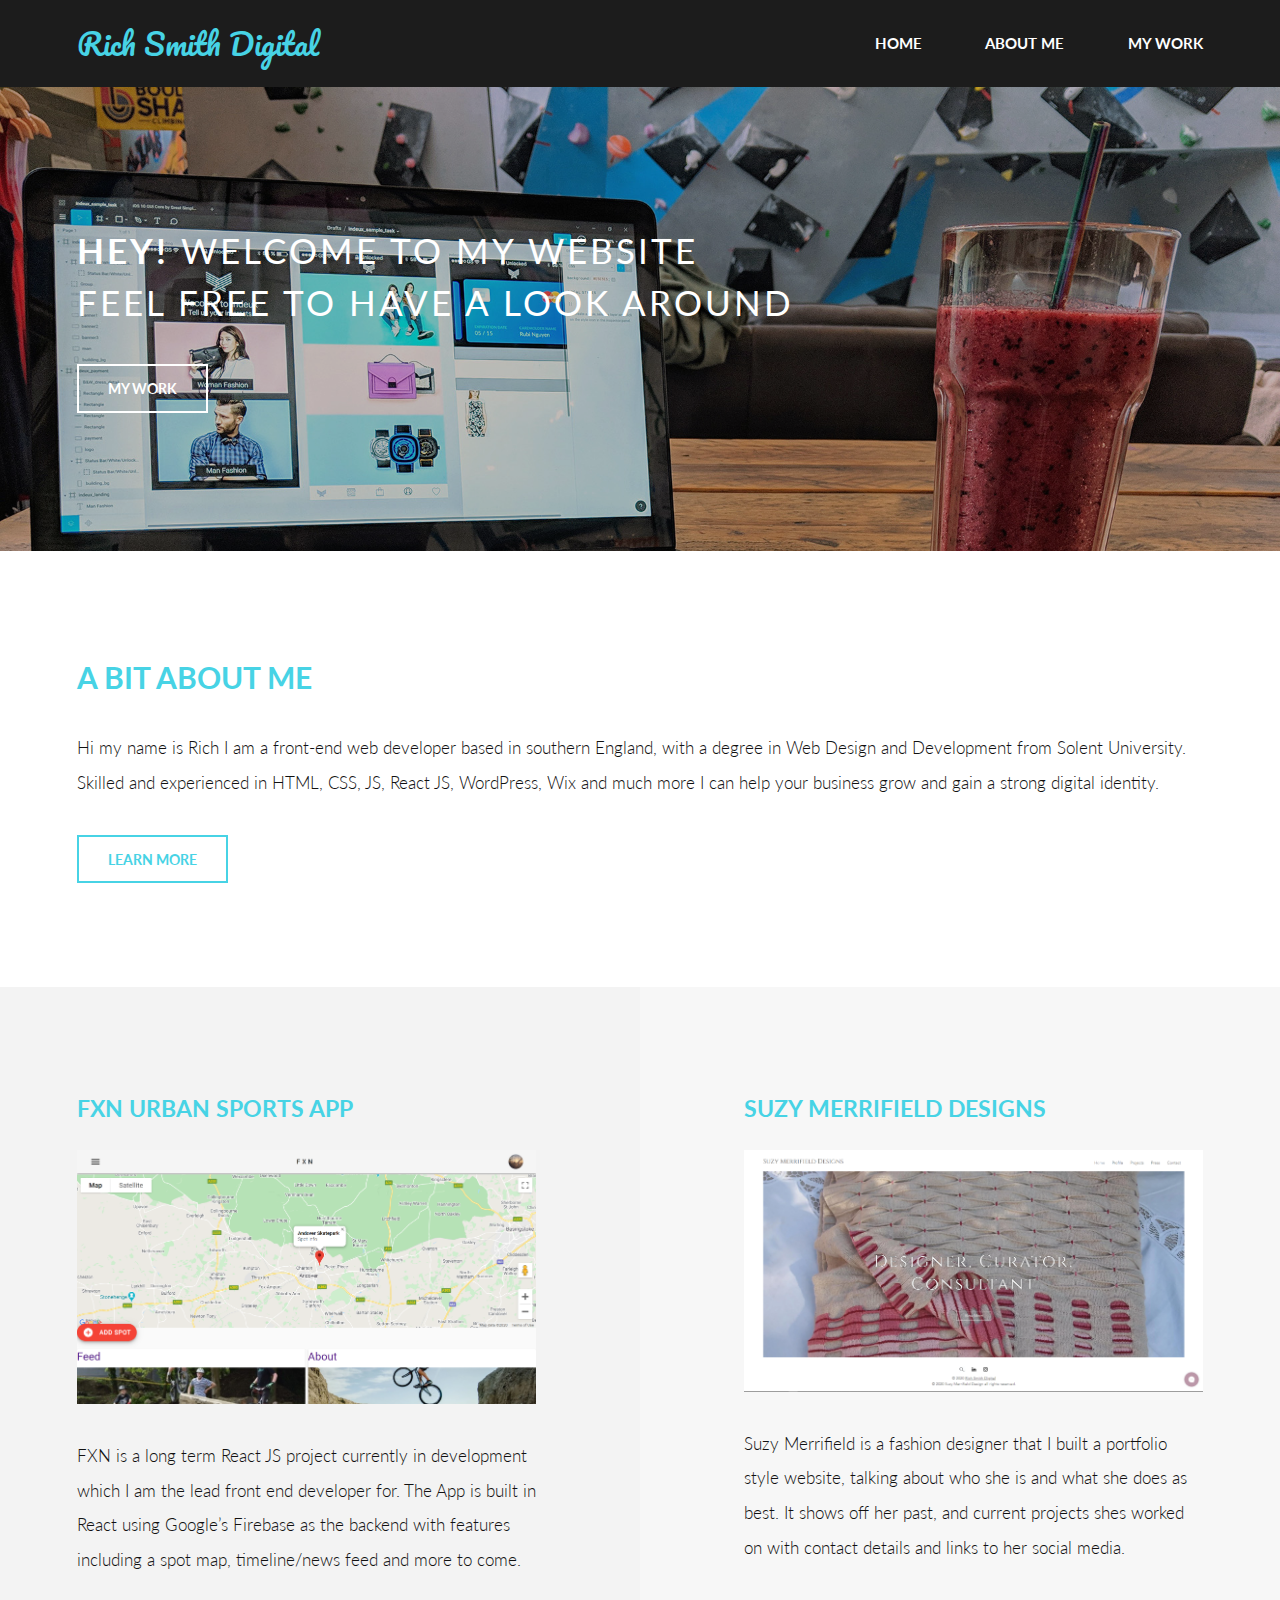
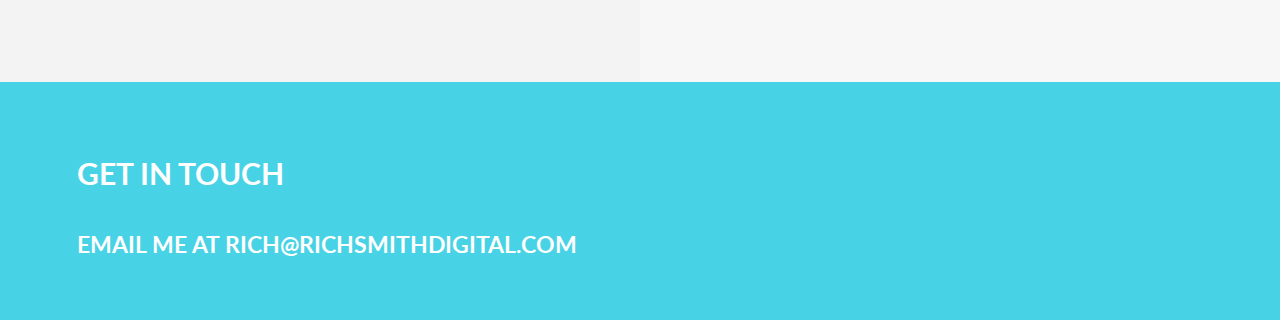
<file: index.html>
﻿<!DOCTYPE HTML>

<html>
	<head>
		<title>Rich Smith Digital</title>
		<meta charset="utf-8" />
		<meta name="viewport" content="width=device-width, initial-scale=1, user-scalable=no" />
		<link rel="stylesheet" href="assets/css/main.css" />
		<link rel="apple-touch-icon" sizes="180x180" href="images/apple-touch-icon.png">
		<link rel="icon" type="image/png" sizes="32x32" href="images/favicon-32x32.png">
		<link rel="icon" type="image/png" sizes="16x16" href="images/favicon-16x16.png">
		<link rel="manifest" href="images/site.webmanifest">	
	</head>
	<body>

			<header id="header">
				<div class="inner">
					<a href="index.html" class="logo">Rich Smith Digital</a>
					<nav id="nav">
						<a href="index.html">Home</a>
                        <a href="about_me.html">About Me</a>
						<a href="mywork.html">My Work</a>
					</nav>
				</div>
			</header>
			<a href="#menu" class="navPanelToggle"><span class="fa fa-bars"></span></a>

			<section id="banner">
				<div class="inner">
					<h1>Hey! <span>Welcome to my website <br />
					feel free to have a look around</span></h1>
					<ul class="actions">
						<li><a href=id=two class="button alt">MY WORK</a></li>
					</ul>
				</div>
			</section>

			<section id="one">
				<div class="inner">
					<header>
						<h2>A bit about me</h2>
					</header>
					<p>Hi my name is Rich I am a front-end web developer based in southern England, with a degree in Web Design and Development from Solent University. Skilled and experienced in HTML, CSS, JS, React JS, WordPress, Wix and much more I can help your business grow and gain a strong digital identity.</p>
					<ul class="actions">
						<li><a href="about_me.html" class="button alt">Learn More</a></li>
					</ul>
				</div>
			</section>

			<section id="two">
				<div class="inner">
					<article>
						<div class="content">
							<header>
								<h3>FXN Urban Sports App</h3>
							</header>
							<div class="image fit">
								<a href="http://fxn.global/" target="_blank">
								<img src="images/FXN.png" alt="FXN App" />
								</a>
							</div>
							<p>FXN is a long term React JS project currently in development which I am the lead front end developer for. The App is built in React using Google’s Firebase as the backend with features including a spot map, timeline/news feed and more to come. </p>
						</div>
					</article>
					<article class="alt">
						<div class="content">
							<header>
								<h3>Suzy Merrifield Designs</h3>
							</header>
							<div class="image fit">
								<a href="https://www.suzymerrifield.com/" target="_blank">
								<img src="images/suzy_website_2.png" alt="Suzy Merrifields Webiste"/>
							</a>
							</div>
							<p>Suzy Merrifield is a fashion designer that I built a portfolio style website, talking about who she is and what she does as best. It shows off her past, and current projects shes worked on with contact details and links to her social media.</p>
						</div>
					</article>
				</div>
			</section>

	
			<section id="footer">
				<div class="inner">
					<header>
						<h2>Get in Touch</h2>
						<h3>Email me at rich@richsmithdigital.com </h3>

					</header>

			<!--  

				<form method="post" action="#">
					<div class="field half first">
							<label for="name">Name</label>
							<input type="text" name="name" id="name" />
						</div>
						<div class="field half">
							<label for="email">Email</label>
							<input type="text" name="email" id="email" />
						</div>
						<div class="field">
							<label for="message">Message</label>
							<textarea name="message" id="message" rows="6"></textarea>
						</div>
						<ul class="actions">
							<li><input type="submit" value="Send Message" class="alt" /></li>
						</ul>
					</form>
--> 
				</div>
			</section>

			<script src="assets/js/jquery.min.js"></script>
			<script src="assets/js/skel.min.js"></script>
			<script src="assets/js/util.js"></script>
			<script src="assets/js/main.js"></script>

	</body>
</html>
</file>
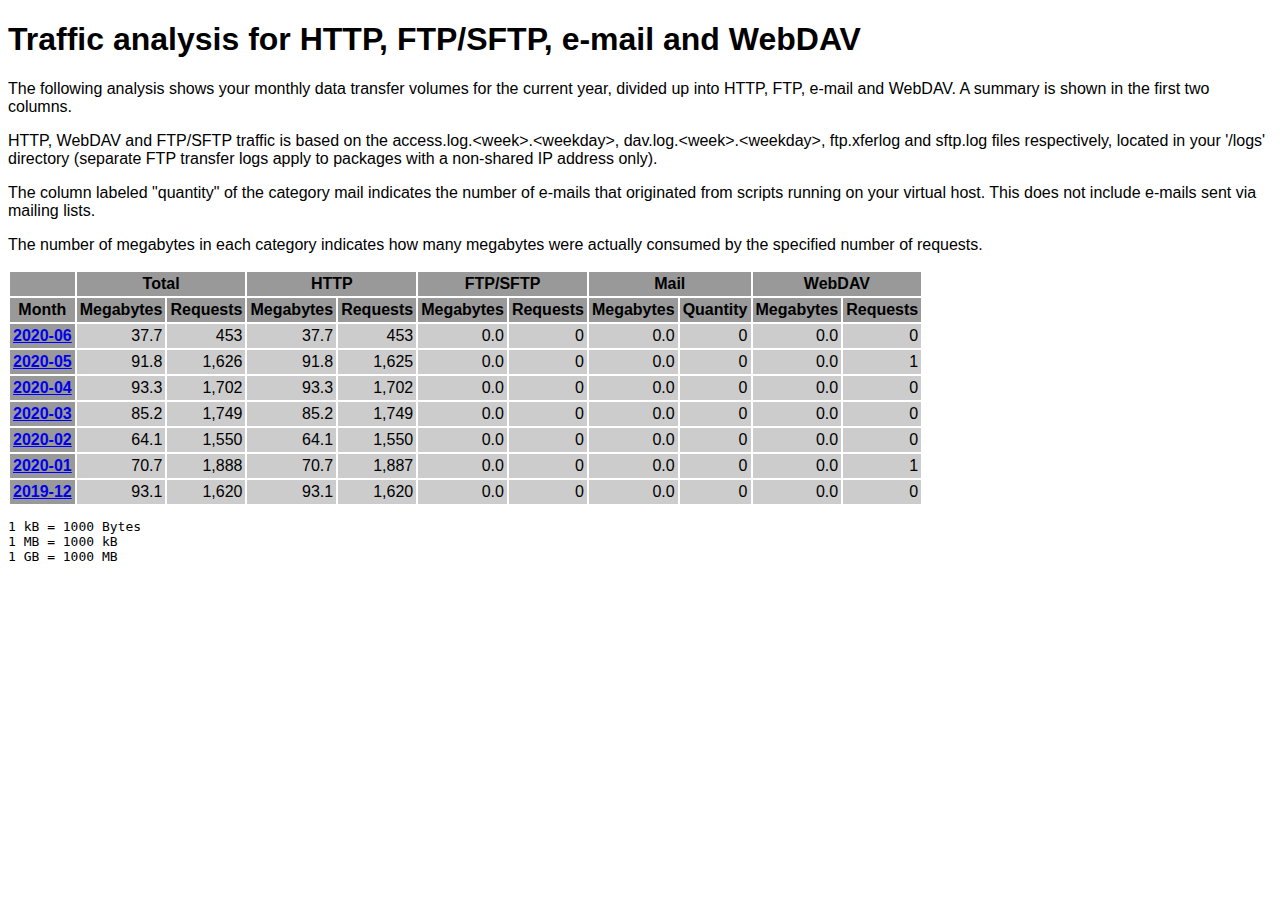
<file: logs/traffic.html/index.html>
<!DOCTYPE HTML PUBLIC "-//W3C//DTD HTML 4.01 Transitional//EN" "http://www.w3.org/TR/html4/loose.dtd">

<html>
<head>
<meta http-equiv="Content-Type" content="text/html; charset=utf-8">
<title>traffic.html</title>
<style type="text/css">
<!--
  em,h1,h2,h3,h4,h5,h6,form,input,br,hr,p,td,th,li,ul {
  font-family:Verdana,Arial,Helvetica,sans-serif; }

  td {color:#000000; background-color:#cccccc;}

  th {color:#000000; background-color:#999999;}
-->
</style>
</head>

<body bgcolor="#FFFFFF">


<!-- HEADER -->
<h1>Traffic analysis for HTTP, FTP/SFTP, e-mail and WebDAV</h1>
<p>
The following analysis shows your monthly data transfer volumes for
the current year, divided up into HTTP, FTP, e-mail and WebDAV.
A summary is shown in the first two columns.
</p>

<p>
HTTP, WebDAV and FTP/SFTP traffic is based on the access.log.&lt;week&gt;.&lt;weekday&gt;,
dav.log.&lt;week&gt;.&lt;weekday&gt;, ftp.xferlog and sftp.log files
respectively, located in your '/logs' directory (separate FTP transfer logs
apply to packages with a non-shared IP address only).
</p>

<p>
The column labeled "quantity" of the category mail indicates the number
of e-mails that originated from scripts running on your virtual host.
This does not include e-mails sent via mailing lists.
</p>

<p>
The number of megabytes in each category indicates how many megabytes
were actually consumed by the specified number of requests.
</p>

<table border="0" cellspacing="2" cellpadding="3">
<thead>
<tr>
<th></th>
<th colspan="2">Total</th>
<th colspan="2">HTTP</th>
<th colspan="2">FTP/SFTP</th>
<th colspan="2">Mail</th>
<th colspan="2">WebDAV</th>
</tr>
</thead>
<tbody>
<tr>
<th>Month</th>
<th>Megabytes</th><th>Requests</th>
<th>Megabytes</th><th>Requests</th>
<th>Megabytes</th><th>Requests</th>
<th>Megabytes</th><th>Quantity</th>
<th>Megabytes</th><th>Requests</th>
</tr>
<tr><th><a href="06.html">2020-06</a></th>
<td align="right">37.7</td><td align="right" style="border-left:0px;">453</td>
<td align="right">37.7</td><td align="right" style="border-left:0px;">453</td>
<td align="right">0.0</td><td align="right" style="border-left:0px;">0</td>
<td align="right">0.0</td><td align="right" style="border-left:0px;">0</td>
<td align="right">0.0</td><td align="right" style="border-left:0px;">0</td>
</tr>
<!-- 2020-06 37.670 453 37.670 453 0.000 0 0.000 0 0.000 0 -->
<tr><th><a href="05.html">2020-05</a></th>
<td align="right">91.8</td><td align="right" style="border-left:0px;">1,626</td>
<td align="right">91.8</td><td align="right" style="border-left:0px;">1,625</td>
<td align="right">0.0</td><td align="right" style="border-left:0px;">0</td>
<td align="right">0.0</td><td align="right" style="border-left:0px;">0</td>
<td align="right">0.0</td><td align="right" style="border-left:0px;">1</td>
</tr>
<!-- 2020-05 91.790 1626 91.790 1625 0.000 0 0.000 0 0.000 1 -->
<tr><th><a href="04.html">2020-04</a></th>
<td align="right">93.3</td><td align="right" style="border-left:0px;">1,702</td>
<td align="right">93.3</td><td align="right" style="border-left:0px;">1,702</td>
<td align="right">0.0</td><td align="right" style="border-left:0px;">0</td>
<td align="right">0.0</td><td align="right" style="border-left:0px;">0</td>
<td align="right">0.0</td><td align="right" style="border-left:0px;">0</td>
</tr>
<!-- 2020-04 93.265 1702 93.265 1702 0.000 0 0.000 0 0.000 0 -->
<tr><th><a href="03.html">2020-03</a></th>
<td align="right">85.2</td><td align="right" style="border-left:0px;">1,749</td>
<td align="right">85.2</td><td align="right" style="border-left:0px;">1,749</td>
<td align="right">0.0</td><td align="right" style="border-left:0px;">0</td>
<td align="right">0.0</td><td align="right" style="border-left:0px;">0</td>
<td align="right">0.0</td><td align="right" style="border-left:0px;">0</td>
</tr>
<!-- 2020-03 85.238 1749 85.238 1749 0.000 0 0.000 0 0.000 0 -->
<tr><th><a href="02.html">2020-02</a></th>
<td align="right">64.1</td><td align="right" style="border-left:0px;">1,550</td>
<td align="right">64.1</td><td align="right" style="border-left:0px;">1,550</td>
<td align="right">0.0</td><td align="right" style="border-left:0px;">0</td>
<td align="right">0.0</td><td align="right" style="border-left:0px;">0</td>
<td align="right">0.0</td><td align="right" style="border-left:0px;">0</td>
</tr>
<!-- 2020-02 64.114 1550 64.114 1550 0.000 0 0.000 0 0.000 0 -->
<tr><th><a href="01.html">2020-01</a></th>
<td align="right">70.7</td><td align="right" style="border-left:0px;">1,888</td>
<td align="right">70.7</td><td align="right" style="border-left:0px;">1,887</td>
<td align="right">0.0</td><td align="right" style="border-left:0px;">0</td>
<td align="right">0.0</td><td align="right" style="border-left:0px;">0</td>
<td align="right">0.0</td><td align="right" style="border-left:0px;">1</td>
</tr>
<!-- 2020-01 70.689 1888 70.689 1887 0.000 0 0.000 0 0.000 1 -->
<tr><th><a href="12.html">2019-12</a></th>
<td align="right">93.1</td><td align="right" style="border-left:0px;">1,620</td>
<td align="right">93.1</td><td align="right" style="border-left:0px;">1,620</td>
<td align="right">0.0</td><td align="right" style="border-left:0px;">0</td>
<td align="right">0.0</td><td align="right" style="border-left:0px;">0</td>
<td align="right">0.0</td><td align="right" style="border-left:0px;">0</td>
</tr>
<!-- 2019-12 93.088 1620 93.088 1620 0.000 0 0.000 0 0.000 0 -->
</tbody>
</table>

<!-- FOOTER -->
<pre>
1 kB = 1000 Bytes
1 MB = 1000 kB
1 GB = 1000 MB
</pre>


</body>
</html>
</file>
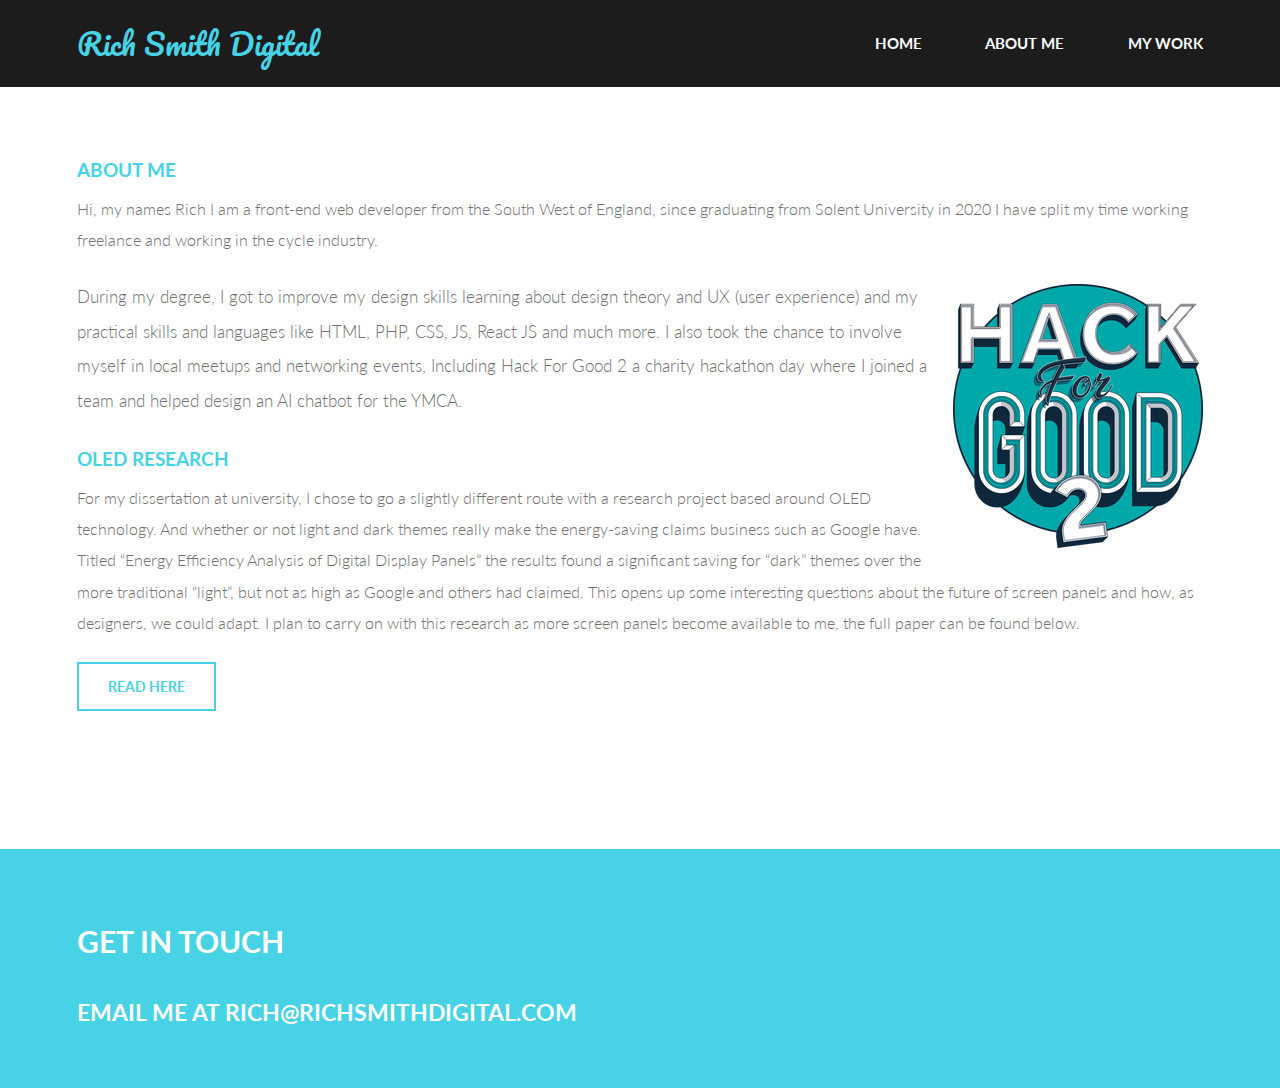
<file: about_me.html>
<!DOCTYPE HTML>

<html>
	<head>
		<title>Rich Smith Digital</title>
		<meta charset="utf-8" />
		<meta name="viewport" content="width=device-width, initial-scale=1, user-scalable=no" />
		<link rel="stylesheet" href="assets/css/main.css" />
		<link rel="apple-touch-icon" sizes="180x180" href="images/apple-touch-icon.png">
		<link rel="icon" type="image/png" sizes="32x32" href="images/favicon-32x32.png">
		<link rel="icon" type="image/png" sizes="16x16" href="images/favicon-16x16.png">
		<link rel="manifest" href="images/site.webmanifest">	
	</head>
	<body>

			<header id="header">
				<div class="inner">
					<a href="index.html" class="logo">Rich Smith Digital</a>
					<nav id="nav">
						<a href="index.html">Home</a>
                        <a href="about_me.html">About Me</a>
						<a href="mywork.html">My Work</a>
					</nav>
				</div>
			</header>
			<a href="#menu" class="navPanelToggle"><span class="fa fa-bars"></span></a>

			<section id="main" >
				<div class="inner">
					<header class="major special">
					
			
					<h4>About Me</h4>
					<p>Hi, my names Rich I am a front-end web developer from the South West of England, since graduating from Solent University in 2020 I have split my time working freelance and working in the cycle industry. </p>
					<p><span class="image right"><img src="images/hack_for_good.png" alt="" /></span> During my degree, I got to improve my design skills learning about design theory and UX (user experience) and my practical skills and languages like HTML, PHP, CSS, JS, React JS and much more. I also took the chance to involve myself in local meetups and networking events, Including Hack For Good 2 a charity hackathon day where I joined a team and helped design an AI chatbot for the YMCA.</p>
					<h4>OLED Research</h4>
					<p>For my dissertation at university, I chose to go a slightly different route with a research project based around OLED technology. And whether or not light and dark themes really make the energy-saving claims business such as Google have. Titled “Energy Efficiency Analysis of Digital Display Panels” the results found a significant saving for “dark” themes over the more traditional “light”, but not as high as Google and others had claimed. This opens up some interesting questions about the future of screen panels and how, as designers, we could adapt. I plan to carry on with this research as more screen panels become available to me, the full paper can be found below. </p>
						<ul class="actions">
							<li><a href=https://drive.google.com/file/d/1Rq533Rp9M2hSn8kpfGFZONhgyTj66gRe/view?usp=sharing" target="_blank" class="button alt">Read Here</a></li>
						</ul>
					<br>
					<br>

				</div>
			</section>

			<section id="footer">
				<div class="inner">
					<header>
						<h2>Get in Touch</h2>
						<h3>Email me at rich@richsmithdigital.com </h3>

					</header>
			<!--  

				<form method="post" action="#">
					<div class="field half first">
							<label for="name">Name</label>
							<input type="text" name="name" id="name" />
						</div>
						<div class="field half">
							<label for="email">Email</label>
							<input type="text" name="email" id="email" />
						</div>
						<div class="field">
							<label for="message">Message</label>
							<textarea name="message" id="message" rows="6"></textarea>
						</div>
						<ul class="actions">
							<li><input type="submit" value="Send Message" class="alt" /></li>
						</ul>
					</form>
--> 
			</section>

			<script src="assets/js/jquery.min.js"></script>
			<script src="assets/js/skel.min.js"></script>
			<script src="assets/js/util.js"></script>
			<script src="assets/js/main.js"></script>

	</body>
</html>
</file>
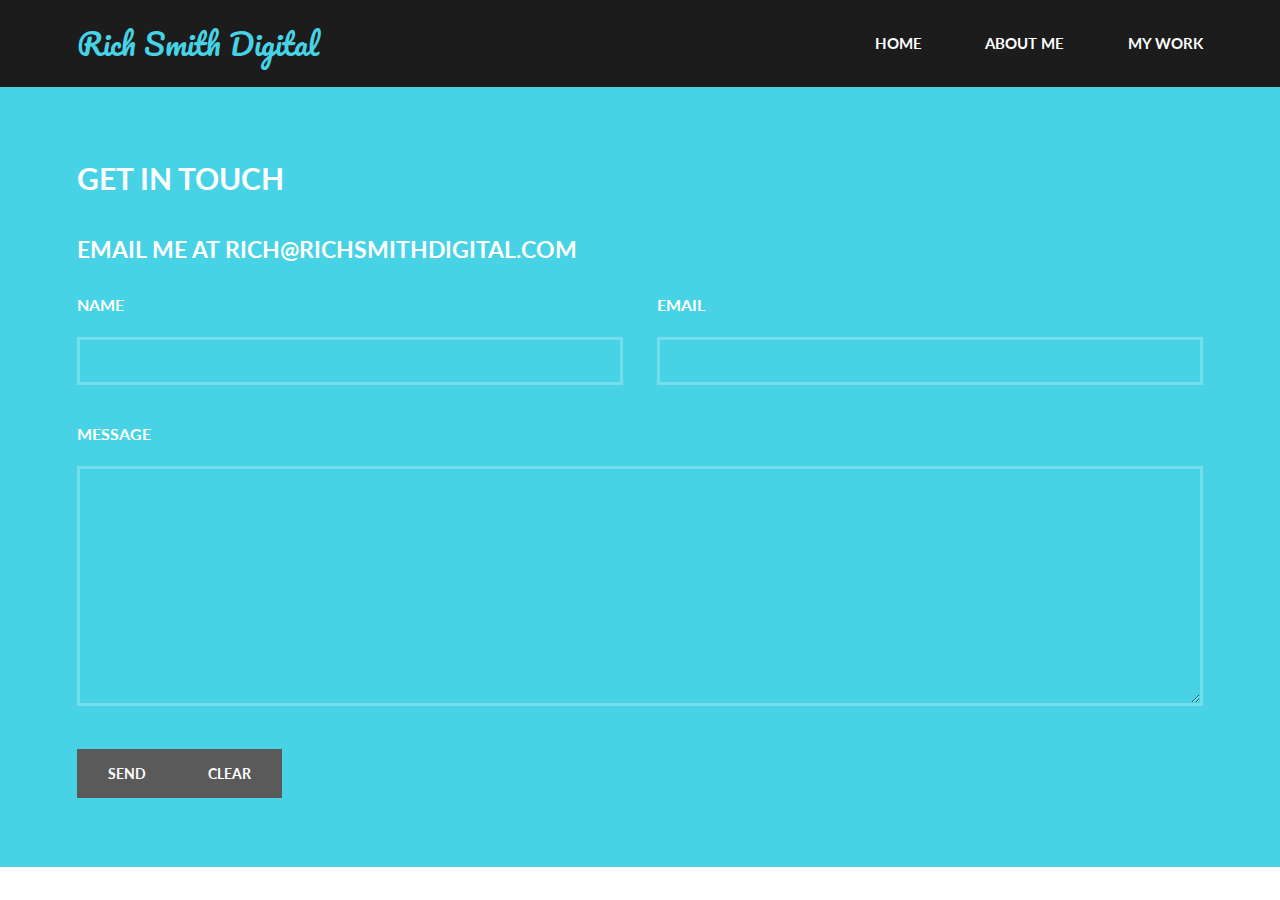
<file: contact.html>
﻿<!DOCTYPE HTML>

<html>
	<head>
		<title>Rich Smith Digital</title>
		<meta charset="utf-8" />
		<meta name="viewport" content="width=device-width, initial-scale=1, user-scalable=no" />
		<link rel="stylesheet" href="assets/css/main.css" />
		<link rel="apple-touch-icon" sizes="180x180" href="images/apple-touch-icon.png">
		<link rel="icon" type="image/png" sizes="32x32" href="images/favicon-32x32.png">
		<link rel="icon" type="image/png" sizes="16x16" href="images/favicon-16x16.png">
		<link rel="manifest" href="images/site.webmanifest">	
	</head>
	<body>

			<header id="header">
				<div class="inner">
					<a href="index.html" class="logo">Rich Smith Digital</a>
					<nav id="nav">
						<a href="index.html">Home</a>
                        <a href="about_me.html">About Me</a>
						<a href="mywork.html">My Work</a>
					</nav>
				</div>
			</header>
			<a href="#menu" class="navPanelToggle"><span class="fa fa-bars"></span></a>

			<section id="footer">
				<div class="inner">
					<header>
						<h2>Get in Touch</h2>
						<h3>Email me at rich@richsmithdigital.com </h3>

					</header>
					<form action="mail.php" method="POST">
						<div class="field half first">
							<label for="name">Name</label>
							<input type="text" name="name" id="name" />
						</div>
						<div class="field half">
							<label for="email">Email</label>
							<input type="text" name="email" id="email" />
						</div>
						<div class="field">
							<label for="message">Message</label>
							<textarea name="message" id="message" rows="6"></textarea>
						</div>
						<ul class="actions">
							<li><input type="submit" value="Send"><input type="reset" value="Clear"></li>
						</ul>
					</form>

				</div>
			</section>

			<script src="assets/js/jquery.min.js"></script>
			<script src="assets/js/skel.min.js"></script>
			<script src="assets/js/util.js"></script>
			<script src="assets/js/main.js"></script>

	</body>
</html>
</file>
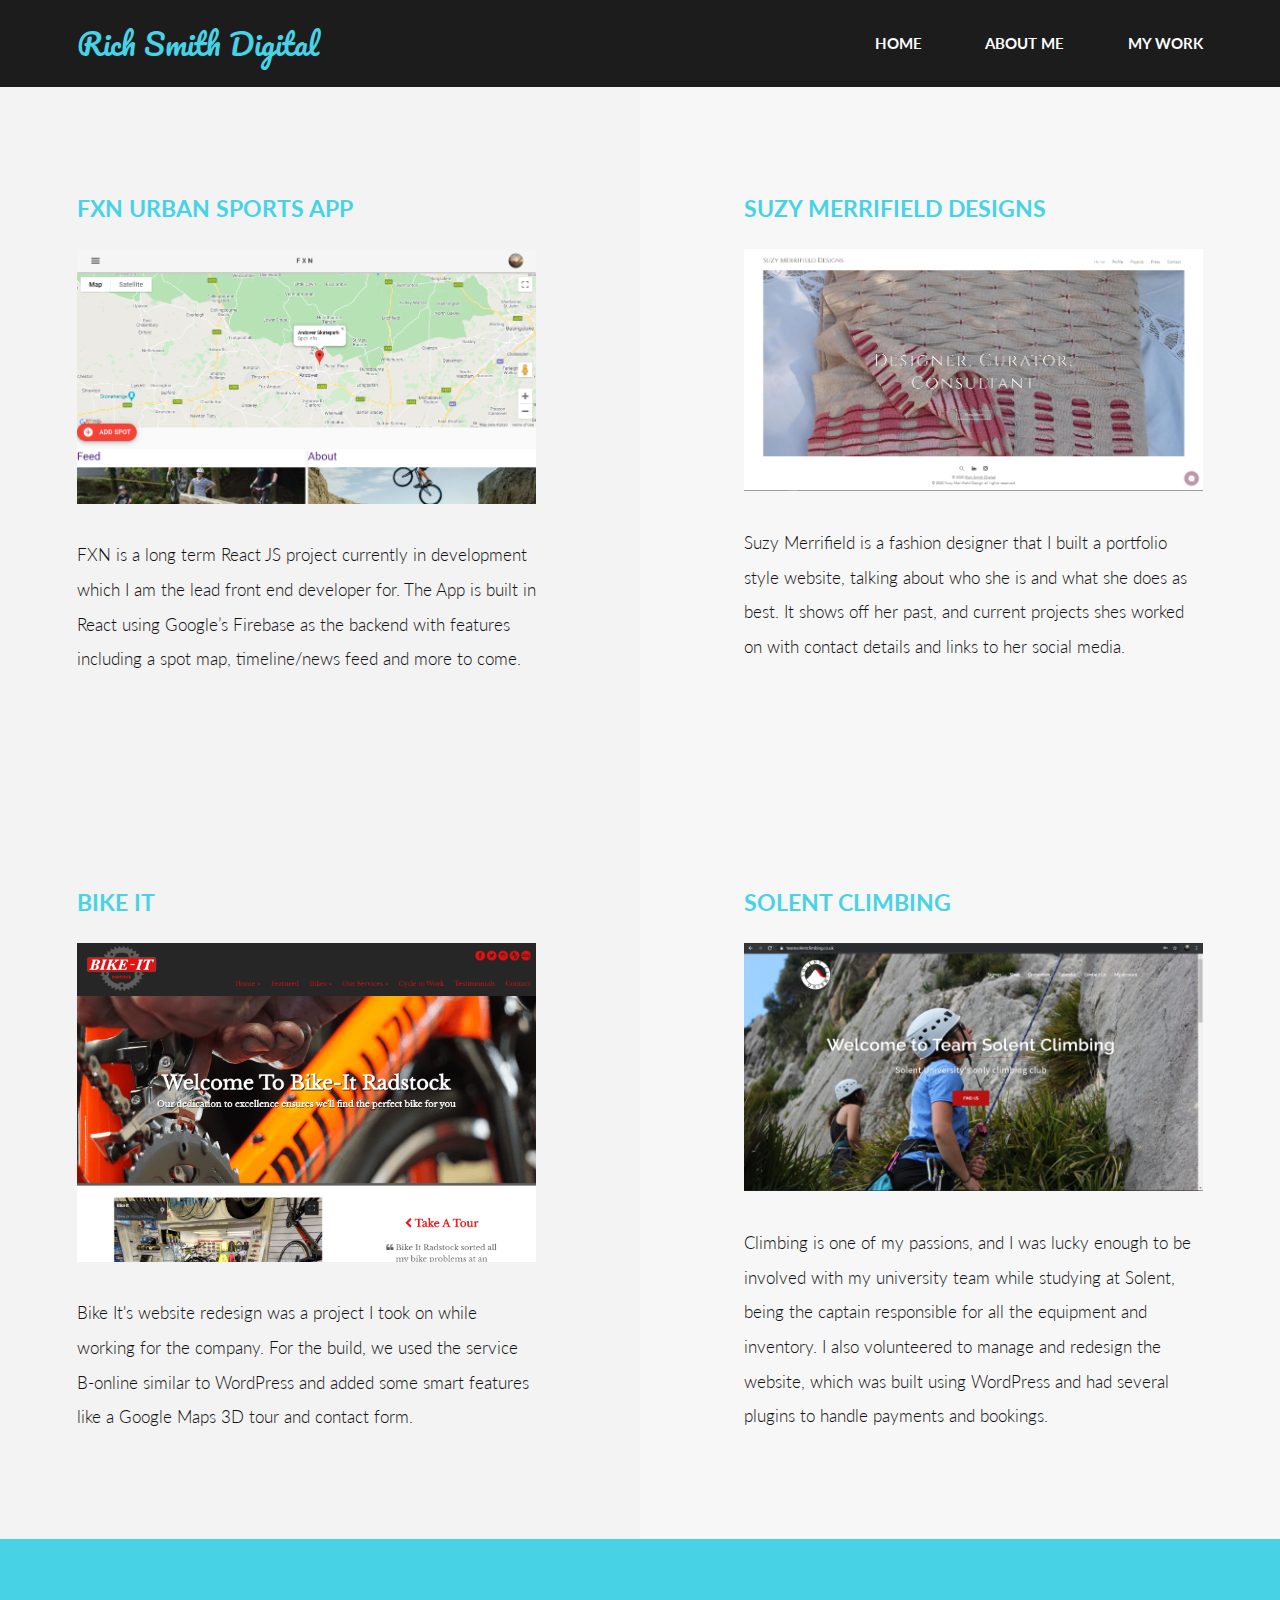
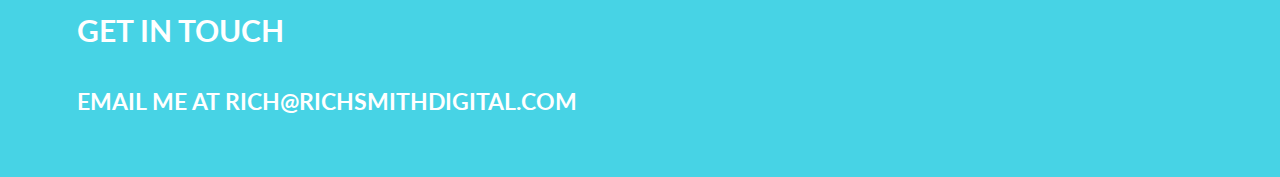
<file: mywork.html>
<!DOCTYPE HTML>

<html>
	<head>
		<title>Rich Smith Digital</title>
		<meta charset="utf-8" />
		<meta name="viewport" content="width=device-width, initial-scale=1, user-scalable=no" />
		<link rel="stylesheet" href="assets/css/main.css" />
		<link rel="apple-touch-icon" sizes="180x180" href="images/apple-touch-icon.png">
		<link rel="icon" type="image/png" sizes="32x32" href="images/favicon-32x32.png">
		<link rel="icon" type="image/png" sizes="16x16" href="images/favicon-16x16.png">
		<link rel="manifest" href="images/site.webmanifest">	
	</head>
	<body>

			<header id="header">
				<div class="inner">
					<a href="index.html" class="logo">Rich Smith Digital</a>
					<nav id="nav">
						<a href="index.html">Home</a>
                        <a href="about_me.html">About Me</a>
						<a href="mywork.html">My Work</a>
					</nav>
				</div>
			</header>
			<a href="#menu" class="navPanelToggle"><span class="fa fa-bars"></span></a>



			<section id="two">
				<div class="inner">
					<article>
						<div class="content">
							<header>
								<h3>FXN Urban Sports App</h3>
							</header>
							<div class="image fit">
								<a href="http://fxn.global/" target="_blank">
								<img src="images/FXN.png" alt="FXN App" />
								</a>
							</div>
							<p>FXN is a long term React JS project currently in development which I am the lead front end developer for. The App is built in React using Google’s Firebase as the backend with features including a spot map, timeline/news feed and more to come. </p>
						</div>
					</article>
					<article class="alt">
						<div class="content">
							<header>
								<h3>Suzy Merrifield Designs</h3>
							</header>
							<div class="image fit">
								<a href="https://www.suzymerrifield.com/" target="_blank">
								<img src="images/suzy_website_2.png" alt="Suzy Merrifields Webiste"/>
							</a>
							</div>
							<p>Suzy Merrifield is a fashion designer that I built a portfolio style website, talking about who she is and what she does as best. It shows off her past, and current projects shes worked on with contact details and links to her social media.</p>
						</div>
					</article>
				</div>
			</section>
			<section id="two">
				<div class="inner">
					<article>
						<div class="content">
							<header>
								<h3>Bike It </h3>
							</header>
							<div class="image fit">
                                <a href="http://www.bike-it.uk.com/" target="_blank">
								<img src="images/bike_it_2.png" alt="Bike It Website" />
                            </div>
                        </a>
							<p>Bike It's website redesign was a project I took on while working for the company. For the build, we used the service B-online similar to WordPress and added some smart features like a Google Maps 3D tour and contact form.</p>
						</div>
					</article>
					<article class="alt">
						<div class="content">
							<header>
								<h3>Solent Climbing</h3>
							</header>
							<div class="image fit">
								<a href="https://teamsolentclimbing.co.uk/" target="_blank">
								<img src="images/solent_climbing.png" alt="Solent Climbing"/>
							</a>
							</div>
							<p>Climbing is one of my passions, and I was lucky enough to be involved with my university team while studying at Solent, being the captain responsible for all the equipment and inventory. I also volunteered to manage and redesign the website, which was built using WordPress and had several plugins to handle payments and bookings.</p>
						</div>
					</article>
				</div>
			</section>
	
			<section id="footer">
				<div class="inner">
					<header>
						<h2>Get in Touch</h2>
						<h3>Email me at rich@richsmithdigital.com </h3>

					</header>

			<!--  

				<form method="post" action="#">
					<div class="field half first">
							<label for="name">Name</label>
							<input type="text" name="name" id="name" />
						</div>
						<div class="field half">
							<label for="email">Email</label>
							<input type="text" name="email" id="email" />
						</div>
						<div class="field">
							<label for="message">Message</label>
							<textarea name="message" id="message" rows="6"></textarea>
						</div>
						<ul class="actions">
							<li><input type="submit" value="Send Message" class="alt" /></li>
						</ul>
					</form>
--> 
				</div>
			</section>

			<script src="assets/js/jquery.min.js"></script>
			<script src="assets/js/skel.min.js"></script>
			<script src="assets/js/util.js"></script>
			<script src="assets/js/main.js"></script>

	</body>
</html>
</file>
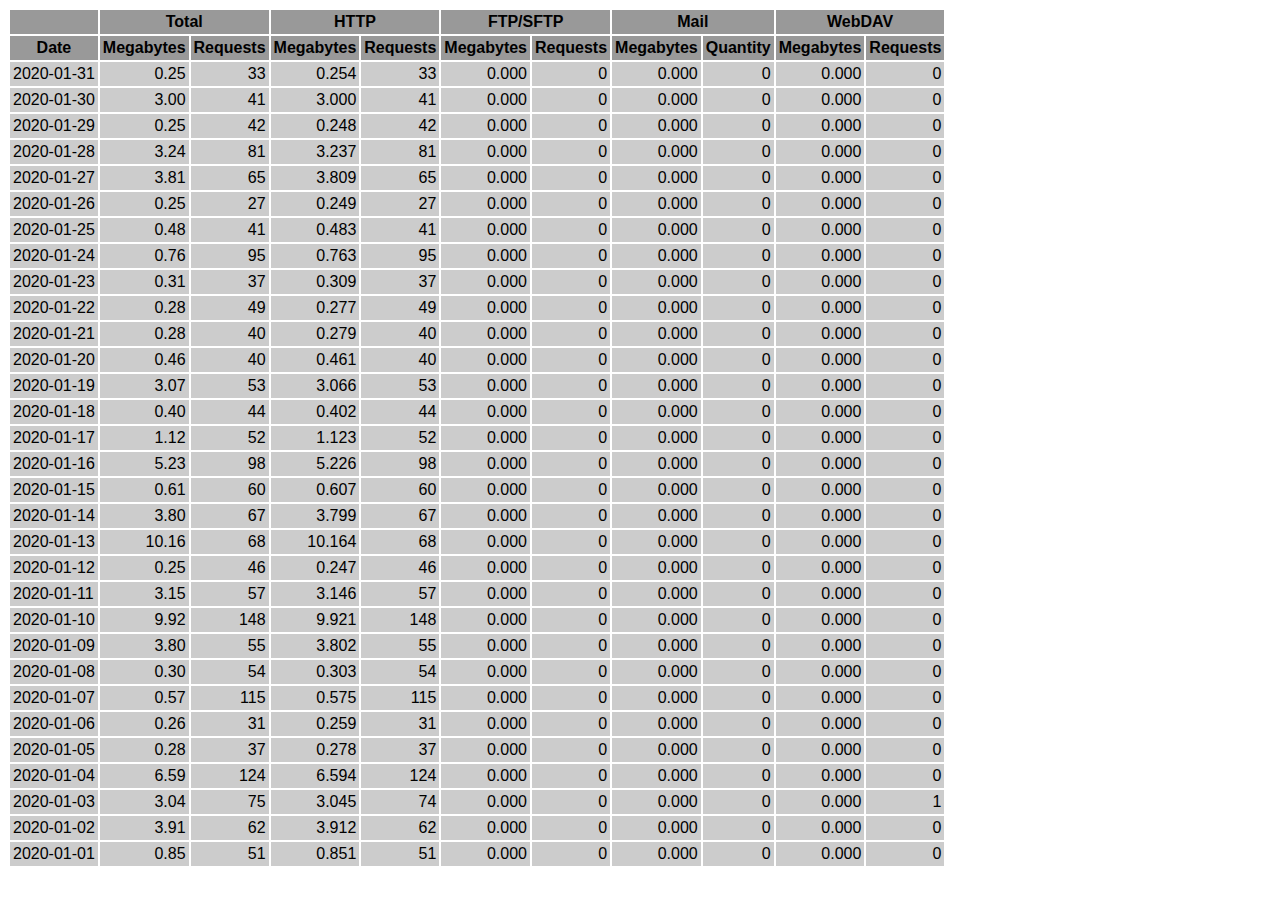
<file: logs/traffic.html/01.html>
<!DOCTYPE HTML PUBLIC "-//W3C//DTD HTML 4.01 Transitional//EN" "http://www.w3.org/TR/html4/loose.dtd">

<html>
<head>
<meta http-equiv="Content-Type" content="text/html; charset=utf-8">
<title>traffic.html</title>
<style type="text/css">
<!--
  em,h1,h2,h3,h4,h5,h6,form,input,br,hr,p,td,th,li,ul {
  font-family:Verdana,Arial,Helvetica,sans-serif; }

  td {color:#000000; background-color:#cccccc;}

  th {color:#000000; background-color:#999999;}
-->
</style>
</head>

<body bgcolor="#FFFFFF">

<table border="0" cellspacing="2" cellpadding="3">
<thead>
<tr>
<th></th>
<th colspan="2">Total</th>
<th colspan="2">HTTP</th>
<th colspan="2">FTP/SFTP</th>
<th colspan="2">Mail</th>
<th colspan="2">WebDAV</th>
</tr>
</thead>
<tbody>
<tr>
<th align="center">Date</th>
<th>Megabytes</th><th>Requests</th>
<th>Megabytes</th><th>Requests</th>
<th>Megabytes</th><th>Requests</th>
<th>Megabytes</th><th>Quantity</th>
<th>Megabytes</th><th>Requests</th>
</tr>
<tr>
<td>2020-01-31</td>
<td align="right">0.25</td><td align="right">33</td>
<td align=right>0.254</td><td align=right>33</td>
<td align=right>0.000</td><td align=right>0</td>
<td align=right>0.000</td><td align=right>0</td>
<td align=right>0.000</td><td align=right>0</td>
</tr>
<!-- 2020-01-31 0.254 33 0.254 33 0.000 0 0.000 0 0.000 0 -->
<tr>
<td>2020-01-30</td>
<td align="right">3.00</td><td align="right">41</td>
<td align=right>3.000</td><td align=right>41</td>
<td align=right>0.000</td><td align=right>0</td>
<td align=right>0.000</td><td align=right>0</td>
<td align=right>0.000</td><td align=right>0</td>
</tr>
<!-- 2020-01-30 3.000 41 3.000 41 0.000 0 0.000 0 0.000 0 -->
<tr>
<td>2020-01-29</td>
<td align="right">0.25</td><td align="right">42</td>
<td align=right>0.248</td><td align=right>42</td>
<td align=right>0.000</td><td align=right>0</td>
<td align=right>0.000</td><td align=right>0</td>
<td align=right>0.000</td><td align=right>0</td>
</tr>
<!-- 2020-01-29 0.248 42 0.248 42 0.000 0 0.000 0 0.000 0 -->
<tr>
<td>2020-01-28</td>
<td align="right">3.24</td><td align="right">81</td>
<td align=right>3.237</td><td align=right>81</td>
<td align=right>0.000</td><td align=right>0</td>
<td align=right>0.000</td><td align=right>0</td>
<td align=right>0.000</td><td align=right>0</td>
</tr>
<!-- 2020-01-28 3.237 81 3.237 81 0.000 0 0.000 0 0.000 0 -->
<tr>
<td>2020-01-27</td>
<td align="right">3.81</td><td align="right">65</td>
<td align=right>3.809</td><td align=right>65</td>
<td align=right>0.000</td><td align=right>0</td>
<td align=right>0.000</td><td align=right>0</td>
<td align=right>0.000</td><td align=right>0</td>
</tr>
<!-- 2020-01-27 3.809 65 3.809 65 0.000 0 0.000 0 0.000 0 -->
<tr>
<td>2020-01-26</td>
<td align="right">0.25</td><td align="right">27</td>
<td align=right>0.249</td><td align=right>27</td>
<td align=right>0.000</td><td align=right>0</td>
<td align=right>0.000</td><td align=right>0</td>
<td align=right>0.000</td><td align=right>0</td>
</tr>
<!-- 2020-01-26 0.249 27 0.249 27 0.000 0 0.000 0 0.000 0 -->
<tr>
<td>2020-01-25</td>
<td align="right">0.48</td><td align="right">41</td>
<td align=right>0.483</td><td align=right>41</td>
<td align=right>0.000</td><td align=right>0</td>
<td align=right>0.000</td><td align=right>0</td>
<td align=right>0.000</td><td align=right>0</td>
</tr>
<!-- 2020-01-25 0.483 41 0.483 41 0.000 0 0.000 0 0.000 0 -->
<tr>
<td>2020-01-24</td>
<td align="right">0.76</td><td align="right">95</td>
<td align=right>0.763</td><td align=right>95</td>
<td align=right>0.000</td><td align=right>0</td>
<td align=right>0.000</td><td align=right>0</td>
<td align=right>0.000</td><td align=right>0</td>
</tr>
<!-- 2020-01-24 0.763 95 0.763 95 0.000 0 0.000 0 0.000 0 -->
<tr>
<td>2020-01-23</td>
<td align="right">0.31</td><td align="right">37</td>
<td align=right>0.309</td><td align=right>37</td>
<td align=right>0.000</td><td align=right>0</td>
<td align=right>0.000</td><td align=right>0</td>
<td align=right>0.000</td><td align=right>0</td>
</tr>
<!-- 2020-01-23 0.309 37 0.309 37 0.000 0 0.000 0 0.000 0 -->
<tr>
<td>2020-01-22</td>
<td align="right">0.28</td><td align="right">49</td>
<td align=right>0.277</td><td align=right>49</td>
<td align=right>0.000</td><td align=right>0</td>
<td align=right>0.000</td><td align=right>0</td>
<td align=right>0.000</td><td align=right>0</td>
</tr>
<!-- 2020-01-22 0.277 49 0.277 49 0.000 0 0.000 0 0.000 0 -->
<tr>
<td>2020-01-21</td>
<td align="right">0.28</td><td align="right">40</td>
<td align=right>0.279</td><td align=right>40</td>
<td align=right>0.000</td><td align=right>0</td>
<td align=right>0.000</td><td align=right>0</td>
<td align=right>0.000</td><td align=right>0</td>
</tr>
<!-- 2020-01-21 0.279 40 0.279 40 0.000 0 0.000 0 0.000 0 -->
<tr>
<td>2020-01-20</td>
<td align="right">0.46</td><td align="right">40</td>
<td align=right>0.461</td><td align=right>40</td>
<td align=right>0.000</td><td align=right>0</td>
<td align=right>0.000</td><td align=right>0</td>
<td align=right>0.000</td><td align=right>0</td>
</tr>
<!-- 2020-01-20 0.461 40 0.461 40 0.000 0 0.000 0 0.000 0 -->
<tr>
<td>2020-01-19</td>
<td align="right">3.07</td><td align="right">53</td>
<td align=right>3.066</td><td align=right>53</td>
<td align=right>0.000</td><td align=right>0</td>
<td align=right>0.000</td><td align=right>0</td>
<td align=right>0.000</td><td align=right>0</td>
</tr>
<!-- 2020-01-19 3.066 53 3.066 53 0.000 0 0.000 0 0.000 0 -->
<tr>
<td>2020-01-18</td>
<td align="right">0.40</td><td align="right">44</td>
<td align=right>0.402</td><td align=right>44</td>
<td align=right>0.000</td><td align=right>0</td>
<td align=right>0.000</td><td align=right>0</td>
<td align=right>0.000</td><td align=right>0</td>
</tr>
<!-- 2020-01-18 0.402 44 0.402 44 0.000 0 0.000 0 0.000 0 -->
<tr>
<td>2020-01-17</td>
<td align="right">1.12</td><td align="right">52</td>
<td align=right>1.123</td><td align=right>52</td>
<td align=right>0.000</td><td align=right>0</td>
<td align=right>0.000</td><td align=right>0</td>
<td align=right>0.000</td><td align=right>0</td>
</tr>
<!-- 2020-01-17 1.123 52 1.123 52 0.000 0 0.000 0 0.000 0 -->
<tr>
<td>2020-01-16</td>
<td align="right">5.23</td><td align="right">98</td>
<td align=right>5.226</td><td align=right>98</td>
<td align=right>0.000</td><td align=right>0</td>
<td align=right>0.000</td><td align=right>0</td>
<td align=right>0.000</td><td align=right>0</td>
</tr>
<!-- 2020-01-16 5.226 98 5.226 98 0.000 0 0.000 0 0.000 0 -->
<tr>
<td>2020-01-15</td>
<td align="right">0.61</td><td align="right">60</td>
<td align=right>0.607</td><td align=right>60</td>
<td align=right>0.000</td><td align=right>0</td>
<td align=right>0.000</td><td align=right>0</td>
<td align=right>0.000</td><td align=right>0</td>
</tr>
<!-- 2020-01-15 0.607 60 0.607 60 0.000 0 0.000 0 0.000 0 -->
<tr>
<td>2020-01-14</td>
<td align="right">3.80</td><td align="right">67</td>
<td align=right>3.799</td><td align=right>67</td>
<td align=right>0.000</td><td align=right>0</td>
<td align=right>0.000</td><td align=right>0</td>
<td align=right>0.000</td><td align=right>0</td>
</tr>
<!-- 2020-01-14 3.799 67 3.799 67 0.000 0 0.000 0 0.000 0 -->
<tr>
<td>2020-01-13</td>
<td align="right">10.16</td><td align="right">68</td>
<td align=right>10.164</td><td align=right>68</td>
<td align=right>0.000</td><td align=right>0</td>
<td align=right>0.000</td><td align=right>0</td>
<td align=right>0.000</td><td align=right>0</td>
</tr>
<!-- 2020-01-13 10.164 68 10.164 68 0.000 0 0.000 0 0.000 0 -->
<tr>
<td>2020-01-12</td>
<td align="right">0.25</td><td align="right">46</td>
<td align=right>0.247</td><td align=right>46</td>
<td align=right>0.000</td><td align=right>0</td>
<td align=right>0.000</td><td align=right>0</td>
<td align=right>0.000</td><td align=right>0</td>
</tr>
<!-- 2020-01-12 0.247 46 0.247 46 0.000 0 0.000 0 0.000 0 -->
<tr>
<td>2020-01-11</td>
<td align="right">3.15</td><td align="right">57</td>
<td align=right>3.146</td><td align=right>57</td>
<td align=right>0.000</td><td align=right>0</td>
<td align=right>0.000</td><td align=right>0</td>
<td align=right>0.000</td><td align=right>0</td>
</tr>
<!-- 2020-01-11 3.146 57 3.146 57 0.000 0 0.000 0 0.000 0 -->
<tr>
<td>2020-01-10</td>
<td align="right">9.92</td><td align="right">148</td>
<td align=right>9.921</td><td align=right>148</td>
<td align=right>0.000</td><td align=right>0</td>
<td align=right>0.000</td><td align=right>0</td>
<td align=right>0.000</td><td align=right>0</td>
</tr>
<!-- 2020-01-10 9.921 148 9.921 148 0.000 0 0.000 0 0.000 0 -->
<tr>
<td>2020-01-09</td>
<td align="right">3.80</td><td align="right">55</td>
<td align=right>3.802</td><td align=right>55</td>
<td align=right>0.000</td><td align=right>0</td>
<td align=right>0.000</td><td align=right>0</td>
<td align=right>0.000</td><td align=right>0</td>
</tr>
<!-- 2020-01-09 3.802 55 3.802 55 0.000 0 0.000 0 0.000 0 -->
<tr>
<td>2020-01-08</td>
<td align="right">0.30</td><td align="right">54</td>
<td align=right>0.303</td><td align=right>54</td>
<td align=right>0.000</td><td align=right>0</td>
<td align=right>0.000</td><td align=right>0</td>
<td align=right>0.000</td><td align=right>0</td>
</tr>
<!-- 2020-01-08 0.303 54 0.303 54 0.000 0 0.000 0 0.000 0 -->
<tr>
<td>2020-01-07</td>
<td align="right">0.57</td><td align="right">115</td>
<td align=right>0.575</td><td align=right>115</td>
<td align=right>0.000</td><td align=right>0</td>
<td align=right>0.000</td><td align=right>0</td>
<td align=right>0.000</td><td align=right>0</td>
</tr>
<!-- 2020-01-07 0.575 115 0.575 115 0.000 0 0.000 0 0.000 0 -->
<tr>
<td>2020-01-06</td>
<td align="right">0.26</td><td align="right">31</td>
<td align=right>0.259</td><td align=right>31</td>
<td align=right>0.000</td><td align=right>0</td>
<td align=right>0.000</td><td align=right>0</td>
<td align=right>0.000</td><td align=right>0</td>
</tr>
<!-- 2020-01-06 0.259 31 0.259 31 0.000 0 0.000 0 0.000 0 -->
<tr>
<td>2020-01-05</td>
<td align="right">0.28</td><td align="right">37</td>
<td align=right>0.278</td><td align=right>37</td>
<td align=right>0.000</td><td align=right>0</td>
<td align=right>0.000</td><td align=right>0</td>
<td align=right>0.000</td><td align=right>0</td>
</tr>
<!-- 2020-01-05 0.278 37 0.278 37 0.000 0 0.000 0 0.000 0 -->
<tr>
<td>2020-01-04</td>
<td align="right">6.59</td><td align="right">124</td>
<td align=right>6.594</td><td align=right>124</td>
<td align=right>0.000</td><td align=right>0</td>
<td align=right>0.000</td><td align=right>0</td>
<td align=right>0.000</td><td align=right>0</td>
</tr>
<!-- 2020-01-04 6.594 124 6.594 124 0.000 0 0.000 0 0.000 0 -->
<tr>
<td>2020-01-03</td>
<td align="right">3.04</td><td align="right">75</td>
<td align=right>3.045</td><td align=right>74</td>
<td align=right>0.000</td><td align=right>0</td>
<td align=right>0.000</td><td align=right>0</td>
<td align=right>0.000</td><td align=right>1</td>
</tr>
<!-- 2020-01-03 3.045 75 3.045 74 0.000 0 0.000 0 0.000 1 -->
<tr>
<td>2020-01-02</td>
<td align="right">3.91</td><td align="right">62</td>
<td align=right>3.912</td><td align=right>62</td>
<td align=right>0.000</td><td align=right>0</td>
<td align=right>0.000</td><td align=right>0</td>
<td align=right>0.000</td><td align=right>0</td>
</tr>
<!-- 2020-01-02 3.912 62 3.912 62 0.000 0 0.000 0 0.000 0 -->
<tr>
<td>2020-01-01</td>
<td align="right">0.85</td><td align="right">51</td>
<td align=right>0.851</td><td align=right>51</td>
<td align=right>0.000</td><td align=right>0</td>
<td align=right>0.000</td><td align=right>0</td>
<td align=right>0.000</td><td align=right>0</td>
</tr>
<!-- 2020-01-01 0.851 51 0.851 51 0.000 0 0.000 0 0.000 0 -->
</tbody>
</table>

</body>
</html>
</file>
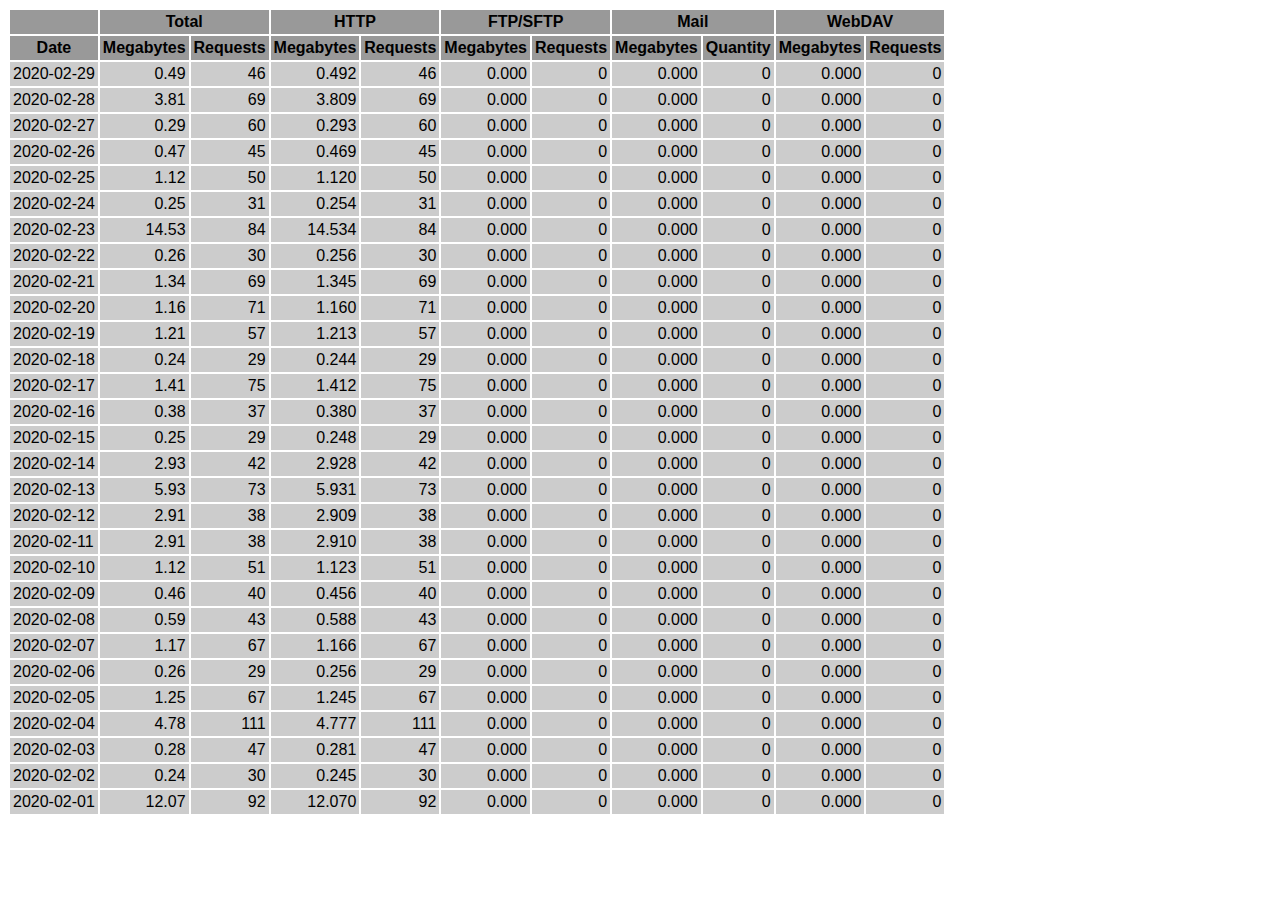
<file: logs/traffic.html/02.html>
<!DOCTYPE HTML PUBLIC "-//W3C//DTD HTML 4.01 Transitional//EN" "http://www.w3.org/TR/html4/loose.dtd">

<html>
<head>
<meta http-equiv="Content-Type" content="text/html; charset=utf-8">
<title>traffic.html</title>
<style type="text/css">
<!--
  em,h1,h2,h3,h4,h5,h6,form,input,br,hr,p,td,th,li,ul {
  font-family:Verdana,Arial,Helvetica,sans-serif; }

  td {color:#000000; background-color:#cccccc;}

  th {color:#000000; background-color:#999999;}
-->
</style>
</head>

<body bgcolor="#FFFFFF">

<table border="0" cellspacing="2" cellpadding="3">
<thead>
<tr>
<th></th>
<th colspan="2">Total</th>
<th colspan="2">HTTP</th>
<th colspan="2">FTP/SFTP</th>
<th colspan="2">Mail</th>
<th colspan="2">WebDAV</th>
</tr>
</thead>
<tbody>
<tr>
<th align="center">Date</th>
<th>Megabytes</th><th>Requests</th>
<th>Megabytes</th><th>Requests</th>
<th>Megabytes</th><th>Requests</th>
<th>Megabytes</th><th>Quantity</th>
<th>Megabytes</th><th>Requests</th>
</tr>
<tr>
<td>2020-02-29</td>
<td align="right">0.49</td><td align="right">46</td>
<td align=right>0.492</td><td align=right>46</td>
<td align=right>0.000</td><td align=right>0</td>
<td align=right>0.000</td><td align=right>0</td>
<td align=right>0.000</td><td align=right>0</td>
</tr>
<!-- 2020-02-29 0.492 46 0.492 46 0.000 0 0.000 0 0.000 0 -->
<tr>
<td>2020-02-28</td>
<td align="right">3.81</td><td align="right">69</td>
<td align=right>3.809</td><td align=right>69</td>
<td align=right>0.000</td><td align=right>0</td>
<td align=right>0.000</td><td align=right>0</td>
<td align=right>0.000</td><td align=right>0</td>
</tr>
<!-- 2020-02-28 3.809 69 3.809 69 0.000 0 0.000 0 0.000 0 -->
<tr>
<td>2020-02-27</td>
<td align="right">0.29</td><td align="right">60</td>
<td align=right>0.293</td><td align=right>60</td>
<td align=right>0.000</td><td align=right>0</td>
<td align=right>0.000</td><td align=right>0</td>
<td align=right>0.000</td><td align=right>0</td>
</tr>
<!-- 2020-02-27 0.293 60 0.293 60 0.000 0 0.000 0 0.000 0 -->
<tr>
<td>2020-02-26</td>
<td align="right">0.47</td><td align="right">45</td>
<td align=right>0.469</td><td align=right>45</td>
<td align=right>0.000</td><td align=right>0</td>
<td align=right>0.000</td><td align=right>0</td>
<td align=right>0.000</td><td align=right>0</td>
</tr>
<!-- 2020-02-26 0.469 45 0.469 45 0.000 0 0.000 0 0.000 0 -->
<tr>
<td>2020-02-25</td>
<td align="right">1.12</td><td align="right">50</td>
<td align=right>1.120</td><td align=right>50</td>
<td align=right>0.000</td><td align=right>0</td>
<td align=right>0.000</td><td align=right>0</td>
<td align=right>0.000</td><td align=right>0</td>
</tr>
<!-- 2020-02-25 1.120 50 1.120 50 0.000 0 0.000 0 0.000 0 -->
<tr>
<td>2020-02-24</td>
<td align="right">0.25</td><td align="right">31</td>
<td align=right>0.254</td><td align=right>31</td>
<td align=right>0.000</td><td align=right>0</td>
<td align=right>0.000</td><td align=right>0</td>
<td align=right>0.000</td><td align=right>0</td>
</tr>
<!-- 2020-02-24 0.254 31 0.254 31 0.000 0 0.000 0 0.000 0 -->
<tr>
<td>2020-02-23</td>
<td align="right">14.53</td><td align="right">84</td>
<td align=right>14.534</td><td align=right>84</td>
<td align=right>0.000</td><td align=right>0</td>
<td align=right>0.000</td><td align=right>0</td>
<td align=right>0.000</td><td align=right>0</td>
</tr>
<!-- 2020-02-23 14.534 84 14.534 84 0.000 0 0.000 0 0.000 0 -->
<tr>
<td>2020-02-22</td>
<td align="right">0.26</td><td align="right">30</td>
<td align=right>0.256</td><td align=right>30</td>
<td align=right>0.000</td><td align=right>0</td>
<td align=right>0.000</td><td align=right>0</td>
<td align=right>0.000</td><td align=right>0</td>
</tr>
<!-- 2020-02-22 0.256 30 0.256 30 0.000 0 0.000 0 0.000 0 -->
<tr>
<td>2020-02-21</td>
<td align="right">1.34</td><td align="right">69</td>
<td align=right>1.345</td><td align=right>69</td>
<td align=right>0.000</td><td align=right>0</td>
<td align=right>0.000</td><td align=right>0</td>
<td align=right>0.000</td><td align=right>0</td>
</tr>
<!-- 2020-02-21 1.345 69 1.345 69 0.000 0 0.000 0 0.000 0 -->
<tr>
<td>2020-02-20</td>
<td align="right">1.16</td><td align="right">71</td>
<td align=right>1.160</td><td align=right>71</td>
<td align=right>0.000</td><td align=right>0</td>
<td align=right>0.000</td><td align=right>0</td>
<td align=right>0.000</td><td align=right>0</td>
</tr>
<!-- 2020-02-20 1.160 71 1.160 71 0.000 0 0.000 0 0.000 0 -->
<tr>
<td>2020-02-19</td>
<td align="right">1.21</td><td align="right">57</td>
<td align=right>1.213</td><td align=right>57</td>
<td align=right>0.000</td><td align=right>0</td>
<td align=right>0.000</td><td align=right>0</td>
<td align=right>0.000</td><td align=right>0</td>
</tr>
<!-- 2020-02-19 1.213 57 1.213 57 0.000 0 0.000 0 0.000 0 -->
<tr>
<td>2020-02-18</td>
<td align="right">0.24</td><td align="right">29</td>
<td align=right>0.244</td><td align=right>29</td>
<td align=right>0.000</td><td align=right>0</td>
<td align=right>0.000</td><td align=right>0</td>
<td align=right>0.000</td><td align=right>0</td>
</tr>
<!-- 2020-02-18 0.244 29 0.244 29 0.000 0 0.000 0 0.000 0 -->
<tr>
<td>2020-02-17</td>
<td align="right">1.41</td><td align="right">75</td>
<td align=right>1.412</td><td align=right>75</td>
<td align=right>0.000</td><td align=right>0</td>
<td align=right>0.000</td><td align=right>0</td>
<td align=right>0.000</td><td align=right>0</td>
</tr>
<!-- 2020-02-17 1.412 75 1.412 75 0.000 0 0.000 0 0.000 0 -->
<tr>
<td>2020-02-16</td>
<td align="right">0.38</td><td align="right">37</td>
<td align=right>0.380</td><td align=right>37</td>
<td align=right>0.000</td><td align=right>0</td>
<td align=right>0.000</td><td align=right>0</td>
<td align=right>0.000</td><td align=right>0</td>
</tr>
<!-- 2020-02-16 0.380 37 0.380 37 0.000 0 0.000 0 0.000 0 -->
<tr>
<td>2020-02-15</td>
<td align="right">0.25</td><td align="right">29</td>
<td align=right>0.248</td><td align=right>29</td>
<td align=right>0.000</td><td align=right>0</td>
<td align=right>0.000</td><td align=right>0</td>
<td align=right>0.000</td><td align=right>0</td>
</tr>
<!-- 2020-02-15 0.248 29 0.248 29 0.000 0 0.000 0 0.000 0 -->
<tr>
<td>2020-02-14</td>
<td align="right">2.93</td><td align="right">42</td>
<td align=right>2.928</td><td align=right>42</td>
<td align=right>0.000</td><td align=right>0</td>
<td align=right>0.000</td><td align=right>0</td>
<td align=right>0.000</td><td align=right>0</td>
</tr>
<!-- 2020-02-14 2.928 42 2.928 42 0.000 0 0.000 0 0.000 0 -->
<tr>
<td>2020-02-13</td>
<td align="right">5.93</td><td align="right">73</td>
<td align=right>5.931</td><td align=right>73</td>
<td align=right>0.000</td><td align=right>0</td>
<td align=right>0.000</td><td align=right>0</td>
<td align=right>0.000</td><td align=right>0</td>
</tr>
<!-- 2020-02-13 5.931 73 5.931 73 0.000 0 0.000 0 0.000 0 -->
<tr>
<td>2020-02-12</td>
<td align="right">2.91</td><td align="right">38</td>
<td align=right>2.909</td><td align=right>38</td>
<td align=right>0.000</td><td align=right>0</td>
<td align=right>0.000</td><td align=right>0</td>
<td align=right>0.000</td><td align=right>0</td>
</tr>
<!-- 2020-02-12 2.909 38 2.909 38 0.000 0 0.000 0 0.000 0 -->
<tr>
<td>2020-02-11</td>
<td align="right">2.91</td><td align="right">38</td>
<td align=right>2.910</td><td align=right>38</td>
<td align=right>0.000</td><td align=right>0</td>
<td align=right>0.000</td><td align=right>0</td>
<td align=right>0.000</td><td align=right>0</td>
</tr>
<!-- 2020-02-11 2.910 38 2.910 38 0.000 0 0.000 0 0.000 0 -->
<tr>
<td>2020-02-10</td>
<td align="right">1.12</td><td align="right">51</td>
<td align=right>1.123</td><td align=right>51</td>
<td align=right>0.000</td><td align=right>0</td>
<td align=right>0.000</td><td align=right>0</td>
<td align=right>0.000</td><td align=right>0</td>
</tr>
<!-- 2020-02-10 1.123 51 1.123 51 0.000 0 0.000 0 0.000 0 -->
<tr>
<td>2020-02-09</td>
<td align="right">0.46</td><td align="right">40</td>
<td align=right>0.456</td><td align=right>40</td>
<td align=right>0.000</td><td align=right>0</td>
<td align=right>0.000</td><td align=right>0</td>
<td align=right>0.000</td><td align=right>0</td>
</tr>
<!-- 2020-02-09 0.456 40 0.456 40 0.000 0 0.000 0 0.000 0 -->
<tr>
<td>2020-02-08</td>
<td align="right">0.59</td><td align="right">43</td>
<td align=right>0.588</td><td align=right>43</td>
<td align=right>0.000</td><td align=right>0</td>
<td align=right>0.000</td><td align=right>0</td>
<td align=right>0.000</td><td align=right>0</td>
</tr>
<!-- 2020-02-08 0.588 43 0.588 43 0.000 0 0.000 0 0.000 0 -->
<tr>
<td>2020-02-07</td>
<td align="right">1.17</td><td align="right">67</td>
<td align=right>1.166</td><td align=right>67</td>
<td align=right>0.000</td><td align=right>0</td>
<td align=right>0.000</td><td align=right>0</td>
<td align=right>0.000</td><td align=right>0</td>
</tr>
<!-- 2020-02-07 1.166 67 1.166 67 0.000 0 0.000 0 0.000 0 -->
<tr>
<td>2020-02-06</td>
<td align="right">0.26</td><td align="right">29</td>
<td align=right>0.256</td><td align=right>29</td>
<td align=right>0.000</td><td align=right>0</td>
<td align=right>0.000</td><td align=right>0</td>
<td align=right>0.000</td><td align=right>0</td>
</tr>
<!-- 2020-02-06 0.256 29 0.256 29 0.000 0 0.000 0 0.000 0 -->
<tr>
<td>2020-02-05</td>
<td align="right">1.25</td><td align="right">67</td>
<td align=right>1.245</td><td align=right>67</td>
<td align=right>0.000</td><td align=right>0</td>
<td align=right>0.000</td><td align=right>0</td>
<td align=right>0.000</td><td align=right>0</td>
</tr>
<!-- 2020-02-05 1.245 67 1.245 67 0.000 0 0.000 0 0.000 0 -->
<tr>
<td>2020-02-04</td>
<td align="right">4.78</td><td align="right">111</td>
<td align=right>4.777</td><td align=right>111</td>
<td align=right>0.000</td><td align=right>0</td>
<td align=right>0.000</td><td align=right>0</td>
<td align=right>0.000</td><td align=right>0</td>
</tr>
<!-- 2020-02-04 4.777 111 4.777 111 0.000 0 0.000 0 0.000 0 -->
<tr>
<td>2020-02-03</td>
<td align="right">0.28</td><td align="right">47</td>
<td align=right>0.281</td><td align=right>47</td>
<td align=right>0.000</td><td align=right>0</td>
<td align=right>0.000</td><td align=right>0</td>
<td align=right>0.000</td><td align=right>0</td>
</tr>
<!-- 2020-02-03 0.281 47 0.281 47 0.000 0 0.000 0 0.000 0 -->
<tr>
<td>2020-02-02</td>
<td align="right">0.24</td><td align="right">30</td>
<td align=right>0.245</td><td align=right>30</td>
<td align=right>0.000</td><td align=right>0</td>
<td align=right>0.000</td><td align=right>0</td>
<td align=right>0.000</td><td align=right>0</td>
</tr>
<!-- 2020-02-02 0.245 30 0.245 30 0.000 0 0.000 0 0.000 0 -->
<tr>
<td>2020-02-01</td>
<td align="right">12.07</td><td align="right">92</td>
<td align=right>12.070</td><td align=right>92</td>
<td align=right>0.000</td><td align=right>0</td>
<td align=right>0.000</td><td align=right>0</td>
<td align=right>0.000</td><td align=right>0</td>
</tr>
<!-- 2020-02-01 12.070 92 12.070 92 0.000 0 0.000 0 0.000 0 -->
</tbody>
</table>

</body>
</html>
</file>
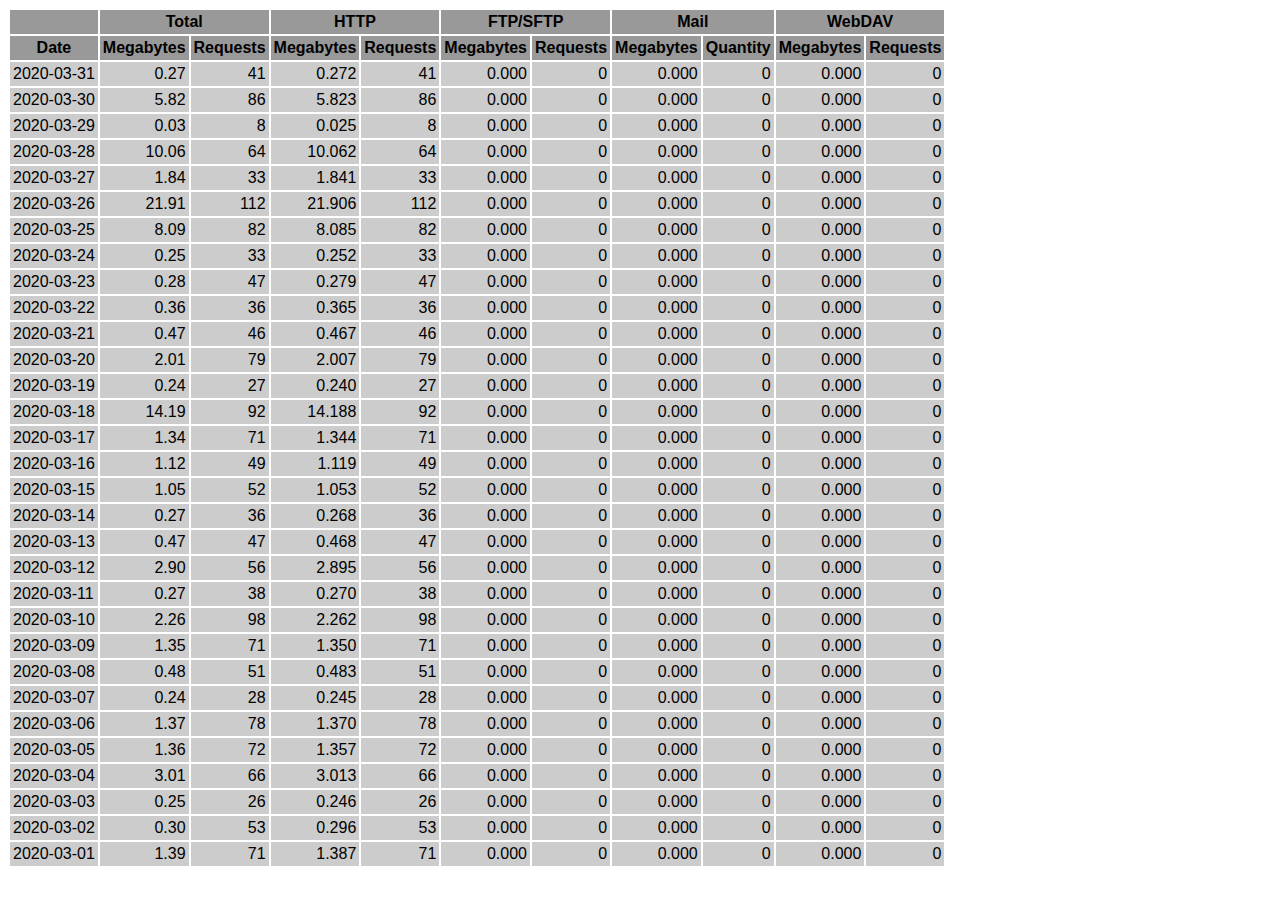
<file: logs/traffic.html/03.html>
<!DOCTYPE HTML PUBLIC "-//W3C//DTD HTML 4.01 Transitional//EN" "http://www.w3.org/TR/html4/loose.dtd">

<html>
<head>
<meta http-equiv="Content-Type" content="text/html; charset=utf-8">
<title>traffic.html</title>
<style type="text/css">
<!--
  em,h1,h2,h3,h4,h5,h6,form,input,br,hr,p,td,th,li,ul {
  font-family:Verdana,Arial,Helvetica,sans-serif; }

  td {color:#000000; background-color:#cccccc;}

  th {color:#000000; background-color:#999999;}
-->
</style>
</head>

<body bgcolor="#FFFFFF">

<table border="0" cellspacing="2" cellpadding="3">
<thead>
<tr>
<th></th>
<th colspan="2">Total</th>
<th colspan="2">HTTP</th>
<th colspan="2">FTP/SFTP</th>
<th colspan="2">Mail</th>
<th colspan="2">WebDAV</th>
</tr>
</thead>
<tbody>
<tr>
<th align="center">Date</th>
<th>Megabytes</th><th>Requests</th>
<th>Megabytes</th><th>Requests</th>
<th>Megabytes</th><th>Requests</th>
<th>Megabytes</th><th>Quantity</th>
<th>Megabytes</th><th>Requests</th>
</tr>
<tr>
<td>2020-03-31</td>
<td align="right">0.27</td><td align="right">41</td>
<td align=right>0.272</td><td align=right>41</td>
<td align=right>0.000</td><td align=right>0</td>
<td align=right>0.000</td><td align=right>0</td>
<td align=right>0.000</td><td align=right>0</td>
</tr>
<!-- 2020-03-31 0.272 41 0.272 41 0.000 0 0.000 0 0.000 0 -->
<tr>
<td>2020-03-30</td>
<td align="right">5.82</td><td align="right">86</td>
<td align=right>5.823</td><td align=right>86</td>
<td align=right>0.000</td><td align=right>0</td>
<td align=right>0.000</td><td align=right>0</td>
<td align=right>0.000</td><td align=right>0</td>
</tr>
<!-- 2020-03-30 5.823 86 5.823 86 0.000 0 0.000 0 0.000 0 -->
<tr>
<td>2020-03-29</td>
<td align="right">0.03</td><td align="right">8</td>
<td align=right>0.025</td><td align=right>8</td>
<td align=right>0.000</td><td align=right>0</td>
<td align=right>0.000</td><td align=right>0</td>
<td align=right>0.000</td><td align=right>0</td>
</tr>
<!-- 2020-03-29 0.025 8 0.025 8 0.000 0 0.000 0 0.000 0 -->
<tr>
<td>2020-03-28</td>
<td align="right">10.06</td><td align="right">64</td>
<td align=right>10.062</td><td align=right>64</td>
<td align=right>0.000</td><td align=right>0</td>
<td align=right>0.000</td><td align=right>0</td>
<td align=right>0.000</td><td align=right>0</td>
</tr>
<!-- 2020-03-28 10.062 64 10.062 64 0.000 0 0.000 0 0.000 0 -->
<tr>
<td>2020-03-27</td>
<td align="right">1.84</td><td align="right">33</td>
<td align=right>1.841</td><td align=right>33</td>
<td align=right>0.000</td><td align=right>0</td>
<td align=right>0.000</td><td align=right>0</td>
<td align=right>0.000</td><td align=right>0</td>
</tr>
<!-- 2020-03-27 1.841 33 1.841 33 0.000 0 0.000 0 0.000 0 -->
<tr>
<td>2020-03-26</td>
<td align="right">21.91</td><td align="right">112</td>
<td align=right>21.906</td><td align=right>112</td>
<td align=right>0.000</td><td align=right>0</td>
<td align=right>0.000</td><td align=right>0</td>
<td align=right>0.000</td><td align=right>0</td>
</tr>
<!-- 2020-03-26 21.906 112 21.906 112 0.000 0 0.000 0 0.000 0 -->
<tr>
<td>2020-03-25</td>
<td align="right">8.09</td><td align="right">82</td>
<td align=right>8.085</td><td align=right>82</td>
<td align=right>0.000</td><td align=right>0</td>
<td align=right>0.000</td><td align=right>0</td>
<td align=right>0.000</td><td align=right>0</td>
</tr>
<!-- 2020-03-25 8.085 82 8.085 82 0.000 0 0.000 0 0.000 0 -->
<tr>
<td>2020-03-24</td>
<td align="right">0.25</td><td align="right">33</td>
<td align=right>0.252</td><td align=right>33</td>
<td align=right>0.000</td><td align=right>0</td>
<td align=right>0.000</td><td align=right>0</td>
<td align=right>0.000</td><td align=right>0</td>
</tr>
<!-- 2020-03-24 0.252 33 0.252 33 0.000 0 0.000 0 0.000 0 -->
<tr>
<td>2020-03-23</td>
<td align="right">0.28</td><td align="right">47</td>
<td align=right>0.279</td><td align=right>47</td>
<td align=right>0.000</td><td align=right>0</td>
<td align=right>0.000</td><td align=right>0</td>
<td align=right>0.000</td><td align=right>0</td>
</tr>
<!-- 2020-03-23 0.279 47 0.279 47 0.000 0 0.000 0 0.000 0 -->
<tr>
<td>2020-03-22</td>
<td align="right">0.36</td><td align="right">36</td>
<td align=right>0.365</td><td align=right>36</td>
<td align=right>0.000</td><td align=right>0</td>
<td align=right>0.000</td><td align=right>0</td>
<td align=right>0.000</td><td align=right>0</td>
</tr>
<!-- 2020-03-22 0.365 36 0.365 36 0.000 0 0.000 0 0.000 0 -->
<tr>
<td>2020-03-21</td>
<td align="right">0.47</td><td align="right">46</td>
<td align=right>0.467</td><td align=right>46</td>
<td align=right>0.000</td><td align=right>0</td>
<td align=right>0.000</td><td align=right>0</td>
<td align=right>0.000</td><td align=right>0</td>
</tr>
<!-- 2020-03-21 0.467 46 0.467 46 0.000 0 0.000 0 0.000 0 -->
<tr>
<td>2020-03-20</td>
<td align="right">2.01</td><td align="right">79</td>
<td align=right>2.007</td><td align=right>79</td>
<td align=right>0.000</td><td align=right>0</td>
<td align=right>0.000</td><td align=right>0</td>
<td align=right>0.000</td><td align=right>0</td>
</tr>
<!-- 2020-03-20 2.007 79 2.007 79 0.000 0 0.000 0 0.000 0 -->
<tr>
<td>2020-03-19</td>
<td align="right">0.24</td><td align="right">27</td>
<td align=right>0.240</td><td align=right>27</td>
<td align=right>0.000</td><td align=right>0</td>
<td align=right>0.000</td><td align=right>0</td>
<td align=right>0.000</td><td align=right>0</td>
</tr>
<!-- 2020-03-19 0.240 27 0.240 27 0.000 0 0.000 0 0.000 0 -->
<tr>
<td>2020-03-18</td>
<td align="right">14.19</td><td align="right">92</td>
<td align=right>14.188</td><td align=right>92</td>
<td align=right>0.000</td><td align=right>0</td>
<td align=right>0.000</td><td align=right>0</td>
<td align=right>0.000</td><td align=right>0</td>
</tr>
<!-- 2020-03-18 14.188 92 14.188 92 0.000 0 0.000 0 0.000 0 -->
<tr>
<td>2020-03-17</td>
<td align="right">1.34</td><td align="right">71</td>
<td align=right>1.344</td><td align=right>71</td>
<td align=right>0.000</td><td align=right>0</td>
<td align=right>0.000</td><td align=right>0</td>
<td align=right>0.000</td><td align=right>0</td>
</tr>
<!-- 2020-03-17 1.344 71 1.344 71 0.000 0 0.000 0 0.000 0 -->
<tr>
<td>2020-03-16</td>
<td align="right">1.12</td><td align="right">49</td>
<td align=right>1.119</td><td align=right>49</td>
<td align=right>0.000</td><td align=right>0</td>
<td align=right>0.000</td><td align=right>0</td>
<td align=right>0.000</td><td align=right>0</td>
</tr>
<!-- 2020-03-16 1.119 49 1.119 49 0.000 0 0.000 0 0.000 0 -->
<tr>
<td>2020-03-15</td>
<td align="right">1.05</td><td align="right">52</td>
<td align=right>1.053</td><td align=right>52</td>
<td align=right>0.000</td><td align=right>0</td>
<td align=right>0.000</td><td align=right>0</td>
<td align=right>0.000</td><td align=right>0</td>
</tr>
<!-- 2020-03-15 1.053 52 1.053 52 0.000 0 0.000 0 0.000 0 -->
<tr>
<td>2020-03-14</td>
<td align="right">0.27</td><td align="right">36</td>
<td align=right>0.268</td><td align=right>36</td>
<td align=right>0.000</td><td align=right>0</td>
<td align=right>0.000</td><td align=right>0</td>
<td align=right>0.000</td><td align=right>0</td>
</tr>
<!-- 2020-03-14 0.268 36 0.268 36 0.000 0 0.000 0 0.000 0 -->
<tr>
<td>2020-03-13</td>
<td align="right">0.47</td><td align="right">47</td>
<td align=right>0.468</td><td align=right>47</td>
<td align=right>0.000</td><td align=right>0</td>
<td align=right>0.000</td><td align=right>0</td>
<td align=right>0.000</td><td align=right>0</td>
</tr>
<!-- 2020-03-13 0.468 47 0.468 47 0.000 0 0.000 0 0.000 0 -->
<tr>
<td>2020-03-12</td>
<td align="right">2.90</td><td align="right">56</td>
<td align=right>2.895</td><td align=right>56</td>
<td align=right>0.000</td><td align=right>0</td>
<td align=right>0.000</td><td align=right>0</td>
<td align=right>0.000</td><td align=right>0</td>
</tr>
<!-- 2020-03-12 2.895 56 2.895 56 0.000 0 0.000 0 0.000 0 -->
<tr>
<td>2020-03-11</td>
<td align="right">0.27</td><td align="right">38</td>
<td align=right>0.270</td><td align=right>38</td>
<td align=right>0.000</td><td align=right>0</td>
<td align=right>0.000</td><td align=right>0</td>
<td align=right>0.000</td><td align=right>0</td>
</tr>
<!-- 2020-03-11 0.270 38 0.270 38 0.000 0 0.000 0 0.000 0 -->
<tr>
<td>2020-03-10</td>
<td align="right">2.26</td><td align="right">98</td>
<td align=right>2.262</td><td align=right>98</td>
<td align=right>0.000</td><td align=right>0</td>
<td align=right>0.000</td><td align=right>0</td>
<td align=right>0.000</td><td align=right>0</td>
</tr>
<!-- 2020-03-10 2.262 98 2.262 98 0.000 0 0.000 0 0.000 0 -->
<tr>
<td>2020-03-09</td>
<td align="right">1.35</td><td align="right">71</td>
<td align=right>1.350</td><td align=right>71</td>
<td align=right>0.000</td><td align=right>0</td>
<td align=right>0.000</td><td align=right>0</td>
<td align=right>0.000</td><td align=right>0</td>
</tr>
<!-- 2020-03-09 1.350 71 1.350 71 0.000 0 0.000 0 0.000 0 -->
<tr>
<td>2020-03-08</td>
<td align="right">0.48</td><td align="right">51</td>
<td align=right>0.483</td><td align=right>51</td>
<td align=right>0.000</td><td align=right>0</td>
<td align=right>0.000</td><td align=right>0</td>
<td align=right>0.000</td><td align=right>0</td>
</tr>
<!-- 2020-03-08 0.483 51 0.483 51 0.000 0 0.000 0 0.000 0 -->
<tr>
<td>2020-03-07</td>
<td align="right">0.24</td><td align="right">28</td>
<td align=right>0.245</td><td align=right>28</td>
<td align=right>0.000</td><td align=right>0</td>
<td align=right>0.000</td><td align=right>0</td>
<td align=right>0.000</td><td align=right>0</td>
</tr>
<!-- 2020-03-07 0.245 28 0.245 28 0.000 0 0.000 0 0.000 0 -->
<tr>
<td>2020-03-06</td>
<td align="right">1.37</td><td align="right">78</td>
<td align=right>1.370</td><td align=right>78</td>
<td align=right>0.000</td><td align=right>0</td>
<td align=right>0.000</td><td align=right>0</td>
<td align=right>0.000</td><td align=right>0</td>
</tr>
<!-- 2020-03-06 1.370 78 1.370 78 0.000 0 0.000 0 0.000 0 -->
<tr>
<td>2020-03-05</td>
<td align="right">1.36</td><td align="right">72</td>
<td align=right>1.357</td><td align=right>72</td>
<td align=right>0.000</td><td align=right>0</td>
<td align=right>0.000</td><td align=right>0</td>
<td align=right>0.000</td><td align=right>0</td>
</tr>
<!-- 2020-03-05 1.357 72 1.357 72 0.000 0 0.000 0 0.000 0 -->
<tr>
<td>2020-03-04</td>
<td align="right">3.01</td><td align="right">66</td>
<td align=right>3.013</td><td align=right>66</td>
<td align=right>0.000</td><td align=right>0</td>
<td align=right>0.000</td><td align=right>0</td>
<td align=right>0.000</td><td align=right>0</td>
</tr>
<!-- 2020-03-04 3.013 66 3.013 66 0.000 0 0.000 0 0.000 0 -->
<tr>
<td>2020-03-03</td>
<td align="right">0.25</td><td align="right">26</td>
<td align=right>0.246</td><td align=right>26</td>
<td align=right>0.000</td><td align=right>0</td>
<td align=right>0.000</td><td align=right>0</td>
<td align=right>0.000</td><td align=right>0</td>
</tr>
<!-- 2020-03-03 0.246 26 0.246 26 0.000 0 0.000 0 0.000 0 -->
<tr>
<td>2020-03-02</td>
<td align="right">0.30</td><td align="right">53</td>
<td align=right>0.296</td><td align=right>53</td>
<td align=right>0.000</td><td align=right>0</td>
<td align=right>0.000</td><td align=right>0</td>
<td align=right>0.000</td><td align=right>0</td>
</tr>
<!-- 2020-03-02 0.296 53 0.296 53 0.000 0 0.000 0 0.000 0 -->
<tr>
<td>2020-03-01</td>
<td align="right">1.39</td><td align="right">71</td>
<td align=right>1.387</td><td align=right>71</td>
<td align=right>0.000</td><td align=right>0</td>
<td align=right>0.000</td><td align=right>0</td>
<td align=right>0.000</td><td align=right>0</td>
</tr>
<!-- 2020-03-01 1.387 71 1.387 71 0.000 0 0.000 0 0.000 0 -->
</tbody>
</table>

</body>
</html>
</file>
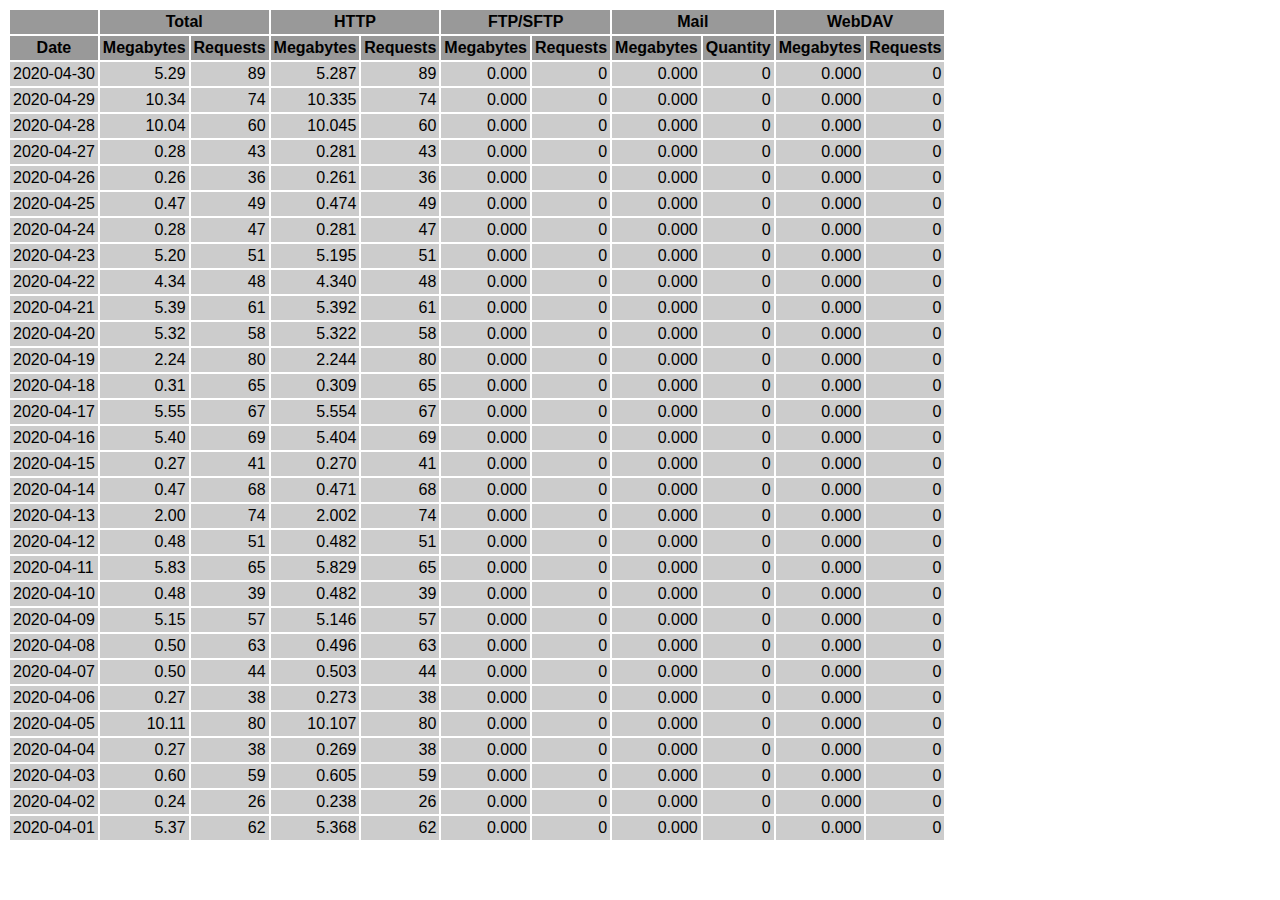
<file: logs/traffic.html/04.html>
<!DOCTYPE HTML PUBLIC "-//W3C//DTD HTML 4.01 Transitional//EN" "http://www.w3.org/TR/html4/loose.dtd">

<html>
<head>
<meta http-equiv="Content-Type" content="text/html; charset=utf-8">
<title>traffic.html</title>
<style type="text/css">
<!--
  em,h1,h2,h3,h4,h5,h6,form,input,br,hr,p,td,th,li,ul {
  font-family:Verdana,Arial,Helvetica,sans-serif; }

  td {color:#000000; background-color:#cccccc;}

  th {color:#000000; background-color:#999999;}
-->
</style>
</head>

<body bgcolor="#FFFFFF">

<table border="0" cellspacing="2" cellpadding="3">
<thead>
<tr>
<th></th>
<th colspan="2">Total</th>
<th colspan="2">HTTP</th>
<th colspan="2">FTP/SFTP</th>
<th colspan="2">Mail</th>
<th colspan="2">WebDAV</th>
</tr>
</thead>
<tbody>
<tr>
<th align="center">Date</th>
<th>Megabytes</th><th>Requests</th>
<th>Megabytes</th><th>Requests</th>
<th>Megabytes</th><th>Requests</th>
<th>Megabytes</th><th>Quantity</th>
<th>Megabytes</th><th>Requests</th>
</tr>
<tr>
<td>2020-04-30</td>
<td align="right">5.29</td><td align="right">89</td>
<td align=right>5.287</td><td align=right>89</td>
<td align=right>0.000</td><td align=right>0</td>
<td align=right>0.000</td><td align=right>0</td>
<td align=right>0.000</td><td align=right>0</td>
</tr>
<!-- 2020-04-30 5.287 89 5.287 89 0.000 0 0.000 0 0.000 0 -->
<tr>
<td>2020-04-29</td>
<td align="right">10.34</td><td align="right">74</td>
<td align=right>10.335</td><td align=right>74</td>
<td align=right>0.000</td><td align=right>0</td>
<td align=right>0.000</td><td align=right>0</td>
<td align=right>0.000</td><td align=right>0</td>
</tr>
<!-- 2020-04-29 10.335 74 10.335 74 0.000 0 0.000 0 0.000 0 -->
<tr>
<td>2020-04-28</td>
<td align="right">10.04</td><td align="right">60</td>
<td align=right>10.045</td><td align=right>60</td>
<td align=right>0.000</td><td align=right>0</td>
<td align=right>0.000</td><td align=right>0</td>
<td align=right>0.000</td><td align=right>0</td>
</tr>
<!-- 2020-04-28 10.045 60 10.045 60 0.000 0 0.000 0 0.000 0 -->
<tr>
<td>2020-04-27</td>
<td align="right">0.28</td><td align="right">43</td>
<td align=right>0.281</td><td align=right>43</td>
<td align=right>0.000</td><td align=right>0</td>
<td align=right>0.000</td><td align=right>0</td>
<td align=right>0.000</td><td align=right>0</td>
</tr>
<!-- 2020-04-27 0.281 43 0.281 43 0.000 0 0.000 0 0.000 0 -->
<tr>
<td>2020-04-26</td>
<td align="right">0.26</td><td align="right">36</td>
<td align=right>0.261</td><td align=right>36</td>
<td align=right>0.000</td><td align=right>0</td>
<td align=right>0.000</td><td align=right>0</td>
<td align=right>0.000</td><td align=right>0</td>
</tr>
<!-- 2020-04-26 0.261 36 0.261 36 0.000 0 0.000 0 0.000 0 -->
<tr>
<td>2020-04-25</td>
<td align="right">0.47</td><td align="right">49</td>
<td align=right>0.474</td><td align=right>49</td>
<td align=right>0.000</td><td align=right>0</td>
<td align=right>0.000</td><td align=right>0</td>
<td align=right>0.000</td><td align=right>0</td>
</tr>
<!-- 2020-04-25 0.474 49 0.474 49 0.000 0 0.000 0 0.000 0 -->
<tr>
<td>2020-04-24</td>
<td align="right">0.28</td><td align="right">47</td>
<td align=right>0.281</td><td align=right>47</td>
<td align=right>0.000</td><td align=right>0</td>
<td align=right>0.000</td><td align=right>0</td>
<td align=right>0.000</td><td align=right>0</td>
</tr>
<!-- 2020-04-24 0.281 47 0.281 47 0.000 0 0.000 0 0.000 0 -->
<tr>
<td>2020-04-23</td>
<td align="right">5.20</td><td align="right">51</td>
<td align=right>5.195</td><td align=right>51</td>
<td align=right>0.000</td><td align=right>0</td>
<td align=right>0.000</td><td align=right>0</td>
<td align=right>0.000</td><td align=right>0</td>
</tr>
<!-- 2020-04-23 5.195 51 5.195 51 0.000 0 0.000 0 0.000 0 -->
<tr>
<td>2020-04-22</td>
<td align="right">4.34</td><td align="right">48</td>
<td align=right>4.340</td><td align=right>48</td>
<td align=right>0.000</td><td align=right>0</td>
<td align=right>0.000</td><td align=right>0</td>
<td align=right>0.000</td><td align=right>0</td>
</tr>
<!-- 2020-04-22 4.340 48 4.340 48 0.000 0 0.000 0 0.000 0 -->
<tr>
<td>2020-04-21</td>
<td align="right">5.39</td><td align="right">61</td>
<td align=right>5.392</td><td align=right>61</td>
<td align=right>0.000</td><td align=right>0</td>
<td align=right>0.000</td><td align=right>0</td>
<td align=right>0.000</td><td align=right>0</td>
</tr>
<!-- 2020-04-21 5.392 61 5.392 61 0.000 0 0.000 0 0.000 0 -->
<tr>
<td>2020-04-20</td>
<td align="right">5.32</td><td align="right">58</td>
<td align=right>5.322</td><td align=right>58</td>
<td align=right>0.000</td><td align=right>0</td>
<td align=right>0.000</td><td align=right>0</td>
<td align=right>0.000</td><td align=right>0</td>
</tr>
<!-- 2020-04-20 5.322 58 5.322 58 0.000 0 0.000 0 0.000 0 -->
<tr>
<td>2020-04-19</td>
<td align="right">2.24</td><td align="right">80</td>
<td align=right>2.244</td><td align=right>80</td>
<td align=right>0.000</td><td align=right>0</td>
<td align=right>0.000</td><td align=right>0</td>
<td align=right>0.000</td><td align=right>0</td>
</tr>
<!-- 2020-04-19 2.244 80 2.244 80 0.000 0 0.000 0 0.000 0 -->
<tr>
<td>2020-04-18</td>
<td align="right">0.31</td><td align="right">65</td>
<td align=right>0.309</td><td align=right>65</td>
<td align=right>0.000</td><td align=right>0</td>
<td align=right>0.000</td><td align=right>0</td>
<td align=right>0.000</td><td align=right>0</td>
</tr>
<!-- 2020-04-18 0.309 65 0.309 65 0.000 0 0.000 0 0.000 0 -->
<tr>
<td>2020-04-17</td>
<td align="right">5.55</td><td align="right">67</td>
<td align=right>5.554</td><td align=right>67</td>
<td align=right>0.000</td><td align=right>0</td>
<td align=right>0.000</td><td align=right>0</td>
<td align=right>0.000</td><td align=right>0</td>
</tr>
<!-- 2020-04-17 5.554 67 5.554 67 0.000 0 0.000 0 0.000 0 -->
<tr>
<td>2020-04-16</td>
<td align="right">5.40</td><td align="right">69</td>
<td align=right>5.404</td><td align=right>69</td>
<td align=right>0.000</td><td align=right>0</td>
<td align=right>0.000</td><td align=right>0</td>
<td align=right>0.000</td><td align=right>0</td>
</tr>
<!-- 2020-04-16 5.404 69 5.404 69 0.000 0 0.000 0 0.000 0 -->
<tr>
<td>2020-04-15</td>
<td align="right">0.27</td><td align="right">41</td>
<td align=right>0.270</td><td align=right>41</td>
<td align=right>0.000</td><td align=right>0</td>
<td align=right>0.000</td><td align=right>0</td>
<td align=right>0.000</td><td align=right>0</td>
</tr>
<!-- 2020-04-15 0.270 41 0.270 41 0.000 0 0.000 0 0.000 0 -->
<tr>
<td>2020-04-14</td>
<td align="right">0.47</td><td align="right">68</td>
<td align=right>0.471</td><td align=right>68</td>
<td align=right>0.000</td><td align=right>0</td>
<td align=right>0.000</td><td align=right>0</td>
<td align=right>0.000</td><td align=right>0</td>
</tr>
<!-- 2020-04-14 0.471 68 0.471 68 0.000 0 0.000 0 0.000 0 -->
<tr>
<td>2020-04-13</td>
<td align="right">2.00</td><td align="right">74</td>
<td align=right>2.002</td><td align=right>74</td>
<td align=right>0.000</td><td align=right>0</td>
<td align=right>0.000</td><td align=right>0</td>
<td align=right>0.000</td><td align=right>0</td>
</tr>
<!-- 2020-04-13 2.002 74 2.002 74 0.000 0 0.000 0 0.000 0 -->
<tr>
<td>2020-04-12</td>
<td align="right">0.48</td><td align="right">51</td>
<td align=right>0.482</td><td align=right>51</td>
<td align=right>0.000</td><td align=right>0</td>
<td align=right>0.000</td><td align=right>0</td>
<td align=right>0.000</td><td align=right>0</td>
</tr>
<!-- 2020-04-12 0.482 51 0.482 51 0.000 0 0.000 0 0.000 0 -->
<tr>
<td>2020-04-11</td>
<td align="right">5.83</td><td align="right">65</td>
<td align=right>5.829</td><td align=right>65</td>
<td align=right>0.000</td><td align=right>0</td>
<td align=right>0.000</td><td align=right>0</td>
<td align=right>0.000</td><td align=right>0</td>
</tr>
<!-- 2020-04-11 5.829 65 5.829 65 0.000 0 0.000 0 0.000 0 -->
<tr>
<td>2020-04-10</td>
<td align="right">0.48</td><td align="right">39</td>
<td align=right>0.482</td><td align=right>39</td>
<td align=right>0.000</td><td align=right>0</td>
<td align=right>0.000</td><td align=right>0</td>
<td align=right>0.000</td><td align=right>0</td>
</tr>
<!-- 2020-04-10 0.482 39 0.482 39 0.000 0 0.000 0 0.000 0 -->
<tr>
<td>2020-04-09</td>
<td align="right">5.15</td><td align="right">57</td>
<td align=right>5.146</td><td align=right>57</td>
<td align=right>0.000</td><td align=right>0</td>
<td align=right>0.000</td><td align=right>0</td>
<td align=right>0.000</td><td align=right>0</td>
</tr>
<!-- 2020-04-09 5.146 57 5.146 57 0.000 0 0.000 0 0.000 0 -->
<tr>
<td>2020-04-08</td>
<td align="right">0.50</td><td align="right">63</td>
<td align=right>0.496</td><td align=right>63</td>
<td align=right>0.000</td><td align=right>0</td>
<td align=right>0.000</td><td align=right>0</td>
<td align=right>0.000</td><td align=right>0</td>
</tr>
<!-- 2020-04-08 0.496 63 0.496 63 0.000 0 0.000 0 0.000 0 -->
<tr>
<td>2020-04-07</td>
<td align="right">0.50</td><td align="right">44</td>
<td align=right>0.503</td><td align=right>44</td>
<td align=right>0.000</td><td align=right>0</td>
<td align=right>0.000</td><td align=right>0</td>
<td align=right>0.000</td><td align=right>0</td>
</tr>
<!-- 2020-04-07 0.503 44 0.503 44 0.000 0 0.000 0 0.000 0 -->
<tr>
<td>2020-04-06</td>
<td align="right">0.27</td><td align="right">38</td>
<td align=right>0.273</td><td align=right>38</td>
<td align=right>0.000</td><td align=right>0</td>
<td align=right>0.000</td><td align=right>0</td>
<td align=right>0.000</td><td align=right>0</td>
</tr>
<!-- 2020-04-06 0.273 38 0.273 38 0.000 0 0.000 0 0.000 0 -->
<tr>
<td>2020-04-05</td>
<td align="right">10.11</td><td align="right">80</td>
<td align=right>10.107</td><td align=right>80</td>
<td align=right>0.000</td><td align=right>0</td>
<td align=right>0.000</td><td align=right>0</td>
<td align=right>0.000</td><td align=right>0</td>
</tr>
<!-- 2020-04-05 10.107 80 10.107 80 0.000 0 0.000 0 0.000 0 -->
<tr>
<td>2020-04-04</td>
<td align="right">0.27</td><td align="right">38</td>
<td align=right>0.269</td><td align=right>38</td>
<td align=right>0.000</td><td align=right>0</td>
<td align=right>0.000</td><td align=right>0</td>
<td align=right>0.000</td><td align=right>0</td>
</tr>
<!-- 2020-04-04 0.269 38 0.269 38 0.000 0 0.000 0 0.000 0 -->
<tr>
<td>2020-04-03</td>
<td align="right">0.60</td><td align="right">59</td>
<td align=right>0.605</td><td align=right>59</td>
<td align=right>0.000</td><td align=right>0</td>
<td align=right>0.000</td><td align=right>0</td>
<td align=right>0.000</td><td align=right>0</td>
</tr>
<!-- 2020-04-03 0.605 59 0.605 59 0.000 0 0.000 0 0.000 0 -->
<tr>
<td>2020-04-02</td>
<td align="right">0.24</td><td align="right">26</td>
<td align=right>0.238</td><td align=right>26</td>
<td align=right>0.000</td><td align=right>0</td>
<td align=right>0.000</td><td align=right>0</td>
<td align=right>0.000</td><td align=right>0</td>
</tr>
<!-- 2020-04-02 0.238 26 0.238 26 0.000 0 0.000 0 0.000 0 -->
<tr>
<td>2020-04-01</td>
<td align="right">5.37</td><td align="right">62</td>
<td align=right>5.368</td><td align=right>62</td>
<td align=right>0.000</td><td align=right>0</td>
<td align=right>0.000</td><td align=right>0</td>
<td align=right>0.000</td><td align=right>0</td>
</tr>
<!-- 2020-04-01 5.368 62 5.368 62 0.000 0 0.000 0 0.000 0 -->
</tbody>
</table>

</body>
</html>
</file>
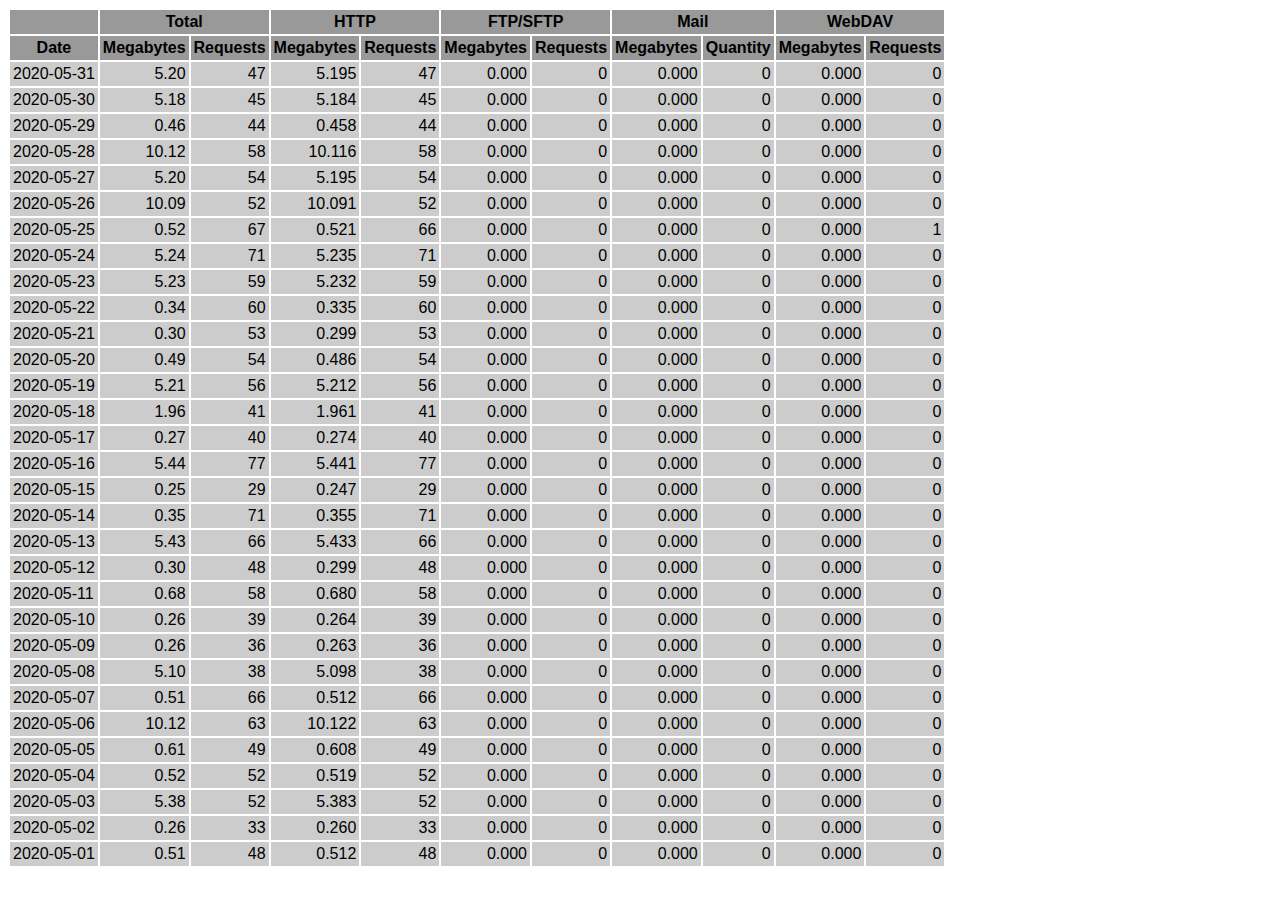
<file: logs/traffic.html/05.html>
<!DOCTYPE HTML PUBLIC "-//W3C//DTD HTML 4.01 Transitional//EN" "http://www.w3.org/TR/html4/loose.dtd">

<html>
<head>
<meta http-equiv="Content-Type" content="text/html; charset=utf-8">
<title>traffic.html</title>
<style type="text/css">
<!--
  em,h1,h2,h3,h4,h5,h6,form,input,br,hr,p,td,th,li,ul {
  font-family:Verdana,Arial,Helvetica,sans-serif; }

  td {color:#000000; background-color:#cccccc;}

  th {color:#000000; background-color:#999999;}
-->
</style>
</head>

<body bgcolor="#FFFFFF">

<table border="0" cellspacing="2" cellpadding="3">
<thead>
<tr>
<th></th>
<th colspan="2">Total</th>
<th colspan="2">HTTP</th>
<th colspan="2">FTP/SFTP</th>
<th colspan="2">Mail</th>
<th colspan="2">WebDAV</th>
</tr>
</thead>
<tbody>
<tr>
<th align="center">Date</th>
<th>Megabytes</th><th>Requests</th>
<th>Megabytes</th><th>Requests</th>
<th>Megabytes</th><th>Requests</th>
<th>Megabytes</th><th>Quantity</th>
<th>Megabytes</th><th>Requests</th>
</tr>
<tr>
<td>2020-05-31</td>
<td align="right">5.20</td><td align="right">47</td>
<td align=right>5.195</td><td align=right>47</td>
<td align=right>0.000</td><td align=right>0</td>
<td align=right>0.000</td><td align=right>0</td>
<td align=right>0.000</td><td align=right>0</td>
</tr>
<!-- 2020-05-31 5.195 47 5.195 47 0.000 0 0.000 0 0.000 0 -->
<tr>
<td>2020-05-30</td>
<td align="right">5.18</td><td align="right">45</td>
<td align=right>5.184</td><td align=right>45</td>
<td align=right>0.000</td><td align=right>0</td>
<td align=right>0.000</td><td align=right>0</td>
<td align=right>0.000</td><td align=right>0</td>
</tr>
<!-- 2020-05-30 5.184 45 5.184 45 0.000 0 0.000 0 0.000 0 -->
<tr>
<td>2020-05-29</td>
<td align="right">0.46</td><td align="right">44</td>
<td align=right>0.458</td><td align=right>44</td>
<td align=right>0.000</td><td align=right>0</td>
<td align=right>0.000</td><td align=right>0</td>
<td align=right>0.000</td><td align=right>0</td>
</tr>
<!-- 2020-05-29 0.458 44 0.458 44 0.000 0 0.000 0 0.000 0 -->
<tr>
<td>2020-05-28</td>
<td align="right">10.12</td><td align="right">58</td>
<td align=right>10.116</td><td align=right>58</td>
<td align=right>0.000</td><td align=right>0</td>
<td align=right>0.000</td><td align=right>0</td>
<td align=right>0.000</td><td align=right>0</td>
</tr>
<!-- 2020-05-28 10.116 58 10.116 58 0.000 0 0.000 0 0.000 0 -->
<tr>
<td>2020-05-27</td>
<td align="right">5.20</td><td align="right">54</td>
<td align=right>5.195</td><td align=right>54</td>
<td align=right>0.000</td><td align=right>0</td>
<td align=right>0.000</td><td align=right>0</td>
<td align=right>0.000</td><td align=right>0</td>
</tr>
<!-- 2020-05-27 5.195 54 5.195 54 0.000 0 0.000 0 0.000 0 -->
<tr>
<td>2020-05-26</td>
<td align="right">10.09</td><td align="right">52</td>
<td align=right>10.091</td><td align=right>52</td>
<td align=right>0.000</td><td align=right>0</td>
<td align=right>0.000</td><td align=right>0</td>
<td align=right>0.000</td><td align=right>0</td>
</tr>
<!-- 2020-05-26 10.091 52 10.091 52 0.000 0 0.000 0 0.000 0 -->
<tr>
<td>2020-05-25</td>
<td align="right">0.52</td><td align="right">67</td>
<td align=right>0.521</td><td align=right>66</td>
<td align=right>0.000</td><td align=right>0</td>
<td align=right>0.000</td><td align=right>0</td>
<td align=right>0.000</td><td align=right>1</td>
</tr>
<!-- 2020-05-25 0.521 67 0.521 66 0.000 0 0.000 0 0.000 1 -->
<tr>
<td>2020-05-24</td>
<td align="right">5.24</td><td align="right">71</td>
<td align=right>5.235</td><td align=right>71</td>
<td align=right>0.000</td><td align=right>0</td>
<td align=right>0.000</td><td align=right>0</td>
<td align=right>0.000</td><td align=right>0</td>
</tr>
<!-- 2020-05-24 5.235 71 5.235 71 0.000 0 0.000 0 0.000 0 -->
<tr>
<td>2020-05-23</td>
<td align="right">5.23</td><td align="right">59</td>
<td align=right>5.232</td><td align=right>59</td>
<td align=right>0.000</td><td align=right>0</td>
<td align=right>0.000</td><td align=right>0</td>
<td align=right>0.000</td><td align=right>0</td>
</tr>
<!-- 2020-05-23 5.232 59 5.232 59 0.000 0 0.000 0 0.000 0 -->
<tr>
<td>2020-05-22</td>
<td align="right">0.34</td><td align="right">60</td>
<td align=right>0.335</td><td align=right>60</td>
<td align=right>0.000</td><td align=right>0</td>
<td align=right>0.000</td><td align=right>0</td>
<td align=right>0.000</td><td align=right>0</td>
</tr>
<!-- 2020-05-22 0.335 60 0.335 60 0.000 0 0.000 0 0.000 0 -->
<tr>
<td>2020-05-21</td>
<td align="right">0.30</td><td align="right">53</td>
<td align=right>0.299</td><td align=right>53</td>
<td align=right>0.000</td><td align=right>0</td>
<td align=right>0.000</td><td align=right>0</td>
<td align=right>0.000</td><td align=right>0</td>
</tr>
<!-- 2020-05-21 0.299 53 0.299 53 0.000 0 0.000 0 0.000 0 -->
<tr>
<td>2020-05-20</td>
<td align="right">0.49</td><td align="right">54</td>
<td align=right>0.486</td><td align=right>54</td>
<td align=right>0.000</td><td align=right>0</td>
<td align=right>0.000</td><td align=right>0</td>
<td align=right>0.000</td><td align=right>0</td>
</tr>
<!-- 2020-05-20 0.486 54 0.486 54 0.000 0 0.000 0 0.000 0 -->
<tr>
<td>2020-05-19</td>
<td align="right">5.21</td><td align="right">56</td>
<td align=right>5.212</td><td align=right>56</td>
<td align=right>0.000</td><td align=right>0</td>
<td align=right>0.000</td><td align=right>0</td>
<td align=right>0.000</td><td align=right>0</td>
</tr>
<!-- 2020-05-19 5.212 56 5.212 56 0.000 0 0.000 0 0.000 0 -->
<tr>
<td>2020-05-18</td>
<td align="right">1.96</td><td align="right">41</td>
<td align=right>1.961</td><td align=right>41</td>
<td align=right>0.000</td><td align=right>0</td>
<td align=right>0.000</td><td align=right>0</td>
<td align=right>0.000</td><td align=right>0</td>
</tr>
<!-- 2020-05-18 1.961 41 1.961 41 0.000 0 0.000 0 0.000 0 -->
<tr>
<td>2020-05-17</td>
<td align="right">0.27</td><td align="right">40</td>
<td align=right>0.274</td><td align=right>40</td>
<td align=right>0.000</td><td align=right>0</td>
<td align=right>0.000</td><td align=right>0</td>
<td align=right>0.000</td><td align=right>0</td>
</tr>
<!-- 2020-05-17 0.274 40 0.274 40 0.000 0 0.000 0 0.000 0 -->
<tr>
<td>2020-05-16</td>
<td align="right">5.44</td><td align="right">77</td>
<td align=right>5.441</td><td align=right>77</td>
<td align=right>0.000</td><td align=right>0</td>
<td align=right>0.000</td><td align=right>0</td>
<td align=right>0.000</td><td align=right>0</td>
</tr>
<!-- 2020-05-16 5.441 77 5.441 77 0.000 0 0.000 0 0.000 0 -->
<tr>
<td>2020-05-15</td>
<td align="right">0.25</td><td align="right">29</td>
<td align=right>0.247</td><td align=right>29</td>
<td align=right>0.000</td><td align=right>0</td>
<td align=right>0.000</td><td align=right>0</td>
<td align=right>0.000</td><td align=right>0</td>
</tr>
<!-- 2020-05-15 0.247 29 0.247 29 0.000 0 0.000 0 0.000 0 -->
<tr>
<td>2020-05-14</td>
<td align="right">0.35</td><td align="right">71</td>
<td align=right>0.355</td><td align=right>71</td>
<td align=right>0.000</td><td align=right>0</td>
<td align=right>0.000</td><td align=right>0</td>
<td align=right>0.000</td><td align=right>0</td>
</tr>
<!-- 2020-05-14 0.355 71 0.355 71 0.000 0 0.000 0 0.000 0 -->
<tr>
<td>2020-05-13</td>
<td align="right">5.43</td><td align="right">66</td>
<td align=right>5.433</td><td align=right>66</td>
<td align=right>0.000</td><td align=right>0</td>
<td align=right>0.000</td><td align=right>0</td>
<td align=right>0.000</td><td align=right>0</td>
</tr>
<!-- 2020-05-13 5.433 66 5.433 66 0.000 0 0.000 0 0.000 0 -->
<tr>
<td>2020-05-12</td>
<td align="right">0.30</td><td align="right">48</td>
<td align=right>0.299</td><td align=right>48</td>
<td align=right>0.000</td><td align=right>0</td>
<td align=right>0.000</td><td align=right>0</td>
<td align=right>0.000</td><td align=right>0</td>
</tr>
<!-- 2020-05-12 0.299 48 0.299 48 0.000 0 0.000 0 0.000 0 -->
<tr>
<td>2020-05-11</td>
<td align="right">0.68</td><td align="right">58</td>
<td align=right>0.680</td><td align=right>58</td>
<td align=right>0.000</td><td align=right>0</td>
<td align=right>0.000</td><td align=right>0</td>
<td align=right>0.000</td><td align=right>0</td>
</tr>
<!-- 2020-05-11 0.680 58 0.680 58 0.000 0 0.000 0 0.000 0 -->
<tr>
<td>2020-05-10</td>
<td align="right">0.26</td><td align="right">39</td>
<td align=right>0.264</td><td align=right>39</td>
<td align=right>0.000</td><td align=right>0</td>
<td align=right>0.000</td><td align=right>0</td>
<td align=right>0.000</td><td align=right>0</td>
</tr>
<!-- 2020-05-10 0.264 39 0.264 39 0.000 0 0.000 0 0.000 0 -->
<tr>
<td>2020-05-09</td>
<td align="right">0.26</td><td align="right">36</td>
<td align=right>0.263</td><td align=right>36</td>
<td align=right>0.000</td><td align=right>0</td>
<td align=right>0.000</td><td align=right>0</td>
<td align=right>0.000</td><td align=right>0</td>
</tr>
<!-- 2020-05-09 0.263 36 0.263 36 0.000 0 0.000 0 0.000 0 -->
<tr>
<td>2020-05-08</td>
<td align="right">5.10</td><td align="right">38</td>
<td align=right>5.098</td><td align=right>38</td>
<td align=right>0.000</td><td align=right>0</td>
<td align=right>0.000</td><td align=right>0</td>
<td align=right>0.000</td><td align=right>0</td>
</tr>
<!-- 2020-05-08 5.098 38 5.098 38 0.000 0 0.000 0 0.000 0 -->
<tr>
<td>2020-05-07</td>
<td align="right">0.51</td><td align="right">66</td>
<td align=right>0.512</td><td align=right>66</td>
<td align=right>0.000</td><td align=right>0</td>
<td align=right>0.000</td><td align=right>0</td>
<td align=right>0.000</td><td align=right>0</td>
</tr>
<!-- 2020-05-07 0.512 66 0.512 66 0.000 0 0.000 0 0.000 0 -->
<tr>
<td>2020-05-06</td>
<td align="right">10.12</td><td align="right">63</td>
<td align=right>10.122</td><td align=right>63</td>
<td align=right>0.000</td><td align=right>0</td>
<td align=right>0.000</td><td align=right>0</td>
<td align=right>0.000</td><td align=right>0</td>
</tr>
<!-- 2020-05-06 10.122 63 10.122 63 0.000 0 0.000 0 0.000 0 -->
<tr>
<td>2020-05-05</td>
<td align="right">0.61</td><td align="right">49</td>
<td align=right>0.608</td><td align=right>49</td>
<td align=right>0.000</td><td align=right>0</td>
<td align=right>0.000</td><td align=right>0</td>
<td align=right>0.000</td><td align=right>0</td>
</tr>
<!-- 2020-05-05 0.608 49 0.608 49 0.000 0 0.000 0 0.000 0 -->
<tr>
<td>2020-05-04</td>
<td align="right">0.52</td><td align="right">52</td>
<td align=right>0.519</td><td align=right>52</td>
<td align=right>0.000</td><td align=right>0</td>
<td align=right>0.000</td><td align=right>0</td>
<td align=right>0.000</td><td align=right>0</td>
</tr>
<!-- 2020-05-04 0.519 52 0.519 52 0.000 0 0.000 0 0.000 0 -->
<tr>
<td>2020-05-03</td>
<td align="right">5.38</td><td align="right">52</td>
<td align=right>5.383</td><td align=right>52</td>
<td align=right>0.000</td><td align=right>0</td>
<td align=right>0.000</td><td align=right>0</td>
<td align=right>0.000</td><td align=right>0</td>
</tr>
<!-- 2020-05-03 5.383 52 5.383 52 0.000 0 0.000 0 0.000 0 -->
<tr>
<td>2020-05-02</td>
<td align="right">0.26</td><td align="right">33</td>
<td align=right>0.260</td><td align=right>33</td>
<td align=right>0.000</td><td align=right>0</td>
<td align=right>0.000</td><td align=right>0</td>
<td align=right>0.000</td><td align=right>0</td>
</tr>
<!-- 2020-05-02 0.260 33 0.260 33 0.000 0 0.000 0 0.000 0 -->
<tr>
<td>2020-05-01</td>
<td align="right">0.51</td><td align="right">48</td>
<td align=right>0.512</td><td align=right>48</td>
<td align=right>0.000</td><td align=right>0</td>
<td align=right>0.000</td><td align=right>0</td>
<td align=right>0.000</td><td align=right>0</td>
</tr>
<!-- 2020-05-01 0.512 48 0.512 48 0.000 0 0.000 0 0.000 0 -->
</tbody>
</table>

</body>
</html>
</file>
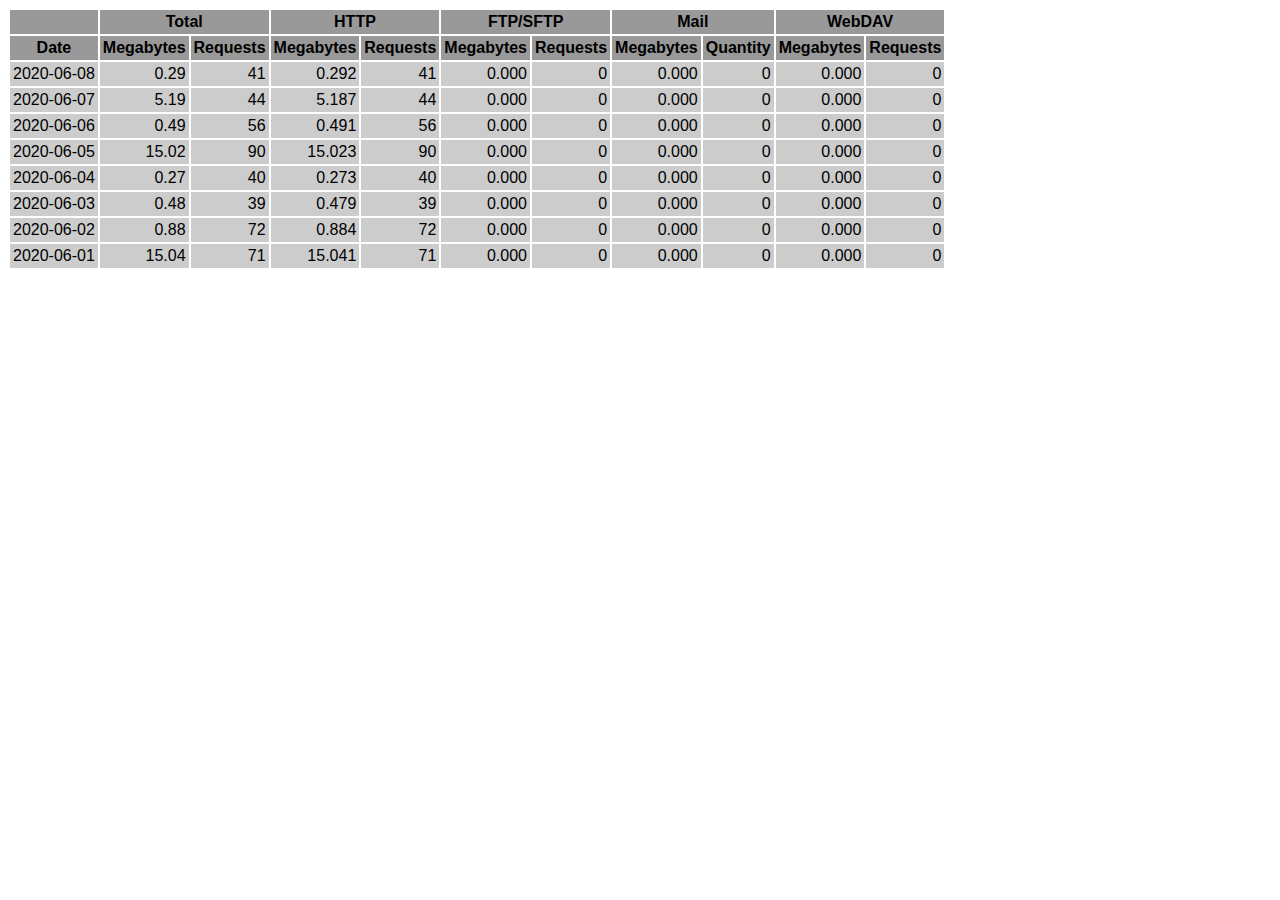
<file: logs/traffic.html/06.html>
<!DOCTYPE HTML PUBLIC "-//W3C//DTD HTML 4.01 Transitional//EN" "http://www.w3.org/TR/html4/loose.dtd">

<html>
<head>
<meta http-equiv="Content-Type" content="text/html; charset=utf-8">
<title>traffic.html</title>
<style type="text/css">
<!--
  em,h1,h2,h3,h4,h5,h6,form,input,br,hr,p,td,th,li,ul {
  font-family:Verdana,Arial,Helvetica,sans-serif; }

  td {color:#000000; background-color:#cccccc;}

  th {color:#000000; background-color:#999999;}
-->
</style>
</head>

<body bgcolor="#FFFFFF">

<table border="0" cellspacing="2" cellpadding="3">
<thead>
<tr>
<th></th>
<th colspan="2">Total</th>
<th colspan="2">HTTP</th>
<th colspan="2">FTP/SFTP</th>
<th colspan="2">Mail</th>
<th colspan="2">WebDAV</th>
</tr>
</thead>
<tbody>
<tr>
<th align="center">Date</th>
<th>Megabytes</th><th>Requests</th>
<th>Megabytes</th><th>Requests</th>
<th>Megabytes</th><th>Requests</th>
<th>Megabytes</th><th>Quantity</th>
<th>Megabytes</th><th>Requests</th>
</tr>
<tr>
<td>2020-06-08</td>
<td align="right">0.29</td><td align="right">41</td>
<td align=right>0.292</td><td align=right>41</td>
<td align=right>0.000</td><td align=right>0</td>
<td align=right>0.000</td><td align=right>0</td>
<td align=right>0.000</td><td align=right>0</td>
</tr>
<!-- 2020-06-08 0.292 41 0.292 41 0.000 0 0.000 0 0.000 0 -->
<tr>
<td>2020-06-07</td>
<td align="right">5.19</td><td align="right">44</td>
<td align=right>5.187</td><td align=right>44</td>
<td align=right>0.000</td><td align=right>0</td>
<td align=right>0.000</td><td align=right>0</td>
<td align=right>0.000</td><td align=right>0</td>
</tr>
<!-- 2020-06-07 5.187 44 5.187 44 0.000 0 0.000 0 0.000 0 -->
<tr>
<td>2020-06-06</td>
<td align="right">0.49</td><td align="right">56</td>
<td align=right>0.491</td><td align=right>56</td>
<td align=right>0.000</td><td align=right>0</td>
<td align=right>0.000</td><td align=right>0</td>
<td align=right>0.000</td><td align=right>0</td>
</tr>
<!-- 2020-06-06 0.491 56 0.491 56 0.000 0 0.000 0 0.000 0 -->
<tr>
<td>2020-06-05</td>
<td align="right">15.02</td><td align="right">90</td>
<td align=right>15.023</td><td align=right>90</td>
<td align=right>0.000</td><td align=right>0</td>
<td align=right>0.000</td><td align=right>0</td>
<td align=right>0.000</td><td align=right>0</td>
</tr>
<!-- 2020-06-05 15.023 90 15.023 90 0.000 0 0.000 0 0.000 0 -->
<tr>
<td>2020-06-04</td>
<td align="right">0.27</td><td align="right">40</td>
<td align=right>0.273</td><td align=right>40</td>
<td align=right>0.000</td><td align=right>0</td>
<td align=right>0.000</td><td align=right>0</td>
<td align=right>0.000</td><td align=right>0</td>
</tr>
<!-- 2020-06-04 0.273 40 0.273 40 0.000 0 0.000 0 0.000 0 -->
<tr>
<td>2020-06-03</td>
<td align="right">0.48</td><td align="right">39</td>
<td align=right>0.479</td><td align=right>39</td>
<td align=right>0.000</td><td align=right>0</td>
<td align=right>0.000</td><td align=right>0</td>
<td align=right>0.000</td><td align=right>0</td>
</tr>
<!-- 2020-06-03 0.479 39 0.479 39 0.000 0 0.000 0 0.000 0 -->
<tr>
<td>2020-06-02</td>
<td align="right">0.88</td><td align="right">72</td>
<td align=right>0.884</td><td align=right>72</td>
<td align=right>0.000</td><td align=right>0</td>
<td align=right>0.000</td><td align=right>0</td>
<td align=right>0.000</td><td align=right>0</td>
</tr>
<!-- 2020-06-02 0.884 72 0.884 72 0.000 0 0.000 0 0.000 0 -->
<tr>
<td>2020-06-01</td>
<td align="right">15.04</td><td align="right">71</td>
<td align=right>15.041</td><td align=right>71</td>
<td align=right>0.000</td><td align=right>0</td>
<td align=right>0.000</td><td align=right>0</td>
<td align=right>0.000</td><td align=right>0</td>
</tr>
<!-- 2020-06-01 15.041 71 15.041 71 0.000 0 0.000 0 0.000 0 -->
</tbody>
</table>

</body>
</html>
</file>
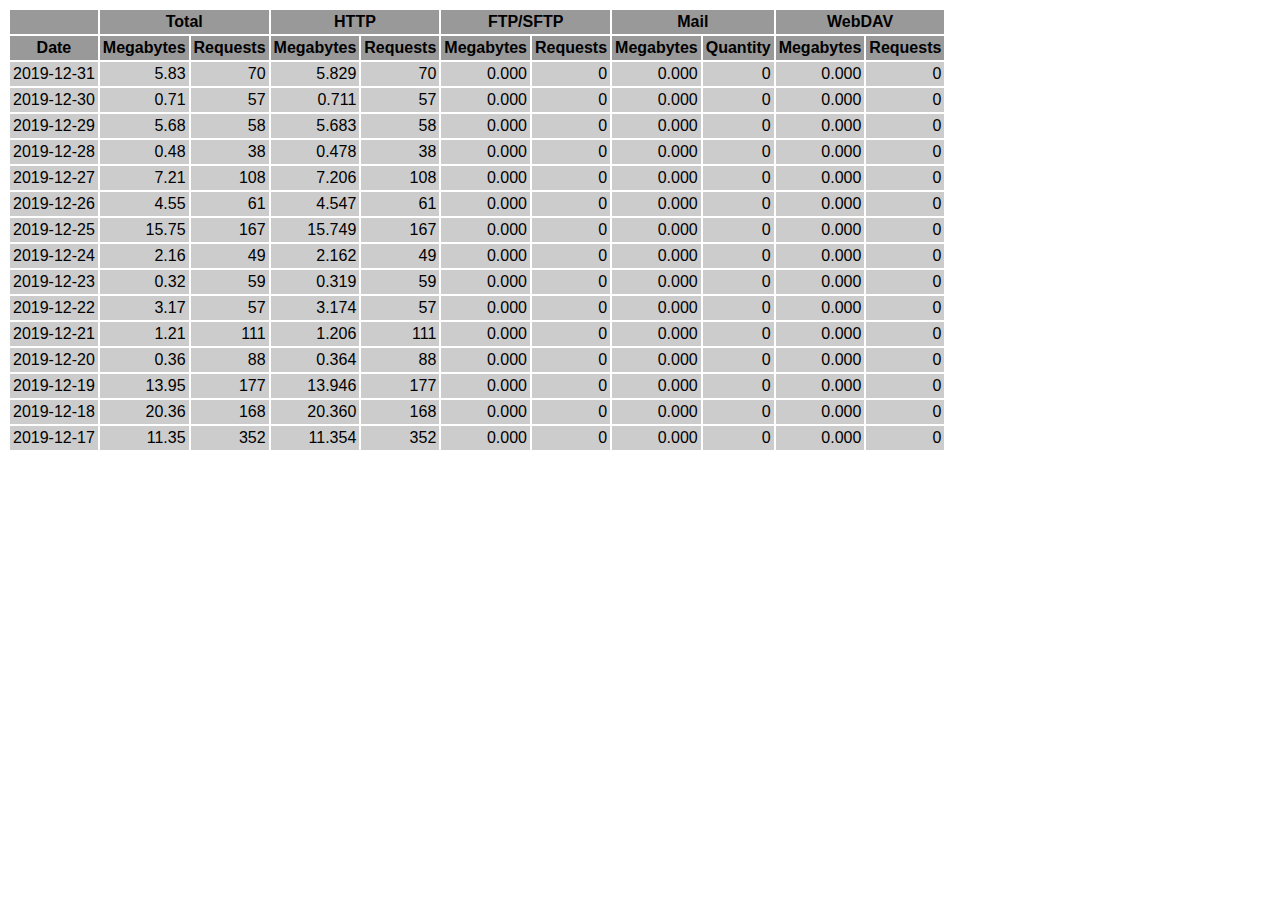
<file: logs/traffic.html/12.html>
<!DOCTYPE HTML PUBLIC "-//W3C//DTD HTML 4.01 Transitional//EN" "http://www.w3.org/TR/html4/loose.dtd">

<html>
<head>
<meta http-equiv="Content-Type" content="text/html; charset=utf-8">
<title>traffic.html</title>
<style type="text/css">
<!--
  em,h1,h2,h3,h4,h5,h6,form,input,br,hr,p,td,th,li,ul {
  font-family:Verdana,Arial,Helvetica,sans-serif; }

  td {color:#000000; background-color:#cccccc;}

  th {color:#000000; background-color:#999999;}
-->
</style>
</head>

<body bgcolor="#FFFFFF">

<table border="0" cellspacing="2" cellpadding="3">
<thead>
<tr>
<th></th>
<th colspan="2">Total</th>
<th colspan="2">HTTP</th>
<th colspan="2">FTP/SFTP</th>
<th colspan="2">Mail</th>
<th colspan="2">WebDAV</th>
</tr>
</thead>
<tbody>
<tr>
<th align="center">Date</th>
<th>Megabytes</th><th>Requests</th>
<th>Megabytes</th><th>Requests</th>
<th>Megabytes</th><th>Requests</th>
<th>Megabytes</th><th>Quantity</th>
<th>Megabytes</th><th>Requests</th>
</tr>
<tr>
<td>2019-12-31</td>
<td align="right">5.83</td><td align="right">70</td>
<td align=right>5.829</td><td align=right>70</td>
<td align=right>0.000</td><td align=right>0</td>
<td align=right>0.000</td><td align=right>0</td>
<td align=right>0.000</td><td align=right>0</td>
</tr>
<!-- 2019-12-31 5.829 70 5.829 70 0.000 0 0.000 0 0.000 0 -->
<tr>
<td>2019-12-30</td>
<td align="right">0.71</td><td align="right">57</td>
<td align=right>0.711</td><td align=right>57</td>
<td align=right>0.000</td><td align=right>0</td>
<td align=right>0.000</td><td align=right>0</td>
<td align=right>0.000</td><td align=right>0</td>
</tr>
<!-- 2019-12-30 0.711 57 0.711 57 0.000 0 0.000 0 0.000 0 -->
<tr>
<td>2019-12-29</td>
<td align="right">5.68</td><td align="right">58</td>
<td align=right>5.683</td><td align=right>58</td>
<td align=right>0.000</td><td align=right>0</td>
<td align=right>0.000</td><td align=right>0</td>
<td align=right>0.000</td><td align=right>0</td>
</tr>
<!-- 2019-12-29 5.683 58 5.683 58 0.000 0 0.000 0 0.000 0 -->
<tr>
<td>2019-12-28</td>
<td align="right">0.48</td><td align="right">38</td>
<td align=right>0.478</td><td align=right>38</td>
<td align=right>0.000</td><td align=right>0</td>
<td align=right>0.000</td><td align=right>0</td>
<td align=right>0.000</td><td align=right>0</td>
</tr>
<!-- 2019-12-28 0.478 38 0.478 38 0.000 0 0.000 0 0.000 0 -->
<tr>
<td>2019-12-27</td>
<td align="right">7.21</td><td align="right">108</td>
<td align=right>7.206</td><td align=right>108</td>
<td align=right>0.000</td><td align=right>0</td>
<td align=right>0.000</td><td align=right>0</td>
<td align=right>0.000</td><td align=right>0</td>
</tr>
<!-- 2019-12-27 7.206 108 7.206 108 0.000 0 0.000 0 0.000 0 -->
<tr>
<td>2019-12-26</td>
<td align="right">4.55</td><td align="right">61</td>
<td align=right>4.547</td><td align=right>61</td>
<td align=right>0.000</td><td align=right>0</td>
<td align=right>0.000</td><td align=right>0</td>
<td align=right>0.000</td><td align=right>0</td>
</tr>
<!-- 2019-12-26 4.547 61 4.547 61 0.000 0 0.000 0 0.000 0 -->
<tr>
<td>2019-12-25</td>
<td align="right">15.75</td><td align="right">167</td>
<td align=right>15.749</td><td align=right>167</td>
<td align=right>0.000</td><td align=right>0</td>
<td align=right>0.000</td><td align=right>0</td>
<td align=right>0.000</td><td align=right>0</td>
</tr>
<!-- 2019-12-25 15.749 167 15.749 167 0.000 0 0.000 0 0.000 0 -->
<tr>
<td>2019-12-24</td>
<td align="right">2.16</td><td align="right">49</td>
<td align=right>2.162</td><td align=right>49</td>
<td align=right>0.000</td><td align=right>0</td>
<td align=right>0.000</td><td align=right>0</td>
<td align=right>0.000</td><td align=right>0</td>
</tr>
<!-- 2019-12-24 2.162 49 2.162 49 0.000 0 0.000 0 0.000 0 -->
<tr>
<td>2019-12-23</td>
<td align="right">0.32</td><td align="right">59</td>
<td align=right>0.319</td><td align=right>59</td>
<td align=right>0.000</td><td align=right>0</td>
<td align=right>0.000</td><td align=right>0</td>
<td align=right>0.000</td><td align=right>0</td>
</tr>
<!-- 2019-12-23 0.319 59 0.319 59 0.000 0 0.000 0 0.000 0 -->
<tr>
<td>2019-12-22</td>
<td align="right">3.17</td><td align="right">57</td>
<td align=right>3.174</td><td align=right>57</td>
<td align=right>0.000</td><td align=right>0</td>
<td align=right>0.000</td><td align=right>0</td>
<td align=right>0.000</td><td align=right>0</td>
</tr>
<!-- 2019-12-22 3.174 57 3.174 57 0.000 0 0.000 0 0.000 0 -->
<tr>
<td>2019-12-21</td>
<td align="right">1.21</td><td align="right">111</td>
<td align=right>1.206</td><td align=right>111</td>
<td align=right>0.000</td><td align=right>0</td>
<td align=right>0.000</td><td align=right>0</td>
<td align=right>0.000</td><td align=right>0</td>
</tr>
<!-- 2019-12-21 1.206 111 1.206 111 0.000 0 0.000 0 0.000 0 -->
<tr>
<td>2019-12-20</td>
<td align="right">0.36</td><td align="right">88</td>
<td align=right>0.364</td><td align=right>88</td>
<td align=right>0.000</td><td align=right>0</td>
<td align=right>0.000</td><td align=right>0</td>
<td align=right>0.000</td><td align=right>0</td>
</tr>
<!-- 2019-12-20 0.364 88 0.364 88 0.000 0 0.000 0 0.000 0 -->
<tr>
<td>2019-12-19</td>
<td align="right">13.95</td><td align="right">177</td>
<td align=right>13.946</td><td align=right>177</td>
<td align=right>0.000</td><td align=right>0</td>
<td align=right>0.000</td><td align=right>0</td>
<td align=right>0.000</td><td align=right>0</td>
</tr>
<!-- 2019-12-19 13.946 177 13.946 177 0.000 0 0.000 0 0.000 0 -->
<tr>
<td>2019-12-18</td>
<td align="right">20.36</td><td align="right">168</td>
<td align=right>20.360</td><td align=right>168</td>
<td align=right>0.000</td><td align=right>0</td>
<td align=right>0.000</td><td align=right>0</td>
<td align=right>0.000</td><td align=right>0</td>
</tr>
<!-- 2019-12-18 20.360 168 20.360 168 0.000 0 0.000 0 0.000 0 -->
<tr>
<td>2019-12-17</td>
<td align="right">11.35</td><td align="right">352</td>
<td align=right>11.354</td><td align=right>352</td>
<td align=right>0.000</td><td align=right>0</td>
<td align=right>0.000</td><td align=right>0</td>
<td align=right>0.000</td><td align=right>0</td>
</tr>
<!-- 2019-12-17 11.354 352 11.354 352 0.000 0 0.000 0 0.000 0 -->
</tbody>
</table>

</body>
</html>
</file>
<file: assets/css/main.css>
@import url(font-awesome.min.css);
@import url("https://fonts.googleapis.com/css?family=Lato:300,400,700|Pacifico");



	html, body, div, span, applet, object, iframe, h1, h2, h3, h4, h5, h6, p, blockquote, pre, a, abbr, acronym, address, big, cite, code, del, dfn, em, img, ins, kbd, q, s, samp, small, strike, strong, sub, sup, tt, var, b, u, i, center, dl, dt, dd, ol, ul, li, fieldset, form, label, legend, table, caption, tbody, tfoot, thead, tr, th, td, article, aside, canvas, details, embed, figure, figcaption, footer, header, hgroup, menu, nav, output, ruby, section, summary, time, mark, audio, video {
		margin: 0;
		padding: 0;
		border: 0;
		font-size: 100%;
		font: inherit;
		vertical-align: baseline;
	}

	article, aside, details, figcaption, figure, footer, header, hgroup, menu, nav, section {
		display: block;
	}

	body {
		line-height: 1;
	}

	ol, ul {
		list-style: none;
	}

	blockquote, q {
		quotes: none;
	}

	blockquote:before, blockquote:after, q:before, q:after {
		content: '';
		content: none;
	}

	table {
		border-collapse: collapse;
		border-spacing: 0;
	}

	body {
		-webkit-text-size-adjust: none;
	}

/* Box Model */

	*, *:before, *:after {
		-moz-box-sizing: border-box;
		-webkit-box-sizing: border-box;
		box-sizing: border-box;
	}

/* Containers */

	.container {
		margin-left: auto;
		margin-right: auto;
	}

	.container.\31 25\25 {
		width: 100%;
		max-width: 100em;
		min-width: 80em;
	}

	.container.\37 5\25 {
		width: 60em;
	}

	.container.\35 0\25 {
		width: 40em;
	}

	.container.\32 5\25 {
		width: 20em;
	}

	.container {
		width: 80em;
	}

	@media screen and (max-width: 1680px) {

		.container.\31 25\25 {
			width: 100%;
			max-width: 100em;
			min-width: 80em;
		}

		.container.\37 5\25 {
			width: 60em;
		}

		.container.\35 0\25 {
			width: 40em;
		}

		.container.\32 5\25 {
			width: 20em;
		}

		.container {
			width: 80em;
		}

	}

	@media screen and (max-width: 1280px) {

		.container.\31 25\25 {
			width: 100%;
			max-width: 81.25em;
			min-width: 65em;
		}

		.container.\37 5\25 {
			width: 48.75em;
		}

		.container.\35 0\25 {
			width: 32.5em;
		}

		.container.\32 5\25 {
			width: 16.25em;
		}

		.container {
			width: 65em;
		}

	}

	@media screen and (max-width: 980px) {

		.container.\31 25\25 {
			width: 100%;
			max-width: 112.5%;
			min-width: 90%;
		}

		.container.\37 5\25 {
			width: 67.5%;
		}

		.container.\35 0\25 {
			width: 45%;
		}

		.container.\32 5\25 {
			width: 22.5%;
		}

		.container {
			width: 90%;
		}

	}

	@media screen and (max-width: 736px) {

		.container.\31 25\25 {
			width: 100%;
			max-width: 112.5%;
			min-width: 90%;
		}

		.container.\37 5\25 {
			width: 67.5%;
		}

		.container.\35 0\25 {
			width: 45%;
		}

		.container.\32 5\25 {
			width: 22.5%;
		}

		.container {
			width: 90% !important;
		}

	}

	@media screen and (max-width: 480px) {

		.container.\31 25\25 {
			width: 100%;
			max-width: 112.5%;
			min-width: 90%;
		}

		.container.\37 5\25 {
			width: 67.5%;
		}

		.container.\35 0\25 {
			width: 45%;
		}

		.container.\32 5\25 {
			width: 22.5%;
		}

		.container {
			width: 90% !important;
		}

	}

/* Grid */

	.row {
		border-bottom: solid 1px transparent;
		-moz-box-sizing: border-box;
		-webkit-box-sizing: border-box;
		box-sizing: border-box;
	}

	.row > * {
		float: left;
		-moz-box-sizing: border-box;
		-webkit-box-sizing: border-box;
		box-sizing: border-box;
	}

	.row:after, .row:before {
		content: '';
		display: block;
		clear: both;
		height: 0;
	}

	.row.uniform > * > :first-child {
		margin-top: 0;
	}

	.row.uniform > * > :last-child {
		margin-bottom: 0;
	}

	.row.\30 \25 > * {
		padding: 0 0 0 0em;
	}

	.row.\30 \25 {
		margin: 0 0 -1px 0em;
	}

	.row.uniform.\30 \25 > * {
		padding: 0em 0 0 0em;
	}

	.row.uniform.\30 \25 {
		margin: 0em 0 -1px 0em;
	}

	.row > * {
		padding: 0 0 0 2em;
	}

	.row {
		margin: 0 0 -1px -2em;
	}

	.row.uniform > * {
		padding: 2em 0 0 2em;
	}

	.row.uniform {
		margin: -2em 0 -1px -2em;
	}

	.row.\32 00\25 > * {
		padding: 0 0 0 4em;
	}

	.row.\32 00\25 {
		margin: 0 0 -1px -4em;
	}

	.row.uniform.\32 00\25 > * {
		padding: 4em 0 0 4em;
	}

	.row.uniform.\32 00\25 {
		margin: -4em 0 -1px -4em;
	}

	.row.\31 50\25 > * {
		padding: 0 0 0 3em;
	}

	.row.\31 50\25 {
		margin: 0 0 -1px -3em;
	}

	.row.uniform.\31 50\25 > * {
		padding: 3em 0 0 3em;
	}

	.row.uniform.\31 50\25 {
		margin: -3em 0 -1px -3em;
	}

	.row.\35 0\25 > * {
		padding: 0 0 0 1em;
	}

	.row.\35 0\25 {
		margin: 0 0 -1px -1em;
	}

	.row.uniform.\35 0\25 > * {
		padding: 1em 0 0 1em;
	}

	.row.uniform.\35 0\25 {
		margin: -1em 0 -1px -1em;
	}

	.row.\32 5\25 > * {
		padding: 0 0 0 0.5em;
	}

	.row.\32 5\25 {
		margin: 0 0 -1px -0.5em;
	}

	.row.uniform.\32 5\25 > * {
		padding: 0.5em 0 0 0.5em;
	}

	.row.uniform.\32 5\25 {
		margin: -0.5em 0 -1px -0.5em;
	}

	.\31 2u, .\31 2u\24 {
		width: 100%;
		clear: none;
		margin-left: 0;
	}

	.\31 1u, .\31 1u\24 {
		width: 91.6666666667%;
		clear: none;
		margin-left: 0;
	}

	.\31 0u, .\31 0u\24 {
		width: 83.3333333333%;
		clear: none;
		margin-left: 0;
	}

	.\39 u, .\39 u\24 {
		width: 75%;
		clear: none;
		margin-left: 0;
	}

	.\38 u, .\38 u\24 {
		width: 66.6666666667%;
		clear: none;
		margin-left: 0;
	}

	.\37 u, .\37 u\24 {
		width: 58.3333333333%;
		clear: none;
		margin-left: 0;
	}

	.\36 u, .\36 u\24 {
		width: 50%;
		clear: none;
		margin-left: 0;
	}

	.\35 u, .\35 u\24 {
		width: 41.6666666667%;
		clear: none;
		margin-left: 0;
	}

	.\34 u, .\34 u\24 {
		width: 33.3333333333%;
		clear: none;
		margin-left: 0;
	}

	.\33 u, .\33 u\24 {
		width: 25%;
		clear: none;
		margin-left: 0;
	}

	.\32 u, .\32 u\24 {
		width: 16.6666666667%;
		clear: none;
		margin-left: 0;
	}

	.\31 u, .\31 u\24 {
		width: 8.3333333333%;
		clear: none;
		margin-left: 0;
	}

	.\31 2u\24 + *,
	.\31 1u\24 + *,
	.\31 0u\24 + *,
	.\39 u\24 + *,
	.\38 u\24 + *,
	.\37 u\24 + *,
	.\36 u\24 + *,
	.\35 u\24 + *,
	.\34 u\24 + *,
	.\33 u\24 + *,
	.\32 u\24 + *,
	.\31 u\24 + * {
		clear: left;
	}

	.\-11u {
		margin-left: 91.66667%;
	}

	.\-10u {
		margin-left: 83.33333%;
	}

	.\-9u {
		margin-left: 75%;
	}

	.\-8u {
		margin-left: 66.66667%;
	}

	.\-7u {
		margin-left: 58.33333%;
	}

	.\-6u {
		margin-left: 50%;
	}

	.\-5u {
		margin-left: 41.66667%;
	}

	.\-4u {
		margin-left: 33.33333%;
	}

	.\-3u {
		margin-left: 25%;
	}

	.\-2u {
		margin-left: 16.66667%;
	}

	.\-1u {
		margin-left: 8.33333%;
	}

	@media screen and (max-width: 1680px) {

		.row > * {
			padding: 0 0 0 2em;
		}

		.row {
			margin: 0 0 -1px -2em;
		}

		.row.uniform > * {
			padding: 2em 0 0 2em;
		}

		.row.uniform {
			margin: -2em 0 -1px -2em;
		}

		.row.\32 00\25 > * {
			padding: 0 0 0 4em;
		}

		.row.\32 00\25 {
			margin: 0 0 -1px -4em;
		}

		.row.uniform.\32 00\25 > * {
			padding: 4em 0 0 4em;
		}

		.row.uniform.\32 00\25 {
			margin: -4em 0 -1px -4em;
		}

		.row.\31 50\25 > * {
			padding: 0 0 0 3em;
		}

		.row.\31 50\25 {
			margin: 0 0 -1px -3em;
		}

		.row.uniform.\31 50\25 > * {
			padding: 3em 0 0 3em;
		}

		.row.uniform.\31 50\25 {
			margin: -3em 0 -1px -3em;
		}

		.row.\35 0\25 > * {
			padding: 0 0 0 1em;
		}

		.row.\35 0\25 {
			margin: 0 0 -1px -1em;
		}

		.row.uniform.\35 0\25 > * {
			padding: 1em 0 0 1em;
		}

		.row.uniform.\35 0\25 {
			margin: -1em 0 -1px -1em;
		}

		.row.\32 5\25 > * {
			padding: 0 0 0 0.5em;
		}

		.row.\32 5\25 {
			margin: 0 0 -1px -0.5em;
		}

		.row.uniform.\32 5\25 > * {
			padding: 0.5em 0 0 0.5em;
		}

		.row.uniform.\32 5\25 {
			margin: -0.5em 0 -1px -0.5em;
		}

		.\31 2u\28xlarge\29, .\31 2u\24\28xlarge\29 {
			width: 100%;
			clear: none;
			margin-left: 0;
		}

		.\31 1u\28xlarge\29, .\31 1u\24\28xlarge\29 {
			width: 91.6666666667%;
			clear: none;
			margin-left: 0;
		}

		.\31 0u\28xlarge\29, .\31 0u\24\28xlarge\29 {
			width: 83.3333333333%;
			clear: none;
			margin-left: 0;
		}

		.\39 u\28xlarge\29, .\39 u\24\28xlarge\29 {
			width: 75%;
			clear: none;
			margin-left: 0;
		}

		.\38 u\28xlarge\29, .\38 u\24\28xlarge\29 {
			width: 66.6666666667%;
			clear: none;
			margin-left: 0;
		}

		.\37 u\28xlarge\29, .\37 u\24\28xlarge\29 {
			width: 58.3333333333%;
			clear: none;
			margin-left: 0;
		}

		.\36 u\28xlarge\29, .\36 u\24\28xlarge\29 {
			width: 50%;
			clear: none;
			margin-left: 0;
		}

		.\35 u\28xlarge\29, .\35 u\24\28xlarge\29 {
			width: 41.6666666667%;
			clear: none;
			margin-left: 0;
		}

		.\34 u\28xlarge\29, .\34 u\24\28xlarge\29 {
			width: 33.3333333333%;
			clear: none;
			margin-left: 0;
		}

		.\33 u\28xlarge\29, .\33 u\24\28xlarge\29 {
			width: 25%;
			clear: none;
			margin-left: 0;
		}

		.\32 u\28xlarge\29, .\32 u\24\28xlarge\29 {
			width: 16.6666666667%;
			clear: none;
			margin-left: 0;
		}

		.\31 u\28xlarge\29, .\31 u\24\28xlarge\29 {
			width: 8.3333333333%;
			clear: none;
			margin-left: 0;
		}

		.\31 2u\24\28xlarge\29 + *,
		.\31 1u\24\28xlarge\29 + *,
		.\31 0u\24\28xlarge\29 + *,
		.\39 u\24\28xlarge\29 + *,
		.\38 u\24\28xlarge\29 + *,
		.\37 u\24\28xlarge\29 + *,
		.\36 u\24\28xlarge\29 + *,
		.\35 u\24\28xlarge\29 + *,
		.\34 u\24\28xlarge\29 + *,
		.\33 u\24\28xlarge\29 + *,
		.\32 u\24\28xlarge\29 + *,
		.\31 u\24\28xlarge\29 + * {
			clear: left;
		}

		.\-11u\28xlarge\29 {
			margin-left: 91.66667%;
		}

		.\-10u\28xlarge\29 {
			margin-left: 83.33333%;
		}

		.\-9u\28xlarge\29 {
			margin-left: 75%;
		}

		.\-8u\28xlarge\29 {
			margin-left: 66.66667%;
		}

		.\-7u\28xlarge\29 {
			margin-left: 58.33333%;
		}

		.\-6u\28xlarge\29 {
			margin-left: 50%;
		}

		.\-5u\28xlarge\29 {
			margin-left: 41.66667%;
		}

		.\-4u\28xlarge\29 {
			margin-left: 33.33333%;
		}

		.\-3u\28xlarge\29 {
			margin-left: 25%;
		}

		.\-2u\28xlarge\29 {
			margin-left: 16.66667%;
		}

		.\-1u\28xlarge\29 {
			margin-left: 8.33333%;
		}

	}

	@media screen and (max-width: 1280px) {

		.row > * {
			padding: 0 0 0 1.5em;
		}

		.row {
			margin: 0 0 -1px -1.5em;
		}

		.row.uniform > * {
			padding: 1.5em 0 0 1.5em;
		}

		.row.uniform {
			margin: -1.5em 0 -1px -1.5em;
		}

		.row.\32 00\25 > * {
			padding: 0 0 0 3em;
		}

		.row.\32 00\25 {
			margin: 0 0 -1px -3em;
		}

		.row.uniform.\32 00\25 > * {
			padding: 3em 0 0 3em;
		}

		.row.uniform.\32 00\25 {
			margin: -3em 0 -1px -3em;
		}

		.row.\31 50\25 > * {
			padding: 0 0 0 2.25em;
		}

		.row.\31 50\25 {
			margin: 0 0 -1px -2.25em;
		}

		.row.uniform.\31 50\25 > * {
			padding: 2.25em 0 0 2.25em;
		}

		.row.uniform.\31 50\25 {
			margin: -2.25em 0 -1px -2.25em;
		}

		.row.\35 0\25 > * {
			padding: 0 0 0 0.75em;
		}

		.row.\35 0\25 {
			margin: 0 0 -1px -0.75em;
		}

		.row.uniform.\35 0\25 > * {
			padding: 0.75em 0 0 0.75em;
		}

		.row.uniform.\35 0\25 {
			margin: -0.75em 0 -1px -0.75em;
		}

		.row.\32 5\25 > * {
			padding: 0 0 0 0.375em;
		}

		.row.\32 5\25 {
			margin: 0 0 -1px -0.375em;
		}

		.row.uniform.\32 5\25 > * {
			padding: 0.375em 0 0 0.375em;
		}

		.row.uniform.\32 5\25 {
			margin: -0.375em 0 -1px -0.375em;
		}

		.\31 2u\28large\29, .\31 2u\24\28large\29 {
			width: 100%;
			clear: none;
			margin-left: 0;
		}

		.\31 1u\28large\29, .\31 1u\24\28large\29 {
			width: 91.6666666667%;
			clear: none;
			margin-left: 0;
		}

		.\31 0u\28large\29, .\31 0u\24\28large\29 {
			width: 83.3333333333%;
			clear: none;
			margin-left: 0;
		}

		.\39 u\28large\29, .\39 u\24\28large\29 {
			width: 75%;
			clear: none;
			margin-left: 0;
		}

		.\38 u\28large\29, .\38 u\24\28large\29 {
			width: 66.6666666667%;
			clear: none;
			margin-left: 0;
		}

		.\37 u\28large\29, .\37 u\24\28large\29 {
			width: 58.3333333333%;
			clear: none;
			margin-left: 0;
		}

		.\36 u\28large\29, .\36 u\24\28large\29 {
			width: 50%;
			clear: none;
			margin-left: 0;
		}

		.\35 u\28large\29, .\35 u\24\28large\29 {
			width: 41.6666666667%;
			clear: none;
			margin-left: 0;
		}

		.\34 u\28large\29, .\34 u\24\28large\29 {
			width: 33.3333333333%;
			clear: none;
			margin-left: 0;
		}

		.\33 u\28large\29, .\33 u\24\28large\29 {
			width: 25%;
			clear: none;
			margin-left: 0;
		}

		.\32 u\28large\29, .\32 u\24\28large\29 {
			width: 16.6666666667%;
			clear: none;
			margin-left: 0;
		}

		.\31 u\28large\29, .\31 u\24\28large\29 {
			width: 8.3333333333%;
			clear: none;
			margin-left: 0;
		}

		.\31 2u\24\28large\29 + *,
		.\31 1u\24\28large\29 + *,
		.\31 0u\24\28large\29 + *,
		.\39 u\24\28large\29 + *,
		.\38 u\24\28large\29 + *,
		.\37 u\24\28large\29 + *,
		.\36 u\24\28large\29 + *,
		.\35 u\24\28large\29 + *,
		.\34 u\24\28large\29 + *,
		.\33 u\24\28large\29 + *,
		.\32 u\24\28large\29 + *,
		.\31 u\24\28large\29 + * {
			clear: left;
		}

		.\-11u\28large\29 {
			margin-left: 91.66667%;
		}

		.\-10u\28large\29 {
			margin-left: 83.33333%;
		}

		.\-9u\28large\29 {
			margin-left: 75%;
		}

		.\-8u\28large\29 {
			margin-left: 66.66667%;
		}

		.\-7u\28large\29 {
			margin-left: 58.33333%;
		}

		.\-6u\28large\29 {
			margin-left: 50%;
		}

		.\-5u\28large\29 {
			margin-left: 41.66667%;
		}

		.\-4u\28large\29 {
			margin-left: 33.33333%;
		}

		.\-3u\28large\29 {
			margin-left: 25%;
		}

		.\-2u\28large\29 {
			margin-left: 16.66667%;
		}

		.\-1u\28large\29 {
			margin-left: 8.33333%;
		}

	}

	@media screen and (max-width: 980px) {

		.row > * {
			padding: 0 0 0 1.5em;
		}

		.row {
			margin: 0 0 -1px -1.5em;
		}

		.row.uniform > * {
			padding: 1.5em 0 0 1.5em;
		}

		.row.uniform {
			margin: -1.5em 0 -1px -1.5em;
		}

		.row.\32 00\25 > * {
			padding: 0 0 0 3em;
		}

		.row.\32 00\25 {
			margin: 0 0 -1px -3em;
		}

		.row.uniform.\32 00\25 > * {
			padding: 3em 0 0 3em;
		}

		.row.uniform.\32 00\25 {
			margin: -3em 0 -1px -3em;
		}

		.row.\31 50\25 > * {
			padding: 0 0 0 2.25em;
		}

		.row.\31 50\25 {
			margin: 0 0 -1px -2.25em;
		}

		.row.uniform.\31 50\25 > * {
			padding: 2.25em 0 0 2.25em;
		}

		.row.uniform.\31 50\25 {
			margin: -2.25em 0 -1px -2.25em;
		}

		.row.\35 0\25 > * {
			padding: 0 0 0 0.75em;
		}

		.row.\35 0\25 {
			margin: 0 0 -1px -0.75em;
		}

		.row.uniform.\35 0\25 > * {
			padding: 0.75em 0 0 0.75em;
		}

		.row.uniform.\35 0\25 {
			margin: -0.75em 0 -1px -0.75em;
		}

		.row.\32 5\25 > * {
			padding: 0 0 0 0.375em;
		}

		.row.\32 5\25 {
			margin: 0 0 -1px -0.375em;
		}

		.row.uniform.\32 5\25 > * {
			padding: 0.375em 0 0 0.375em;
		}

		.row.uniform.\32 5\25 {
			margin: -0.375em 0 -1px -0.375em;
		}

		.\31 2u\28medium\29, .\31 2u\24\28medium\29 {
			width: 100%;
			clear: none;
			margin-left: 0;
		}

		.\31 1u\28medium\29, .\31 1u\24\28medium\29 {
			width: 91.6666666667%;
			clear: none;
			margin-left: 0;
		}

		.\31 0u\28medium\29, .\31 0u\24\28medium\29 {
			width: 83.3333333333%;
			clear: none;
			margin-left: 0;
		}

		.\39 u\28medium\29, .\39 u\24\28medium\29 {
			width: 75%;
			clear: none;
			margin-left: 0;
		}

		.\38 u\28medium\29, .\38 u\24\28medium\29 {
			width: 66.6666666667%;
			clear: none;
			margin-left: 0;
		}

		.\37 u\28medium\29, .\37 u\24\28medium\29 {
			width: 58.3333333333%;
			clear: none;
			margin-left: 0;
		}

		.\36 u\28medium\29, .\36 u\24\28medium\29 {
			width: 50%;
			clear: none;
			margin-left: 0;
		}

		.\35 u\28medium\29, .\35 u\24\28medium\29 {
			width: 41.6666666667%;
			clear: none;
			margin-left: 0;
		}

		.\34 u\28medium\29, .\34 u\24\28medium\29 {
			width: 33.3333333333%;
			clear: none;
			margin-left: 0;
		}

		.\33 u\28medium\29, .\33 u\24\28medium\29 {
			width: 25%;
			clear: none;
			margin-left: 0;
		}

		.\32 u\28medium\29, .\32 u\24\28medium\29 {
			width: 16.6666666667%;
			clear: none;
			margin-left: 0;
		}

		.\31 u\28medium\29, .\31 u\24\28medium\29 {
			width: 8.3333333333%;
			clear: none;
			margin-left: 0;
		}

		.\31 2u\24\28medium\29 + *,
		.\31 1u\24\28medium\29 + *,
		.\31 0u\24\28medium\29 + *,
		.\39 u\24\28medium\29 + *,
		.\38 u\24\28medium\29 + *,
		.\37 u\24\28medium\29 + *,
		.\36 u\24\28medium\29 + *,
		.\35 u\24\28medium\29 + *,
		.\34 u\24\28medium\29 + *,
		.\33 u\24\28medium\29 + *,
		.\32 u\24\28medium\29 + *,
		.\31 u\24\28medium\29 + * {
			clear: left;
		}

		.\-11u\28medium\29 {
			margin-left: 91.66667%;
		}

		.\-10u\28medium\29 {
			margin-left: 83.33333%;
		}

		.\-9u\28medium\29 {
			margin-left: 75%;
		}

		.\-8u\28medium\29 {
			margin-left: 66.66667%;
		}

		.\-7u\28medium\29 {
			margin-left: 58.33333%;
		}

		.\-6u\28medium\29 {
			margin-left: 50%;
		}

		.\-5u\28medium\29 {
			margin-left: 41.66667%;
		}

		.\-4u\28medium\29 {
			margin-left: 33.33333%;
		}

		.\-3u\28medium\29 {
			margin-left: 25%;
		}

		.\-2u\28medium\29 {
			margin-left: 16.66667%;
		}

		.\-1u\28medium\29 {
			margin-left: 8.33333%;
		}

	}

	@media screen and (max-width: 736px) {

		.row > * {
			padding: 0 0 0 1.25em;
		}

		.row {
			margin: 0 0 -1px -1.25em;
		}

		.row.uniform > * {
			padding: 1.25em 0 0 1.25em;
		}

		.row.uniform {
			margin: -1.25em 0 -1px -1.25em;
		}

		.row.\32 00\25 > * {
			padding: 0 0 0 2.5em;
		}

		.row.\32 00\25 {
			margin: 0 0 -1px -2.5em;
		}

		.row.uniform.\32 00\25 > * {
			padding: 2.5em 0 0 2.5em;
		}

		.row.uniform.\32 00\25 {
			margin: -2.5em 0 -1px -2.5em;
		}

		.row.\31 50\25 > * {
			padding: 0 0 0 1.875em;
		}

		.row.\31 50\25 {
			margin: 0 0 -1px -1.875em;
		}

		.row.uniform.\31 50\25 > * {
			padding: 1.875em 0 0 1.875em;
		}

		.row.uniform.\31 50\25 {
			margin: -1.875em 0 -1px -1.875em;
		}

		.row.\35 0\25 > * {
			padding: 0 0 0 0.625em;
		}

		.row.\35 0\25 {
			margin: 0 0 -1px -0.625em;
		}

		.row.uniform.\35 0\25 > * {
			padding: 0.625em 0 0 0.625em;
		}

		.row.uniform.\35 0\25 {
			margin: -0.625em 0 -1px -0.625em;
		}

		.row.\32 5\25 > * {
			padding: 0 0 0 0.3125em;
		}

		.row.\32 5\25 {
			margin: 0 0 -1px -0.3125em;
		}

		.row.uniform.\32 5\25 > * {
			padding: 0.3125em 0 0 0.3125em;
		}

		.row.uniform.\32 5\25 {
			margin: -0.3125em 0 -1px -0.3125em;
		}

		.\31 2u\28small\29, .\31 2u\24\28small\29 {
			width: 100%;
			clear: none;
			margin-left: 0;
		}

		.\31 1u\28small\29, .\31 1u\24\28small\29 {
			width: 91.6666666667%;
			clear: none;
			margin-left: 0;
		}

		.\31 0u\28small\29, .\31 0u\24\28small\29 {
			width: 83.3333333333%;
			clear: none;
			margin-left: 0;
		}

		.\39 u\28small\29, .\39 u\24\28small\29 {
			width: 75%;
			clear: none;
			margin-left: 0;
		}

		.\38 u\28small\29, .\38 u\24\28small\29 {
			width: 66.6666666667%;
			clear: none;
			margin-left: 0;
		}

		.\37 u\28small\29, .\37 u\24\28small\29 {
			width: 58.3333333333%;
			clear: none;
			margin-left: 0;
		}

		.\36 u\28small\29, .\36 u\24\28small\29 {
			width: 50%;
			clear: none;
			margin-left: 0;
		}

		.\35 u\28small\29, .\35 u\24\28small\29 {
			width: 41.6666666667%;
			clear: none;
			margin-left: 0;
		}

		.\34 u\28small\29, .\34 u\24\28small\29 {
			width: 33.3333333333%;
			clear: none;
			margin-left: 0;
		}

		.\33 u\28small\29, .\33 u\24\28small\29 {
			width: 25%;
			clear: none;
			margin-left: 0;
		}

		.\32 u\28small\29, .\32 u\24\28small\29 {
			width: 16.6666666667%;
			clear: none;
			margin-left: 0;
		}

		.\31 u\28small\29, .\31 u\24\28small\29 {
			width: 8.3333333333%;
			clear: none;
			margin-left: 0;
		}

		.\31 2u\24\28small\29 + *,
		.\31 1u\24\28small\29 + *,
		.\31 0u\24\28small\29 + *,
		.\39 u\24\28small\29 + *,
		.\38 u\24\28small\29 + *,
		.\37 u\24\28small\29 + *,
		.\36 u\24\28small\29 + *,
		.\35 u\24\28small\29 + *,
		.\34 u\24\28small\29 + *,
		.\33 u\24\28small\29 + *,
		.\32 u\24\28small\29 + *,
		.\31 u\24\28small\29 + * {
			clear: left;
		}

		.\-11u\28small\29 {
			margin-left: 91.66667%;
		}

		.\-10u\28small\29 {
			margin-left: 83.33333%;
		}

		.\-9u\28small\29 {
			margin-left: 75%;
		}

		.\-8u\28small\29 {
			margin-left: 66.66667%;
		}

		.\-7u\28small\29 {
			margin-left: 58.33333%;
		}

		.\-6u\28small\29 {
			margin-left: 50%;
		}

		.\-5u\28small\29 {
			margin-left: 41.66667%;
		}

		.\-4u\28small\29 {
			margin-left: 33.33333%;
		}

		.\-3u\28small\29 {
			margin-left: 25%;
		}

		.\-2u\28small\29 {
			margin-left: 16.66667%;
		}

		.\-1u\28small\29 {
			margin-left: 8.33333%;
		}

	}

	@media screen and (max-width: 480px) {

		.row > * {
			padding: 0 0 0 1.25em;
		}

		.row {
			margin: 0 0 -1px -1.25em;
		}

		.row.uniform > * {
			padding: 1.25em 0 0 1.25em;
		}

		.row.uniform {
			margin: -1.25em 0 -1px -1.25em;
		}

		.row.\32 00\25 > * {
			padding: 0 0 0 2.5em;
		}

		.row.\32 00\25 {
			margin: 0 0 -1px -2.5em;
		}

		.row.uniform.\32 00\25 > * {
			padding: 2.5em 0 0 2.5em;
		}

		.row.uniform.\32 00\25 {
			margin: -2.5em 0 -1px -2.5em;
		}

		.row.\31 50\25 > * {
			padding: 0 0 0 1.875em;
		}

		.row.\31 50\25 {
			margin: 0 0 -1px -1.875em;
		}

		.row.uniform.\31 50\25 > * {
			padding: 1.875em 0 0 1.875em;
		}

		.row.uniform.\31 50\25 {
			margin: -1.875em 0 -1px -1.875em;
		}

		.row.\35 0\25 > * {
			padding: 0 0 0 0.625em;
		}

		.row.\35 0\25 {
			margin: 0 0 -1px -0.625em;
		}

		.row.uniform.\35 0\25 > * {
			padding: 0.625em 0 0 0.625em;
		}

		.row.uniform.\35 0\25 {
			margin: -0.625em 0 -1px -0.625em;
		}

		.row.\32 5\25 > * {
			padding: 0 0 0 0.3125em;
		}

		.row.\32 5\25 {
			margin: 0 0 -1px -0.3125em;
		}

		.row.uniform.\32 5\25 > * {
			padding: 0.3125em 0 0 0.3125em;
		}

		.row.uniform.\32 5\25 {
			margin: -0.3125em 0 -1px -0.3125em;
		}

		.\31 2u\28xsmall\29, .\31 2u\24\28xsmall\29 {
			width: 100%;
			clear: none;
			margin-left: 0;
		}

		.\31 1u\28xsmall\29, .\31 1u\24\28xsmall\29 {
			width: 91.6666666667%;
			clear: none;
			margin-left: 0;
		}

		.\31 0u\28xsmall\29, .\31 0u\24\28xsmall\29 {
			width: 83.3333333333%;
			clear: none;
			margin-left: 0;
		}

		.\39 u\28xsmall\29, .\39 u\24\28xsmall\29 {
			width: 75%;
			clear: none;
			margin-left: 0;
		}

		.\38 u\28xsmall\29, .\38 u\24\28xsmall\29 {
			width: 66.6666666667%;
			clear: none;
			margin-left: 0;
		}

		.\37 u\28xsmall\29, .\37 u\24\28xsmall\29 {
			width: 58.3333333333%;
			clear: none;
			margin-left: 0;
		}

		.\36 u\28xsmall\29, .\36 u\24\28xsmall\29 {
			width: 50%;
			clear: none;
			margin-left: 0;
		}

		.\35 u\28xsmall\29, .\35 u\24\28xsmall\29 {
			width: 41.6666666667%;
			clear: none;
			margin-left: 0;
		}

		.\34 u\28xsmall\29, .\34 u\24\28xsmall\29 {
			width: 33.3333333333%;
			clear: none;
			margin-left: 0;
		}

		.\33 u\28xsmall\29, .\33 u\24\28xsmall\29 {
			width: 25%;
			clear: none;
			margin-left: 0;
		}

		.\32 u\28xsmall\29, .\32 u\24\28xsmall\29 {
			width: 16.6666666667%;
			clear: none;
			margin-left: 0;
		}

		.\31 u\28xsmall\29, .\31 u\24\28xsmall\29 {
			width: 8.3333333333%;
			clear: none;
			margin-left: 0;
		}

		.\31 2u\24\28xsmall\29 + *,
		.\31 1u\24\28xsmall\29 + *,
		.\31 0u\24\28xsmall\29 + *,
		.\39 u\24\28xsmall\29 + *,
		.\38 u\24\28xsmall\29 + *,
		.\37 u\24\28xsmall\29 + *,
		.\36 u\24\28xsmall\29 + *,
		.\35 u\24\28xsmall\29 + *,
		.\34 u\24\28xsmall\29 + *,
		.\33 u\24\28xsmall\29 + *,
		.\32 u\24\28xsmall\29 + *,
		.\31 u\24\28xsmall\29 + * {
			clear: left;
		}

		.\-11u\28xsmall\29 {
			margin-left: 91.66667%;
		}

		.\-10u\28xsmall\29 {
			margin-left: 83.33333%;
		}

		.\-9u\28xsmall\29 {
			margin-left: 75%;
		}

		.\-8u\28xsmall\29 {
			margin-left: 66.66667%;
		}

		.\-7u\28xsmall\29 {
			margin-left: 58.33333%;
		}

		.\-6u\28xsmall\29 {
			margin-left: 50%;
		}

		.\-5u\28xsmall\29 {
			margin-left: 41.66667%;
		}

		.\-4u\28xsmall\29 {
			margin-left: 33.33333%;
		}

		.\-3u\28xsmall\29 {
			margin-left: 25%;
		}

		.\-2u\28xsmall\29 {
			margin-left: 16.66667%;
		}

		.\-1u\28xsmall\29 {
			margin-left: 8.33333%;
		}

	}

/* Basic */

	@-ms-viewport {
		width: device-width;
	}

	body {
		-ms-overflow-style: scrollbar;
	}

	@media screen and (max-width: 480px) {

		html, body {
			min-width: 320px;
		}

	}

	body {
		background: #fff;
	}

		body.is-loading *, body.is-loading *:before, body.is-loading *:after {
			-moz-animation: none !important;
			-webkit-animation: none !important;
			-ms-animation: none !important;
			animation: none !important;
			-moz-transition: none !important;
			-webkit-transition: none !important;
			-ms-transition: none !important;
			transition: none !important;
		}

/* Type */

	body {
		background-color: #fff;
		color: #111111;
	}

	body, input, select, textarea {
		font-family: "Lato", sans-serif;
		font-size: 15pt;
		font-weight: 300;
		line-height: 2;
	}

		@media screen and (max-width: 1680px) {

			body, input, select, textarea {
				font-size: 13pt;
			}

		}

		@media screen and (max-width: 1280px) {

			body, input, select, textarea {
				font-size: 13pt;
			}

		}

		@media screen and (max-width: 980px) {

			body, input, select, textarea {
				font-size: 12pt;
			}

		}

		@media screen and (max-width: 736px) {

			body, input, select, textarea {
				font-size: 12pt;
			}

		}

		@media screen and (max-width: 480px) {

			body, input, select, textarea {
				font-size: 12pt;
			}

		}

	a {
		-moz-transition: color 0.2s ease-in-out;
		-webkit-transition: color 0.2s ease-in-out;
		-ms-transition: color 0.2s ease-in-out;
		transition: color 0.2s ease-in-out;
		text-decoration: none;
	}

		a:hover {
			text-decoration: underline;
		}

	strong, b {
		font-weight: 700;
	}

	em, i {
		font-style: italic;
	}

	p {
		margin: 0 0 2em 0;
	}

	h1, h2, h3, h4, h5, h6 {
		font-weight: 700;
		line-height: 1.5;
		margin: 0 0 1em 0;
		text-transform: uppercase;
	}

		h1 a, h2 a, h3 a, h4 a, h5 a, h6 a {
			color: inherit;
			text-decoration: none;
		}

	h1 {
		font-size: 2em;
		margin: 0 0 0.25em 0;
	}

	h2 {
		font-size: 1.75em;
	}

	h3 {
		font-size: 1.35em;
	}

	h4 {
		font-size: 1.1em;
	}

	h5 {
		font-size: 0.9em;
	}

	h6 {
		font-size: 0.7em;
	}

	@media screen and (max-width: 736px) {

		h1 {
			font-size: 1.5em;
		}

		h2 {
			font-size: 1.25em;
		}

		h3 {
			font-size: 1.1em;
		}

	}

	sub {
		font-size: 0.8em;
		position: relative;
		top: 0.5em;
	}

	sup {
		font-size: 0.8em;
		position: relative;
		top: -0.5em;
	}

	blockquote {
		border-left: solid 4px;
		font-style: italic;
		margin: 0 0 2em 0;
		padding: 0.5em 0 0.5em 2em;
	}

	code {
		border-radius: 0;
		border: solid 1px;
		font-family: "Courier New", monospace;
		font-size: 0.9em;
		margin: 0 0.25em;
		padding: 0.25em 0.65em;
	}

	pre {
		-webkit-overflow-scrolling: touch;
		font-family: "Courier New", monospace;
		font-size: 0.9em;
		margin: 0 0 2em 0;
	}

		pre code {
			display: block;
			line-height: 1.75;
			padding: 1em 1.5em;
			overflow-x: auto;
		}

	hr {
		border: 0;
		border-bottom: solid 1px;
		margin: 2em 0;
	}

		hr.major {
			margin: 3em 0;
		}

	.align-left {
		text-align: left;
	}

	.align-center {
		text-align: center;
	}

	.align-right {
		text-align: right;
	}

	input, select, textarea {
		color: #47d3e5;
	}

	a {
		color: #47d3e5;
	}

	strong, b {
		color: #47d3e5;
	}

	h1, h2, h3, h4, h5, h6 {
		color: #47d3e5;
	}

	blockquote {
		border-left-color: #47d3e5;
	}

	code {
		background: none;
		border-color: #47d3e5;
	}

	hr {
		border-bottom-color: #47d3e5;
	}

/* Box */

	.box {
		border-radius: 0;
		border: solid 1px;
		margin-bottom: 2em;
		padding: 1.5em;
	}

		.box > :last-child,
		.box > :last-child > :last-child,
		.box > :last-child > :last-child > :last-child {
			margin-bottom: 0;
		}

		.box.alt {
			border: 0;
			border-radius: 0;
			padding: 0;
		}

	.box {
		border-color: #e5474b;
	}

/* Button */

	input[type="submit"],
	input[type="reset"],
	input[type="button"],
	button,
	.button {
		-moz-appearance: none;
		-webkit-appearance: none;
		-ms-appearance: none;
		appearance: none;
		-moz-transition: background-color 0.2s ease-in-out, color 0.2s ease-in-out;
		-webkit-transition: background-color 0.2s ease-in-out, color 0.2s ease-in-out;
		-ms-transition: background-color 0.2s ease-in-out, color 0.2s ease-in-out;
		transition: background-color 0.2s ease-in-out, color 0.2s ease-in-out;
		border-radius: 0;
		border: 0;
		cursor: pointer;
		display: inline-block;
		font-size: .8em;
		font-weight: 700;
		height: 3.5em;
		line-height: 3.65em;
		padding: 0 2.25em;
		text-align: center;
		text-decoration: none;
		text-transform: uppercase;
		white-space: nowrap;
	}

		input[type="submit"]:hover,
		input[type="reset"]:hover,
		input[type="button"]:hover,
		button:hover,
		.button:hover {
			text-decoration: none;
		}

		input[type="submit"].icon,
		input[type="reset"].icon,
		input[type="button"].icon,
		button.icon,
		.button.icon {
			padding-left: 1.35em;
		}

			input[type="submit"].icon:before,
			input[type="reset"].icon:before,
			input[type="button"].icon:before,
			button.icon:before,
			.button.icon:before {
				margin-right: 0.5em;
			}

		input[type="submit"].fit,
		input[type="reset"].fit,
		input[type="button"].fit,
		button.fit,
		.button.fit {
			display: block;
			margin: 0 0 1em 0;
			width: 100%;
		}

		input[type="submit"].small,
		input[type="reset"].small,
		input[type="button"].small,
		button.small,
		.button.small {
			font-size: 0.8em;
		}

		input[type="submit"].big,
		input[type="reset"].big,
		input[type="button"].big,
		button.big,
		.button.big {
			font-size: 1.35em;
		}

		input[type="submit"].disabled, input[type="submit"]:disabled,
		input[type="reset"].disabled,
		input[type="reset"]:disabled,
		input[type="button"].disabled,
		input[type="button"]:disabled,
		button.disabled,
		button:disabled,
		.button.disabled,
		.button:disabled {
			-moz-pointer-events: none;
			-webkit-pointer-events: none;
			-ms-pointer-events: none;
			pointer-events: none;
			opacity: 0.25;
		}

	input[type="submit"],
	input[type="reset"],
	input[type="button"],
	button,
	.button {
		background-color: #5a5a5a;
		color: #ffffff !important;
	}

		input[type="submit"]:hover,
		input[type="reset"]:hover,
		input[type="button"]:hover,
		button:hover,
		.button:hover {
			background-color: #676767;
		}

		input[type="submit"]:active,
		input[type="reset"]:active,
		input[type="button"]:active,
		button:active,
		.button:active {
			background-color: #4d4d4d;
		}

		input[type="submit"].alt,
		input[type="reset"].alt,
		input[type="button"].alt,
		button.alt,
		.button.alt {
			background-color: transparent;
			box-shadow: inset 0 0 0 2px #47d3e5;
			color: #47d3e5 !important;
		}

			input[type="submit"].alt:hover,
			input[type="reset"].alt:hover,
			input[type="button"].alt:hover,
			button.alt:hover,
			.button.alt:hover {
				background: #fceced;
			}

			input[type="submit"].alt:active,
			input[type="reset"].alt:active,
			input[type="button"].alt:active,
			button.alt:active,
			.button.alt:active {
				background-color: #f9dadb;
			}

			input[type="submit"].alt.icon:before,
			input[type="reset"].alt.icon:before,
			input[type="button"].alt.icon:before,
			button.alt.icon:before,
			.button.alt.icon:before {
				color: #717171;
			}

		input[type="submit"].special,
		input[type="reset"].special,
		input[type="button"].special,
		button.special,
		.button.special {
			background-color: #e5474b;
			color: #ffffff !important;
		}

			input[type="submit"].special:hover,
			input[type="reset"].special:hover,
			input[type="button"].special:hover,
			button.special:hover,
			.button.special:hover {
				background-color: #e85d61;
			}

			input[type="submit"].special:active,
			input[type="reset"].special:active,
			input[type="button"].special:active,
			button.special:active,
			.button.special:active {
				background-color: #47d3e5;
			}

/* Form */

	form {
		margin: 0 0 2em 0;
	}

		form .field {
			margin: 0 0 2em 0;
		}

			form .field.half {
				width: 50%;
				float: left;
				padding: 0 0 0 1em;
			}

				form .field.half.first {
					padding: 0 1em 0 0;
				}

		form > .actions {
			margin: 2.5em 0 0 0 !important;
		}

		@media screen and (max-width: 736px) {

			form .field {
				margin: 0 0 1.5em 0;
			}

				form .field.half {
					padding: 0 0 0 0.75em;
				}

					form .field.half.first {
						padding: 0 0.75em 0 0;
					}

			form > .actions {
				margin: 2em 0 0 0 !important;
			}

		}

		@media screen and (max-width: 480px) {

			form .field.half {
				width: 100%;
				float: none;
				padding: 0;
			}

				form .field.half.first {
					padding: 0;
				}

		}

	label {
		display: block;
		font-size: 0.9em;
		text-transform: uppercase;
		font-weight: 700;
		margin: 0 0 1em 0;
	}

	input[type="text"],
	input[type="password"],
	input[type="email"],
	select,
	textarea {
		-moz-appearance: none;
		-webkit-appearance: none;
		-ms-appearance: none;
		appearance: none;
		border-radius: 0;
		border: none;
		border: solid 3px;
		color: inherit;
		display: block;
		outline: 0;
		padding: 0 1em;
		text-decoration: none;
		width: 100%;
	}

		input[type="text"]:invalid,
		input[type="password"]:invalid,
		input[type="email"]:invalid,
		select:invalid,
		textarea:invalid {
			box-shadow: none;
		}

	.select-wrapper {
		text-decoration: none;
		display: block;
		position: relative;
	}

		.select-wrapper:before {
			-moz-osx-font-smoothing: grayscale;
			-webkit-font-smoothing: antialiased;
			font-family: FontAwesome;
			font-style: normal;
			font-weight: normal;
			text-transform: none !important;
		}

		.select-wrapper:before {
			content: '\f078';
			display: block;
			height: 2.75em;
			line-height: 2.75em;
			pointer-events: none;
			position: absolute;
			right: 0;
			text-align: center;
			top: 0;
			width: 2.75em;
		}

		.select-wrapper select::-ms-expand {
			display: none;
		}

	input[type="text"],
	input[type="password"],
	input[type="email"],
	select {
		height: 2.75em;
	}

	textarea {
		padding: 0.75em 1em;
	}

	input[type="checkbox"],
	input[type="radio"] {
		-moz-appearance: none;
		-webkit-appearance: none;
		-ms-appearance: none;
		appearance: none;
		display: block;
		float: left;
		margin-right: -2em;
		opacity: 0;
		width: 1em;
		z-index: -1;
	}

		input[type="checkbox"] + label,
		input[type="radio"] + label {
			text-decoration: none;
			cursor: pointer;
			display: inline-block;
			font-size: 1em;
			font-weight: 300;
			padding-left: 2.4em;
			padding-right: 0.75em;
			position: relative;
		}

			input[type="checkbox"] + label:before,
			input[type="radio"] + label:before {
				-moz-osx-font-smoothing: grayscale;
				-webkit-font-smoothing: antialiased;
				font-family: FontAwesome;
				font-style: normal;
				font-weight: normal;
				text-transform: none !important;
			}

			input[type="checkbox"] + label:before,
			input[type="radio"] + label:before {
				border-radius: 0;
				border: solid 1px;
				content: '';
				display: inline-block;
				height: 1.65em;
				left: 0;
				line-height: 1.58125em;
				position: absolute;
				text-align: center;
				top: 0;
				width: 1.65em;
			}

		input[type="checkbox"]:checked + label:before,
		input[type="radio"]:checked + label:before {
			content: '\f00c';
		}

	input[type="checkbox"] + label:before {
		border-radius: 0;
	}

	input[type="radio"] + label:before {
		border-radius: 100%;
	}

	::-webkit-input-placeholder {
		opacity: 1.0;
	}

	:-moz-placeholder {
		opacity: 1.0;
	}

	::-moz-placeholder {
		opacity: 1.0;
	}

	:-ms-input-placeholder {
		opacity: 1.0;
	}

	.formerize-placeholder {
		opacity: 1.0;
	}

	label {
		color: #47d3e5;
	}

	input[type="text"],
	input[type="password"],
	input[type="email"],
	select,
	textarea {
		background: none;
		border-color: #fceced;
	}

		input[type="text"]:focus,
		input[type="password"]:focus,
		input[type="email"]:focus,
		select:focus,
		textarea:focus {
			border-color: #47d3e5;
			box-shadow: 0 0 0 1px #47d3e5;
		}

	.select-wrapper:before {
		color: #47d3e5;
	}

	input[type="checkbox"] + label,
	input[type="radio"] + label {
		color: #111111;
	}

		input[type="checkbox"] + label:before,
		input[type="radio"] + label:before {
			background: none;
			border-color: #47d3e5;
		}

	input[type="checkbox"]:checked + label:before,
	input[type="radio"]:checked + label:before {
		background-color: #47d3e5;
		border-color: #47d3e5;
		color: #ffffff;
	}

	input[type="checkbox"]:focus + label:before,
	input[type="radio"]:focus + label:before {
		border-color: #47d3e5;
		box-shadow: 0 0 0 1px #47d3e5;
	}

	::-webkit-input-placeholder {
		color: #717171 !important;
	}

	:-moz-placeholder {
		color: #717171 !important;
	}

	::-moz-placeholder {
		color: #717171 !important;
	}

	:-ms-input-placeholder {
		color: #717171 !important;
	}

	.formerize-placeholder {
		color: #717171 !important;
	}

/* Icon */

	.icon {
		text-decoration: none;
		border-bottom: none;
		position: relative;
	}

		.icon:before {
			-moz-osx-font-smoothing: grayscale;
			-webkit-font-smoothing: antialiased;
			font-family: FontAwesome;
			font-style: normal;
			font-weight: normal;
			text-transform: none !important;
		}

		.icon > .label {
			display: none;
		}

/* Image */

	.image {
		border-radius: 0;
		border: 0;
		display: inline-block;
		position: relative;
	}

		.image img {
			border-radius: 0;
			display: block;
		}

		.image.left, .image.right {
			max-width: 40%;
		}

			.image.left img, .image.right img {
				width: 100%;
			}

		.image.left {
			float: left;
			margin: 0 1.5em 1em 0;
			top: 0.25em;
		}

		.image.right {
			float: right;
			margin: 0 0 1em 1.5em;
			top: 0.25em;
		}

		.image.fit {
			display: block;
			margin: 0 0 2em 0;
			width: 100%;
		}

			.image.fit img {
				width: 100%;
			}

		.image.main {
			display: block;
			margin: 0 0 3em 0;
			width: 100%;
		}

			.image.main img {
				width: 100%;
			}

/* List */

	ol {
		list-style: decimal;
		margin: 0 0 2em 0;
		padding-left: 1.25em;
	}

		ol li {
			padding-left: 0.25em;
		}

	ul {
		list-style: disc;
		margin: 0 0 2em 0;
		padding-left: 1em;
	}

		ul li {
			padding-left: 0.5em;
		}

		ul.alt {
			list-style: none;
			padding-left: 0;
		}

			ul.alt li {
				border-top: solid 1px;
				padding: 0.5em 0;
			}

				ul.alt li:first-child {
					border-top: 0;
					padding-top: 0;
				}

		ul.icons {
			cursor: default;
			list-style: none;
			padding-left: 0;
		}

			ul.icons li {
				display: inline-block;
				padding: 0 1em 0 0;
			}

				ul.icons li:last-child {
					padding-right: 0;
				}

				ul.icons li .icon:before {
					font-size: 2em;
				}

		ul.actions {
			cursor: default;
			list-style: none;
			padding-left: 0;
		}

			ul.actions li {
				display: inline-block;
				padding: 0 1em 0 0;
				vertical-align: middle;
			}

				ul.actions li:last-child {
					padding-right: 0;
				}

			ul.actions.small li {
				padding: 0 0.5em 0 0;
			}

			ul.actions.vertical li {
				display: block;
				padding: 1em 0 0 0;
			}

				ul.actions.vertical li:first-child {
					padding-top: 0;
				}

				ul.actions.vertical li > * {
					margin-bottom: 0;
				}

			ul.actions.vertical.small li {
				padding: 0.5em 0 0 0;
			}

				ul.actions.vertical.small li:first-child {
					padding-top: 0;
				}

			ul.actions.fit {
				display: table;
				margin-left: -1em;
				padding: 0;
				table-layout: fixed;
				width: calc(100% + 1em);
			}

				ul.actions.fit li {
					display: table-cell;
					padding: 0 0 0 1em;
				}

					ul.actions.fit li > * {
						margin-bottom: 0;
					}

				ul.actions.fit.small {
					margin-left: -0.5em;
					width: calc(100% + 0.5em);
				}

					ul.actions.fit.small li {
						padding: 0 0 0 0.5em;
					}

	dl {
		margin: 0 0 2em 0;
	}

		dl dt {
			display: block;
			font-weight: 700;
			margin: 0 0 1em 0;
		}

		dl dd {
			margin-left: 2em;
		}

	ul.alt li {
		border-top-color: #47d3e5;
	}

/* Section/Article */

	section.special, article.special {
		text-align: center;
	}

	section .inner {
		max-width: 65em;
		width: calc(100% - 6em);
		margin: 0 auto;
	}

		@media screen and (max-width: 480px) {

			section .inner {
				max-width: 90%;
				width: 90%;
			}

		}

	header p {
		position: relative;
		margin: 0 0 1.5em 0;
	}

	header h2 + p {
		font-size: 1.25em;
		margin-top: -1em;
	}

	header h3 + p {
		font-size: 1.1em;
		margin-top: -0.8em;
	}

	header h4 + p,
	header h5 + p,
	header h6 + p {
		font-size: 0.9em;
		margin-top: -0.6em;
	}

	header p {
		color: #717171;
	}

/* Table */

	.table-wrapper {
		-webkit-overflow-scrolling: touch;
		overflow-x: auto;
	}

	table {
		margin: 0 0 2em 0;
		width: 100%;
	}

		table tbody tr {
			border: solid 1px;
			border-left: 0;
			border-right: 0;
		}

		table td {
			padding: 0.75em 0.75em;
		}

		table th {
			font-size: 0.9em;
			font-weight: 700;
			padding: 0 0.75em 0.75em 0.75em;
			text-align: left;
		}

		table thead {
			border-bottom: solid 2px;
		}

		table tfoot {
			border-top: solid 2px;
		}

		table.alt {
			border-collapse: separate;
		}

			table.alt tbody tr td {
				border: solid 1px;
				border-left-width: 0;
				border-top-width: 0;
			}

				table.alt tbody tr td:first-child {
					border-left-width: 1px;
				}

			table.alt tbody tr:first-child td {
				border-top-width: 1px;
			}

			table.alt thead {
				border-bottom: 0;
			}

			table.alt tfoot {
				border-top: 0;
			}

	table tbody tr {
		border-color: #47d3e5;
	}

		table tbody tr:nth-child(2n + 1) {
			background-color: none;
		}

	table th {
		color: #47d3e5;
	}

	table thead {
		border-bottom-color: #47d3e5;
	}

	table tfoot {
		border-top-color: #47d3e5;
	}

	table.alt tbody tr td {
		border-color: #47d3e5;
	}

/* Wrapper */

	.wrapper {
		position: relative;
	}

		.wrapper > .inner {
			margin: 0 auto;
			width: 60em;
		}

		.wrapper.style1 {
			background-color: #47d3e5;
			color: #f2a3a5;
		}

			.wrapper.style1 input, .wrapper.style1 select, .wrapper.style1 textarea {
				color: #ffffff;
			}

			.wrapper.style1 a {
				color: #ffffff;
			}

			.wrapper.style1 strong, .wrapper.style1 b {
				color: #ffffff;
			}

			.wrapper.style1 h1, .wrapper.style1 h2, .wrapper.style1 h3, .wrapper.style1 h4, .wrapper.style1 h5, .wrapper.style1 h6 {
				color: #fff;
			}

			.wrapper.style1 blockquote {
				border-left-color: #fff;
			}

			.wrapper.style1 code {
				background: none;
				border-color: #fff;
			}

			.wrapper.style1 hr {
				border-bottom-color: #fff;
			}

			.wrapper.style1 .box {
				border-color: #fff;
			}

			.wrapper.style1 input[type="submit"],
			.wrapper.style1 input[type="reset"],
			.wrapper.style1 input[type="button"],
			.wrapper.style1 button,
			.wrapper.style1 .button {
				background-color: #5a5a5a;
				color: #ffffff !important;
			}

				.wrapper.style1 input[type="submit"]:hover,
				.wrapper.style1 input[type="reset"]:hover,
				.wrapper.style1 input[type="button"]:hover,
				.wrapper.style1 button:hover,
				.wrapper.style1 .button:hover {
					background-color: #676767;
				}

				.wrapper.style1 input[type="submit"]:active,
				.wrapper.style1 input[type="reset"]:active,
				.wrapper.style1 input[type="button"]:active,
				.wrapper.style1 button:active,
				.wrapper.style1 .button:active {
					background-color: #4d4d4d;
				}

				.wrapper.style1 input[type="submit"].alt,
				.wrapper.style1 input[type="reset"].alt,
				.wrapper.style1 input[type="button"].alt,
				.wrapper.style1 button.alt,
				.wrapper.style1 .button.alt {
					background-color: transparent;
					box-shadow: inset 0 0 0 2px #fff;
					color: #ffffff !important;
				}

					.wrapper.style1 input[type="submit"].alt:hover,
					.wrapper.style1 input[type="reset"].alt:hover,
					.wrapper.style1 input[type="button"].alt:hover,
					.wrapper.style1 button.alt:hover,
					.wrapper.style1 .button.alt:hover {
						background: rgba(255, 255, 255, 0.25);
					}

					.wrapper.style1 input[type="submit"].alt:active,
					.wrapper.style1 input[type="reset"].alt:active,
					.wrapper.style1 input[type="button"].alt:active,
					.wrapper.style1 button.alt:active,
					.wrapper.style1 .button.alt:active {
						background-color: rgba(255, 255, 255, 0.2);
					}

					.wrapper.style1 input[type="submit"].alt.icon:before,
					.wrapper.style1 input[type="reset"].alt.icon:before,
					.wrapper.style1 input[type="button"].alt.icon:before,
					.wrapper.style1 button.alt.icon:before,
					.wrapper.style1 .button.alt.icon:before {
						color: #f8d1d2;
					}

				.wrapper.style1 input[type="submit"].special,
				.wrapper.style1 input[type="reset"].special,
				.wrapper.style1 input[type="button"].special,
				.wrapper.style1 button.special,
				.wrapper.style1 .button.special {
					background-color: #ffffff;
					color: #47d3e5 !important;
				}

			.wrapper.style1 label {
				color: #ffffff;
			}

			.wrapper.style1 input[type="text"],
			.wrapper.style1 input[type="password"],
			.wrapper.style1 input[type="email"],
			.wrapper.style1 select,
			.wrapper.style1 textarea {
				background: none;
				border-color: rgba(255, 255, 255, 0.25);
			}

				.wrapper.style1 input[type="text"]:focus,
				.wrapper.style1 input[type="password"]:focus,
				.wrapper.style1 input[type="email"]:focus,
				.wrapper.style1 select:focus,
				.wrapper.style1 textarea:focus {
					border-color: #ffffff;
					box-shadow: 0 0 0 1px #ffffff;
				}

			.wrapper.style1 .select-wrapper:before {
				color: #fff;
			}

			.wrapper.style1 input[type="checkbox"] + label,
			.wrapper.style1 input[type="radio"] + label {
				color: #f2a3a5;
			}

				.wrapper.style1 input[type="checkbox"] + label:before,
				.wrapper.style1 input[type="radio"] + label:before {
					background: none;
					border-color: #fff;
				}

			.wrapper.style1 input[type="checkbox"]:checked + label:before,
			.wrapper.style1 input[type="radio"]:checked + label:before {
				background-color: #ffffff;
				border-color: #ffffff;
				color: #47d3e5;
			}

			.wrapper.style1 input[type="checkbox"]:focus + label:before,
			.wrapper.style1 input[type="radio"]:focus + label:before {
				border-color: #ffffff;
				box-shadow: 0 0 0 1px #ffffff;
			}

			.wrapper.style1 ::-webkit-input-placeholder {
				color: #f8d1d2 !important;
			}

			.wrapper.style1 :-moz-placeholder {
				color: #f8d1d2 !important;
			}

			.wrapper.style1 ::-moz-placeholder {
				color: #f8d1d2 !important;
			}

			.wrapper.style1 :-ms-input-placeholder {
				color: #f8d1d2 !important;
			}

			.wrapper.style1 .formerize-placeholder {
				color: #f8d1d2 !important;
			}

			.wrapper.style1 ul.alt li {
				border-top-color: #fff;
			}

			.wrapper.style1 header p {
				color: #f8d1d2;
			}

			.wrapper.style1 table tbody tr {
				border-color: #fff;
			}

				.wrapper.style1 table tbody tr:nth-child(2n + 1) {
					background-color: none;
				}

			.wrapper.style1 table th {
				color: #ffffff;
			}

			.wrapper.style1 table thead {
				border-bottom-color: #fff;
			}

			.wrapper.style1 table tfoot {
				border-top-color: #fff;
			}

			.wrapper.style1 table.alt tbody tr td {
				border-color: #fff;
			}

		.wrapper.style2 {
			background-color: #5a5a5a;
			color: #d5d5d5;
		}

			.wrapper.style2 input, .wrapper.style2 select, .wrapper.style2 textarea {
				color: #ffffff;
			}

			.wrapper.style2 a {
				color: #47d3e5;
			}

			.wrapper.style2 strong, .wrapper.style2 b {
				color: #ffffff;
			}

			.wrapper.style2 blockquote {
				border-left-color: rgba(255, 255, 255, 0.15);
			}

			.wrapper.style2 code {
				background: rgba(255, 255, 255, 0.075);
				border-color: rgba(255, 255, 255, 0.15);
			}

			.wrapper.style2 hr {
				border-bottom-color: rgba(255, 255, 255, 0.15);
			}

			.wrapper.style2 .box {
				border-color: rgba(255, 255, 255, 0.15);
			}

			.wrapper.style2 input[type="submit"],
			.wrapper.style2 input[type="reset"],
			.wrapper.style2 input[type="button"],
			.wrapper.style2 button,
			.wrapper.style2 .button {
				background-color: #ffffff;
				color: #5a5a5a !important;
			}

				.wrapper.style2 input[type="submit"].alt,
				.wrapper.style2 input[type="reset"].alt,
				.wrapper.style2 input[type="button"].alt,
				.wrapper.style2 button.alt,
				.wrapper.style2 .button.alt {
					background-color: transparent;
					box-shadow: inset 0 0 0 2px rgba(255, 255, 255, 0.15);
					color: #ffffff !important;
				}

					.wrapper.style2 input[type="submit"].alt:hover,
					.wrapper.style2 input[type="reset"].alt:hover,
					.wrapper.style2 input[type="button"].alt:hover,
					.wrapper.style2 button.alt:hover,
					.wrapper.style2 .button.alt:hover {
						background: rgba(255, 255, 255, 0.5);
					}

					.wrapper.style2 input[type="submit"].alt:active,
					.wrapper.style2 input[type="reset"].alt:active,
					.wrapper.style2 input[type="button"].alt:active,
					.wrapper.style2 button.alt:active,
					.wrapper.style2 .button.alt:active {
						background-color: rgba(255, 255, 255, 0.2);
					}

					.wrapper.style2 input[type="submit"].alt.icon:before,
					.wrapper.style2 input[type="reset"].alt.icon:before,
					.wrapper.style2 input[type="button"].alt.icon:before,
					.wrapper.style2 button.alt.icon:before,
					.wrapper.style2 .button.alt.icon:before {
						color: #bdbdbd;
					}

				.wrapper.style2 input[type="submit"].special,
				.wrapper.style2 input[type="reset"].special,
				.wrapper.style2 input[type="button"].special,
				.wrapper.style2 button.special,
				.wrapper.style2 .button.special {
					background-color: #47d3e5;
					color: #ffffff !important;
				}

					.wrapper.style2 input[type="submit"].special:hover,
					.wrapper.style2 input[type="reset"].special:hover,
					.wrapper.style2 input[type="button"].special:hover,
					.wrapper.style2 button.special:hover,
					.wrapper.style2 .button.special:hover {
						background-color: #e85d61;
					}

					.wrapper.style2 input[type="submit"].special:active,
					.wrapper.style2 input[type="reset"].special:active,
					.wrapper.style2 input[type="button"].special:active,
					.wrapper.style2 button.special:active,
					.wrapper.style2 .button.special:active {
						background-color: #47d3e5;
					}

			.wrapper.style2 label {
				color: #ffffff;
			}

			.wrapper.style2 input[type="text"],
			.wrapper.style2 input[type="password"],
			.wrapper.style2 input[type="email"],
			.wrapper.style2 select,
			.wrapper.style2 textarea {
				background: rgba(255, 255, 255, 0.075);
				border-color: rgba(255, 255, 255, 0.5);
			}

				.wrapper.style2 input[type="text"]:focus,
				.wrapper.style2 input[type="password"]:focus,
				.wrapper.style2 input[type="email"]:focus,
				.wrapper.style2 select:focus,
				.wrapper.style2 textarea:focus {
					border-color: #47d3e5;
					box-shadow: 0 0 0 1px #47d3e5;
				}

			.wrapper.style2 .select-wrapper:before {
				color: rgba(255, 255, 255, 0.15);
			}

			.wrapper.style2 input[type="checkbox"] + label,
			.wrapper.style2 input[type="radio"] + label {
				color: #d5d5d5;
			}

				.wrapper.style2 input[type="checkbox"] + label:before,
				.wrapper.style2 input[type="radio"] + label:before {
					background: rgba(255, 255, 255, 0.075);
					border-color: rgba(255, 255, 255, 0.15);
				}

			.wrapper.style2 input[type="checkbox"]:checked + label:before,
			.wrapper.style2 input[type="radio"]:checked + label:before {
				background-color: #47d3e5;
				border-color: #47d3e5;
				color: #ffffff;
			}

			.wrapper.style2 input[type="checkbox"]:focus + label:before,
			.wrapper.style2 input[type="radio"]:focus + label:before {
				border-color: #47d3e5;
				box-shadow: 0 0 0 1px #47d3e5;
			}

			.wrapper.style2 ::-webkit-input-placeholder {
				color: #bdbdbd !important;
			}

			.wrapper.style2 :-moz-placeholder {
				color: #bdbdbd !important;
			}

			.wrapper.style2 ::-moz-placeholder {
				color: #bdbdbd !important;
			}

			.wrapper.style2 :-ms-input-placeholder {
				color: #bdbdbd !important;
			}

			.wrapper.style2 .formerize-placeholder {
				color: #bdbdbd !important;
			}

			.wrapper.style2 ul.alt li {
				border-top-color: rgba(255, 255, 255, 0.15);
			}

			.wrapper.style2 header p {
				color: #bdbdbd;
			}

			.wrapper.style2 table tbody tr {
				border-color: rgba(255, 255, 255, 0.15);
			}

				.wrapper.style2 table tbody tr:nth-child(2n + 1) {
					background-color: rgba(255, 255, 255, 0.075);
				}

			.wrapper.style2 table th {
				color: #ffffff;
			}

			.wrapper.style2 table thead {
				border-bottom-color: rgba(255, 255, 255, 0.15);
			}

			.wrapper.style2 table tfoot {
				border-top-color: rgba(255, 255, 255, 0.15);
			}

			.wrapper.style2 table.alt tbody tr td {
				border-color: rgba(255, 255, 255, 0.15);
			}

		@media screen and (max-width: 1280px) {

			.wrapper > .inner {
				width: 65em;
			}

		}

		@media screen and (max-width: 980px) {

			.wrapper > .inner {
				width: 100%;
			}

		}

/* Header */

	body {
		position: relative;
		padding-top: 5em;
	}

	#header {
		background: #1c1c1c;
		color: #d5d5d5;
		cursor: default;
		height: 5em;
		left: 0;
		line-height: 5em;
		position: fixed;
		text-align: right;
		top: 0;
		width: 100%;
		z-index: 10001;
	}

		#header .inner {
			max-width: 65em;
			width: calc(100% - 6em);
			margin: 0 auto;
			position: relative;
		}

			@media screen and (max-width: 480px) {

				#header .inner {
					max-width: 90%;
					width: 90%;
				}

			}

		#header .logo {
			font-family: 'Pacifico', cursive;
			display: inline-block;
			height: inherit;
			left: 0;
			line-height: inherit;
			margin: 0;
			padding: 0;
			position: absolute;
			top: 0;
			color: #47d3e5;
			font-size: 1.75em;
			text-transform: none;
			font-weight: normal;
			padding: 0;
		}

			#header .logo:hover {
				color: rgba(229, 71, 75, 0.75);
			}

		#header a {
			-moz-transition: color 0.2s ease-in-out;
			-webkit-transition: color 0.2s ease-in-out;
			-ms-transition: color 0.2s ease-in-out;
			transition: color 0.2s ease-in-out;
			display: inline-block;
			padding: 0 2em;
			color: #ffffff;
			text-decoration: none;
			text-transform: uppercase;
			font-weight: 700;
			font-size: .85em;
		}

			#header a:hover {
				color: rgba(255, 255, 255, 0.75);
			}

			#header a:last-child {
				padding-right: 0em;
			}

			@media screen and (max-width: 736px) {

				#header a {
					padding: 0 0.5em;
				}

			}

	@media screen and (max-width: 480px) {

		#header {
			min-width: 320px;
		}

	}

/* Menu */

	#nav {
		display: inline-block;
	}

		@media screen and (max-width: 980px) {

			#nav {
				display: none;
			}

		}

	.navPanelToggle {
		position: fixed;
		text-decoration: none;
		height: 4em;
		right: 3em;
		top: .75em;
		width: 4em;
		display: none;
		z-index: 10002;
	}

		.navPanelToggle:before {
			-moz-osx-font-smoothing: grayscale;
			-webkit-font-smoothing: antialiased;
			font-family: FontAwesome;
			font-style: normal;
			font-weight: normal;
			text-transform: none !important;
			color: #fff;
			display: block;
			font-size: 16px;
			height: 2.25em;
			left: 0.5em;
			line-height: 2.25em;
			position: absolute;
			text-align: center;
			top: 0.5em;
			width: 3.5em;
		}

		@media screen and (max-width: 980px) {

			.navPanelToggle {
				display: block;
			}

		}

		@media screen and (max-width: 736px) {

			.navPanelToggle {
				right: 1em;
			}

		}

		.navPanelToggle *:before {
			color: #fff;
			display: block;
			font-size: 16px;
			height: 2.25em;
			left: 0.5em;
			line-height: 2.25em;
			position: absolute;
			text-align: center;
			top: 0.5em;
			width: 3.5em;
		}

	#navPanel {
		-moz-transform: translatex(20em);
		-webkit-transform: translatex(20em);
		-ms-transform: translatex(20em);
		transform: translatex(20em);
		-moz-transition: -moz-transform 0.2s ease-in-out, visibility 0.2s ease-in-out;
		-webkit-transition: -webkit-transform 0.2s ease-in-out, visibility 0.2s ease-in-out;
		-ms-transition: -ms-transform 0.2s ease-in-out, visibility 0.2s ease-in-out;
		transition: transform 0.2s ease-in-out, visibility 0.2s ease-in-out;
		-webkit-overflow-scrolling: touch;
		visibility: hidden;
		overflow-y: auto;
		position: fixed;
		right: 0;
		top: 0;
		background: #1c1c1c;
		color: #fff;
		height: 100%;
		max-width: 80%;
		width: 20em;
		padding: 1.5em;
		text-transform: uppercase;
		z-index: 10003;
		display: none;
	}

		#navPanel.visible {
			-moz-transform: translatex(0);
			-webkit-transform: translatex(0);
			-ms-transform: translatex(0);
			transform: translatex(0);
			box-shadow: 0 0 1.5em 0 rgba(0, 0, 0, 0.2);
			visibility: visible;
		}

		#navPanel a:not(.close) {
			border-top: solid 1px rgba(255, 255, 255, 0.1);
			color: #fff;
			font-weight: 700;
			display: block;
			padding: 0.75em 0;
			text-decoration: none;
		}

			#navPanel a:not(.close):first-child {
				border: none;
			}

		#navPanel .close {
			text-decoration: none;
			-moz-transition: color 0.2s ease-in-out;
			-webkit-transition: color 0.2s ease-in-out;
			-ms-transition: color 0.2s ease-in-out;
			transition: color 0.2s ease-in-out;
			-webkit-tap-highlight-color: transparent;
			border: 0;
			color: #484848;
			cursor: pointer;
			display: block;
			height: 4em;
			padding-right: 1.25em;
			position: absolute;
			right: 0;
			text-align: right;
			top: 0;
			vertical-align: middle;
			width: 5em;
		}

			#navPanel .close:before {
				-moz-osx-font-smoothing: grayscale;
				-webkit-font-smoothing: antialiased;
				font-family: FontAwesome;
				font-style: normal;
				font-weight: normal;
				text-transform: none !important;
				content: '\f00d';
				width: 3em;
				height: 3em;
				line-height: 3em;
				display: block;
				position: absolute;
				right: 0;
				top: 0;
				text-align: center;
			}

			#navPanel .close:hover {
				color: inherit;
			}

		@media screen and (max-width: 980px) {

			#navPanel {
				display: block;
			}

		}

/* Banner */

	#banner {
		background-color: #47d3e5;
		color: #f2a3a5;
		padding: 13em 0 11em 0;
		background-color: #0c0c0c;
		background-image: url("../../images/banner_2.jpg");
		background-size: cover;
		background-repeat: no-repeat;
		background-position: 15% left;
		text-align: left;
		position: relative;
		z-index: 9999;
	}

		#banner input, #banner select, #banner textarea {
			color: #ffffff;
		}

		#banner a {
			color: #ffffff;
		}

		#banner strong, #banner b {
			color: #ffffff;
		}

		#banner h1, #banner h2, #banner h3, #banner h4, #banner h5, #banner h6 {
			color: #fff;
		}

		#banner blockquote {
			border-left-color: #fff;
		}

		#banner code {
			background: none;
			border-color: #fff;
		}

		#banner hr {
			border-bottom-color: #fff;
		}

		#banner input[type="submit"],
		#banner input[type="reset"],
		#banner input[type="button"],
		#banner button,
		#banner .button {
			background-color: #5a5a5a;
			color: #ffffff !important;
		}

			#banner input[type="submit"]:hover,
			#banner input[type="reset"]:hover,
			#banner input[type="button"]:hover,
			#banner button:hover,
			#banner .button:hover {
				background-color: #676767;
			}

			#banner input[type="submit"]:active,
			#banner input[type="reset"]:active,
			#banner input[type="button"]:active,
			#banner button:active,
			#banner .button:active {
				background-color: #4d4d4d;
			}

			#banner input[type="submit"].alt,
			#banner input[type="reset"].alt,
			#banner input[type="button"].alt,
			#banner button.alt,
			#banner .button.alt {
				background-color: transparent;
				box-shadow: inset 0 0 0 2px #fff;
				color: #ffffff !important;
			}

				#banner input[type="submit"].alt:hover,
				#banner input[type="reset"].alt:hover,
				#banner input[type="button"].alt:hover,
				#banner button.alt:hover,
				#banner .button.alt:hover {
					background: rgba(255, 255, 255, 0.25);
				}

				#banner input[type="submit"].alt:active,
				#banner input[type="reset"].alt:active,
				#banner input[type="button"].alt:active,
				#banner button.alt:active,
				#banner .button.alt:active {
					background-color: rgba(255, 255, 255, 0.2);
				}

				#banner input[type="submit"].alt.icon:before,
				#banner input[type="reset"].alt.icon:before,
				#banner input[type="button"].alt.icon:before,
				#banner button.alt.icon:before,
				#banner .button.alt.icon:before {
					color: #f8d1d2;
				}

			#banner input[type="submit"].special,
			#banner input[type="reset"].special,
			#banner input[type="button"].special,
			#banner button.special,
			#banner .button.special {
				background-color: #ffffff;
				color: #47d3e5 !important;
			}

		#banner:after {
			-moz-transition: opacity 4s ease;
			-webkit-transition: opacity 4s ease;
			-ms-transition: opacity 4s ease;
			transition: opacity 4s ease;
			content: '';
			position: absolute;
			width: 100%;
			height: 100%;
			display: block;
			top: 0;
			left: 0;
			background-color: #0c0c0c;
			opacity: 0.25;
		}

		#banner .inner {
			max-width: 65em;
			width: calc(100% - 6em);
			margin: 0 auto;
			position: relative;
			z-index: 10000;
			line-height: 1.5;
		}

			@media screen and (max-width: 480px) {

				#banner .inner {
					max-width: 90%;
					width: 90%;
				}

			}

		#banner h1 {
			font-size: 2em;
			margin: 0 0 1em 0;
			padding: 0;
			letter-spacing: 3px;
			font-weight: 700;
		}

			#banner h1 span {
				font-weight: 400;
			}

		body.is-loading #banner:after {
			opacity: 1;
		}

		@media screen and (max-width: 1680px) {

			#banner {
				padding: 10em 0 8em 0;
			}

		}

		@media screen and (max-width: 1280px) {

			#banner {
				padding: 8em 0 6em 0;
			}

		}

		@media screen and (max-width: 980px) {

			#banner {
				padding: 12em 0 10em 0;
			}

				#banner br {
					display: none;
				}

		}

		@media screen and (max-width: 736px) {

			#banner {
				padding: 4em 0 2em 0;
			}

				#banner h1 {
					font-size: 1.75em;
				}

		}

		@media screen and (max-width: 480px) {

			#banner {
				padding: 5em 0 3em 0;
			}

				#banner ul {
					margin-top: 1em;
				}

		}

/* Main */

	#main {
		padding: 4em 0 2em 0;
	}

	#one {
		padding: 6em 0 4em 0;
	}

		@media screen and (max-width: 980px) {

			#one {
				padding: 4em 0 2em 0;
			}

		}

		@media screen and (max-width: 736px) {

			#one {
				padding: 2em 0 0.1em 0;
			}

		}

	#two {
		padding: 6em 0 4em 0;
		background: #f3f3f3;
		background: -moz-linear-gradient(left, #f3f3f3 0%, #f3f3f3 50%, #f7f7f7 0%, #f7f7f7 100%);
		background: -webkit-linear-gradient(left, #f3f3f3 0%, #f3f3f3 50%, #f7f7f7 0%, #f7f7f7 100%);
		background: linear-gradient(to right, #f3f3f3 0%, #f3f3f3 50%, #f7f7f7 0%, #f7f7f7 100%);
		filter: progid:DXImageTransform.Microsoft.gradient( startColorstr='#f3f3f3', endColorstr='#f7f7f7',GradientType=1 );
	}

		#two .inner {
			display: -ms-flexbox;
			display: -moz-flex;
			display: -webkit-flex;
			display: -ms-flex;
			display: flex;
			-moz-flex-direction: row;
			-webkit-flex-direction: row;
			-ms-flex-direction: row;
			flex-direction: row;
		}

			#two .inner article {
				width: 50%;
			}

				#two .inner article:first-child {
					padding-right: 6em;
				}

				#two .inner article:last-child {
					padding-left: 6em;
				}

		@media screen and (max-width: 980px) {

			#two {
				padding: 4em 0 2em 0;
				background: -moz-linear-gradient(top, #f3f3f3 0%, #f3f3f3 50%, #f7f7f7 0%, #f7f7f7 100%);
				background: -webkit-linear-gradient(top, #f3f3f3 0%, #f3f3f3 50%, #f7f7f7 0%, #f7f7f7 100%);
				background: linear-gradient(to bottom, #f3f3f3 0%, #f3f3f3 50%, #f7f7f7 0%, #f7f7f7 100%);
				filter: progid:DXImageTransform.Microsoft.gradient( startColorstr='#f3f3f3', endColorstr='#f7f7f7',GradientType=0 );
			}

				#two .inner {
					-moz-flex-direction: column;
					-webkit-flex-direction: column;
					-ms-flex-direction: column;
					flex-direction: column;
				}

					#two .inner article {
						width: 100%;
					}

						#two .inner article:first-child {
							padding-right: 0;
							padding-bottom: 2em;
						}

						#two .inner article:last-child {
							padding-left: 0;
							padding-top: 2em;
						}

		}

		@media screen and (max-width: 736px) {

			#two {
				padding: 2em 0 0.1em 0;
			}

		}

	#three {
		padding: 6em 0 4em 0;
	}

		#three .inner {
			display: -ms-flexbox;
			display: -moz-flex;
			display: -webkit-flex;
			display: -ms-flex;
			display: flex;
			-moz-flex-direction: row;
			-webkit-flex-direction: row;
			-ms-flex-direction: row;
			flex-direction: row;
			-moz-justify-content: space-between;
			-webkit-justify-content: space-between;
			-ms-justify-content: space-between;
			justify-content: space-between;
			-ms-flex-pack: justify;
		}

			#three .inner article {
				width: 26%;
				display: block;
			}

				#three .inner article p {
					color: #717171;
				}

				#three .inner article .icon {
					color: #b3b3b3;
					font-size: 3em;
				}

			@media screen and (max-width: 980px) {

				#three .inner {
					-moz-flex-direction: column;
					-webkit-flex-direction: column;
					-ms-flex-direction: column;
					flex-direction: column;
				}

					#three .inner article {
						width: 100%;
						margin: 0 auto;
					}

			}

		@media screen and (max-width: 980px) {

			#three {
				padding: 4em 0 2em 0;
			}

		}

		@media screen and (max-width: 736px) {

			#three {
				padding: 2em 0 0.1em 0;
			}

		}

/* Footer */

	#footer {
		background-color: #47d3e5;
		color: #f2a3a5;
		padding: 4em 0 2em 0;
		background: #47d3e5;
	}

		#footer input, #footer select, #footer textarea {
			color: #ffffff;
		}

		#footer a {
			color: #ffffff;
		}

		#footer strong, #footer b {
			color: #ffffff;
		}

		#footer h1, #footer h2, #footer h3, #footer h4, #footer h5, #footer h6 {
			color: #fff;
		}

		#footer blockquote {
			border-left-color: #fff;
		}

		#footer code {
			background: none;
			border-color: #fff;
		}

		#footer hr {
			border-bottom-color: #fff;
		}

		#footer input[type="submit"],
		#footer input[type="reset"],
		#footer input[type="button"],
		#footer button,
		#footer .button {
			background-color: #5a5a5a;
			color: #ffffff !important;
		}

			#footer input[type="submit"]:hover,
			#footer input[type="reset"]:hover,
			#footer input[type="button"]:hover,
			#footer button:hover,
			#footer .button:hover {
				background-color: #676767;
			}

			#footer input[type="submit"]:active,
			#footer input[type="reset"]:active,
			#footer input[type="button"]:active,
			#footer button:active,
			#footer .button:active {
				background-color: #4d4d4d;
			}

			#footer input[type="submit"].alt,
			#footer input[type="reset"].alt,
			#footer input[type="button"].alt,
			#footer button.alt,
			#footer .button.alt {
				background-color: transparent;
				box-shadow: inset 0 0 0 2px #fff;
				color: #ffffff !important;
			}

				#footer input[type="submit"].alt:hover,
				#footer input[type="reset"].alt:hover,
				#footer input[type="button"].alt:hover,
				#footer button.alt:hover,
				#footer .button.alt:hover {
					background: rgba(255, 255, 255, 0.25);
				}

				#footer input[type="submit"].alt:active,
				#footer input[type="reset"].alt:active,
				#footer input[type="button"].alt:active,
				#footer button.alt:active,
				#footer .button.alt:active {
					background-color: rgba(255, 255, 255, 0.2);
				}

				#footer input[type="submit"].alt.icon:before,
				#footer input[type="reset"].alt.icon:before,
				#footer input[type="button"].alt.icon:before,
				#footer button.alt.icon:before,
				#footer .button.alt.icon:before {
					color: #f8d1d2;
				}

			#footer input[type="submit"].special,
			#footer input[type="reset"].special,
			#footer input[type="button"].special,
			#footer button.special,
			#footer .button.special {
				background-color: #ffffff;
				color: #47d3e5 !important;
			}

		#footer label {
			color: #ffffff;
		}

		#footer input[type="text"],
		#footer input[type="password"],
		#footer input[type="email"],
		#footer select,
		#footer textarea {
			background: none;
			border-color: rgba(255, 255, 255, 0.25);
		}

			#footer input[type="text"]:focus,
			#footer input[type="password"]:focus,
			#footer input[type="email"]:focus,
			#footer select:focus,
			#footer textarea:focus {
				border-color: #ffffff;
				box-shadow: 0 0 0 1px #ffffff;
			}

		#footer .select-wrapper:before {
			color: #fff;
		}

		#footer input[type="checkbox"] + label,
		#footer input[type="radio"] + label {
			color: #f2a3a5;
		}

			#footer input[type="checkbox"] + label:before,
			#footer input[type="radio"] + label:before {
				background: none;
				border-color: #fff;
			}

		#footer input[type="checkbox"]:checked + label:before,
		#footer input[type="radio"]:checked + label:before {
			background-color: #ffffff;
			border-color: #ffffff;
			color: #47d3e5;
		}

		#footer input[type="checkbox"]:focus + label:before,
		#footer input[type="radio"]:focus + label:before {
			border-color: #ffffff;
			box-shadow: 0 0 0 1px #ffffff;
		}

		#footer ::-webkit-input-placeholder {
			color: #f8d1d2 !important;
		}

		#footer :-moz-placeholder {
			color: #f8d1d2 !important;
		}

		#footer ::-moz-placeholder {
			color: #f8d1d2 !important;
		}

		#footer :-ms-input-placeholder {
			color: #f8d1d2 !important;
		}

		#footer .formerize-placeholder {
			color: #f8d1d2 !important;
		}

		#footer .inner {
			max-width: 65em;
			width: calc(100% - 6em);
			margin: 0 auto;
		}

			@media screen and (max-width: 480px) {

				#footer .inner {
					max-width: 90%;
					width: 90%;
				}

			}

		#footer .copyright {
			font-size: 0.9em;
			margin: 0 0 2em 0;
			padding: 0;
		}

			#footer .copyright a {
				color: #f2a3a5;
			}

		@media screen and (max-width: 980px) {

			#footer {
				padding: 4em 0 2em 0;
			}

		}

		@media screen and (max-width: 736px) {

			#footer {
				padding: 2em 0 0.1em 0;
			}

		}
</file>
